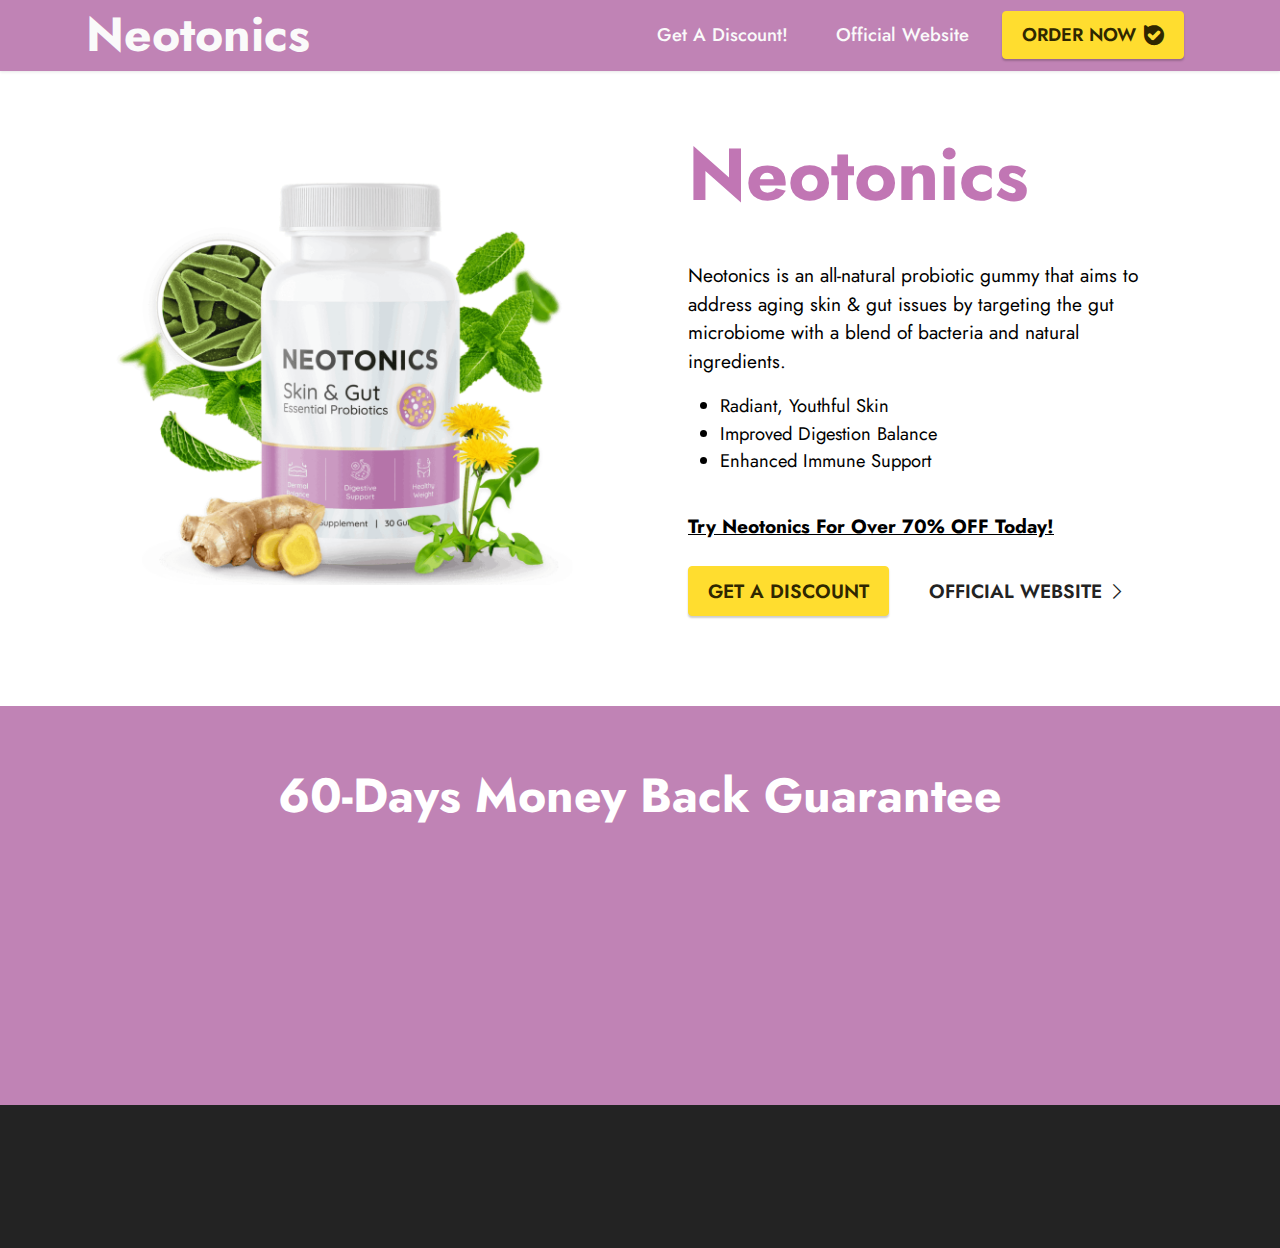
<file: index.html>
<!DOCTYPE html>
<html  >
<head>
  
  <meta charset="UTF-8">
  <meta http-equiv="X-UA-Compatible" content="IE=edge">
  
  <meta name="twitter:card" content="summary_large_image"/>
  <meta name="twitter:image:src" content="">
  <meta property="og:image" content="">
  <meta name="twitter:title" content="Neotonics | USA Official Site">
  <meta name="viewport" content="width=device-width, initial-scale=1, minimum-scale=1">
  <link rel="shortcut icon" href="assets/images/favicon-main-128x128.png" type="image/x-icon">
  <meta name="description" content="Neotonics is the all-natural probiotic formula designed for radiant skin and balanced gut health. Grab the limited-time offer at $49/bottle with a 50% discount on the official USA site.">
  
  
  <title>Neotonics | USA Official Site</title>
  <link rel="stylesheet" href="assets/web/assets/mobirise-icons2/mobirise2.css">
  <link rel="stylesheet" href="assets/bootstrap/css/bootstrap.min.css">
  <link rel="stylesheet" href="assets/bootstrap/css/bootstrap-grid.min.css">
  <link rel="stylesheet" href="assets/bootstrap/css/bootstrap-reboot.min.css">
  <link rel="stylesheet" href="assets/animatecss/animate.css">
  <link rel="stylesheet" href="assets/dropdown/css/style.css">
  <link rel="stylesheet" href="assets/socicon/css/styles.css">
  <link rel="stylesheet" href="assets/theme/css/style.css">
  <link rel="preload" href="https://fonts.googleapis.com/css?family=Jost:100,200,300,400,500,600,700,800,900,100i,200i,300i,400i,500i,600i,700i,800i,900i&display=swap" as="style" onload="this.onload=null;this.rel='stylesheet'">
  <noscript><link rel="stylesheet" href="https://fonts.googleapis.com/css?family=Jost:100,200,300,400,500,600,700,800,900,100i,200i,300i,400i,500i,600i,700i,800i,900i&display=swap"></noscript>
  <link rel="preload" as="style" href="assets/mobirise/css/mbr-additional.css"><link rel="stylesheet" href="assets/mobirise/css/mbr-additional.css" type="text/css">
  
  
  
  <meta http-equiv="content-language" content="en-us">
</head>
<body>
  
  <section data-bs-version="5.1" class="menu menu2 cid-tmAYGHW7QI" once="menu" id="menu2-29">
    
    <nav class="navbar navbar-dropdown navbar-expand-lg">
        <div class="container">
            <div class="navbar-brand">
                
                <span class="navbar-caption-wrap"><a class="navbar-caption text-white text-primary display-2" href="index.html">Neotonics</a></span>
            </div>
            <button class="navbar-toggler" type="button" data-toggle="collapse" data-bs-toggle="collapse" data-target="#navbarSupportedContent" data-bs-target="#navbarSupportedContent" aria-controls="navbarNavAltMarkup" aria-expanded="false" aria-label="Toggle navigation">
                <div class="hamburger">
                    <span></span>
                    <span></span>
                    <span></span>
                    <span></span>
                </div>
            </button>
            <div class="collapse navbar-collapse" id="navbarSupportedContent">
                <ul class="navbar-nav nav-dropdown" data-app-modern-menu="true"><li class="nav-item"><a class="nav-link link text-white text-primary display-4" href="https://hop.clickbank.net/?affiliate=spathads&vendor=neotonics&cbpage=tsl">Get A Discount!</a></li><li class="nav-item"><a class="nav-link link text-white text-primary display-4" href="https://hop.clickbank.net/?affiliate=spathads&vendor=neotonics&cbpage=tsl">Official Website</a></li></ul>
                
                <div class="navbar-buttons mbr-section-btn"><a class="btn btn-primary display-4" href="https://hop.clickbank.net/?affiliate=spathads&vendor=neotonics&cbpage=tsl"><span class="socicon socicon-bale mbr-iconfont mbr-iconfont-btn" style="font-size: 20px;"></span>ORDER NOW</a></div>
            </div>
        </div>
    </nav>
</section>

<section data-bs-version="5.1" class="header14 cid-tmAWnNTbYr" id="header14-28">

    

    
    

    <div class="container">
        <div class="row justify-content-center align-items-center">
            <div class="col-12 col-md-6 image-wrapper">
                <a href="https://hop.clickbank.net/?affiliate=spathads&vendor=neotonics&cbpage=tsl"><img src="assets/images/neotonics-1120x850.png" alt="Liv Pure"></a>
            </div>
            <div class="col-12 col-md">
                <div class="text-wrapper">
                    <h1 class="mbr-section-title mbr-fonts-style mb-3 display-1"><strong>Neotonics</strong></h1>
                    <p class="mbr-text mbr-fonts-style display-7">
                        <br>Neotonics is an all-natural probiotic gummy that aims to address aging skin &amp; gut issues by targeting the gut microbiome with a blend of bacteria and natural ingredients.</p><div class="mbr-text mbr-fonts-style display-4">
                    <ul>
                        <li>Radiant, Youthful Skin
</li><li>Improved Digestion Balance
</li><li>Enhanced Immune Support</li>
                    </ul>
                </div>  
                    <p class="mbr-text mbr-fonts-style display-7">
                    <strong><u>Try Neotonics For Over 70% OFF Today!</u></strong><br></p>
                    <div class="mbr-section-btn mt-3"><a class="btn btn-primary display-7" href="https://hop.clickbank.net/?affiliate=spathads&vendor=neotonics&cbpage=tsl"><font face="Moririse2"><br></font>GET A DISCOUNT</a> <a class="btn btn-black-outline display-7" href="https://hop.clickbank.net/?affiliate=spathads&vendor=neotonics&cbpage=tsl"><span class="mobi-mbri mobi-mbri-arrow-next mbr-iconfont mbr-iconfont-btn" style="font-size: 15px;"></span><font face="Moririse2"><br></font>OFFICIAL WEBSITE</a></div>
                </div>
            </div>
        </div>
    </div>
</section>

<section data-bs-version="5.1" class="content4 cid-tjtKMEmhHh" id="content4-h">
    

    
    
    <div class="container">
        <div class="row justify-content-center">
            <div class="title col-md-12 col-lg-12">
                <h3 class="mbr-section-title mbr-fonts-style align-center mb-4 display-2"><strong>60-Days Money Back Guarantee</strong></h3>
                <h4 class="mbr-section-subtitle align-center mbr-fonts-style mb-4 display-7">Neotonics is backed by a 100% money back guarantee for 60 full days from your original purchase.<br>If you’re not totally and completely satisfied with Neotonics in the first 60 days from your purchase simply let us know.<br>We’ll give you a full refund within 24 hours, no questions asked!</h4>
                <div class="mbr-section-btn align-center"><a class="btn btn-primary display-4" href="https://hop.clickbank.net/?affiliate=spathads&vendor=neotonics&cbpage=tsl"><span class="mobi-mbri mobi-mbri-arrow-next mbr-iconfont mbr-iconfont-btn" style="font-size: 15px;"></span>GET 70% DISCOUNT NOW</a></div>
            </div>
        </div>
    </div>
</section>

<section data-bs-version="5.1" class="footer3 cid-trSSpRsYGT" once="footers" id="footer3-2p">

    

    

    <div class="container-fluid">
        <div class="media-container-row align-center mbr-white">
            <div class="row row-links">
                <ul class="foot-menu">
                    
                    
                    
                    
                    
                    
                    
                    
                    
                     
                     
                <li class="foot-menu-item mbr-fonts-style display-4"><u><a href="page1.html" class="text-white">Terms</a></u></li><li class="foot-menu-item mbr-fonts-style display-4"><u><a href="page2.html" class="text-white">Privacy</a></u></li><li class="foot-menu-item mbr-fonts-style display-4"><u><a href="page3.html" class="text-white">Disclaimer</a></u></li><li class="foot-menu-item mbr-fonts-style display-4"><u><a href="page4.html" class="text-white">Contact Us</a></u></li></ul>
            </div>
            <div class="row social-row">
                <div class="social-list align-left pb-2">
                    
                    
                    
                    
                    
                    
                <div class="soc-item">
                       


                    </div></div>
            </div>
            <div class="row row-copirayt">
                <p class="mbr-text mb-0 mbr-fonts-style align-center display-4">
                    © Copyright 2023 Neotonics. All Rights Reserved.
                </p>
            </div>
        </div>
    </div>
</section>


<script src="assets/bootstrap/js/bootstrap.bundle.min.js"></script>
  <script src="assets/smoothscroll/smooth-scroll.js"></script>
  <script src="assets/ytplayer/index.js"></script>
  <script src="assets/dropdown/js/navbar-dropdown.js"></script>
  <script src="assets/theme/js/script.js"></script>
  
  
  
 <div id="scrollToTop" class="scrollToTop mbr-arrow-up"><a style="text-align: center;"><i class="mbr-arrow-up-icon mbr-arrow-up-icon-cm cm-icon cm-icon-smallarrow-up"></i></a></div>
    <input name="animation" type="hidden">
  </body>
</html>
</file>
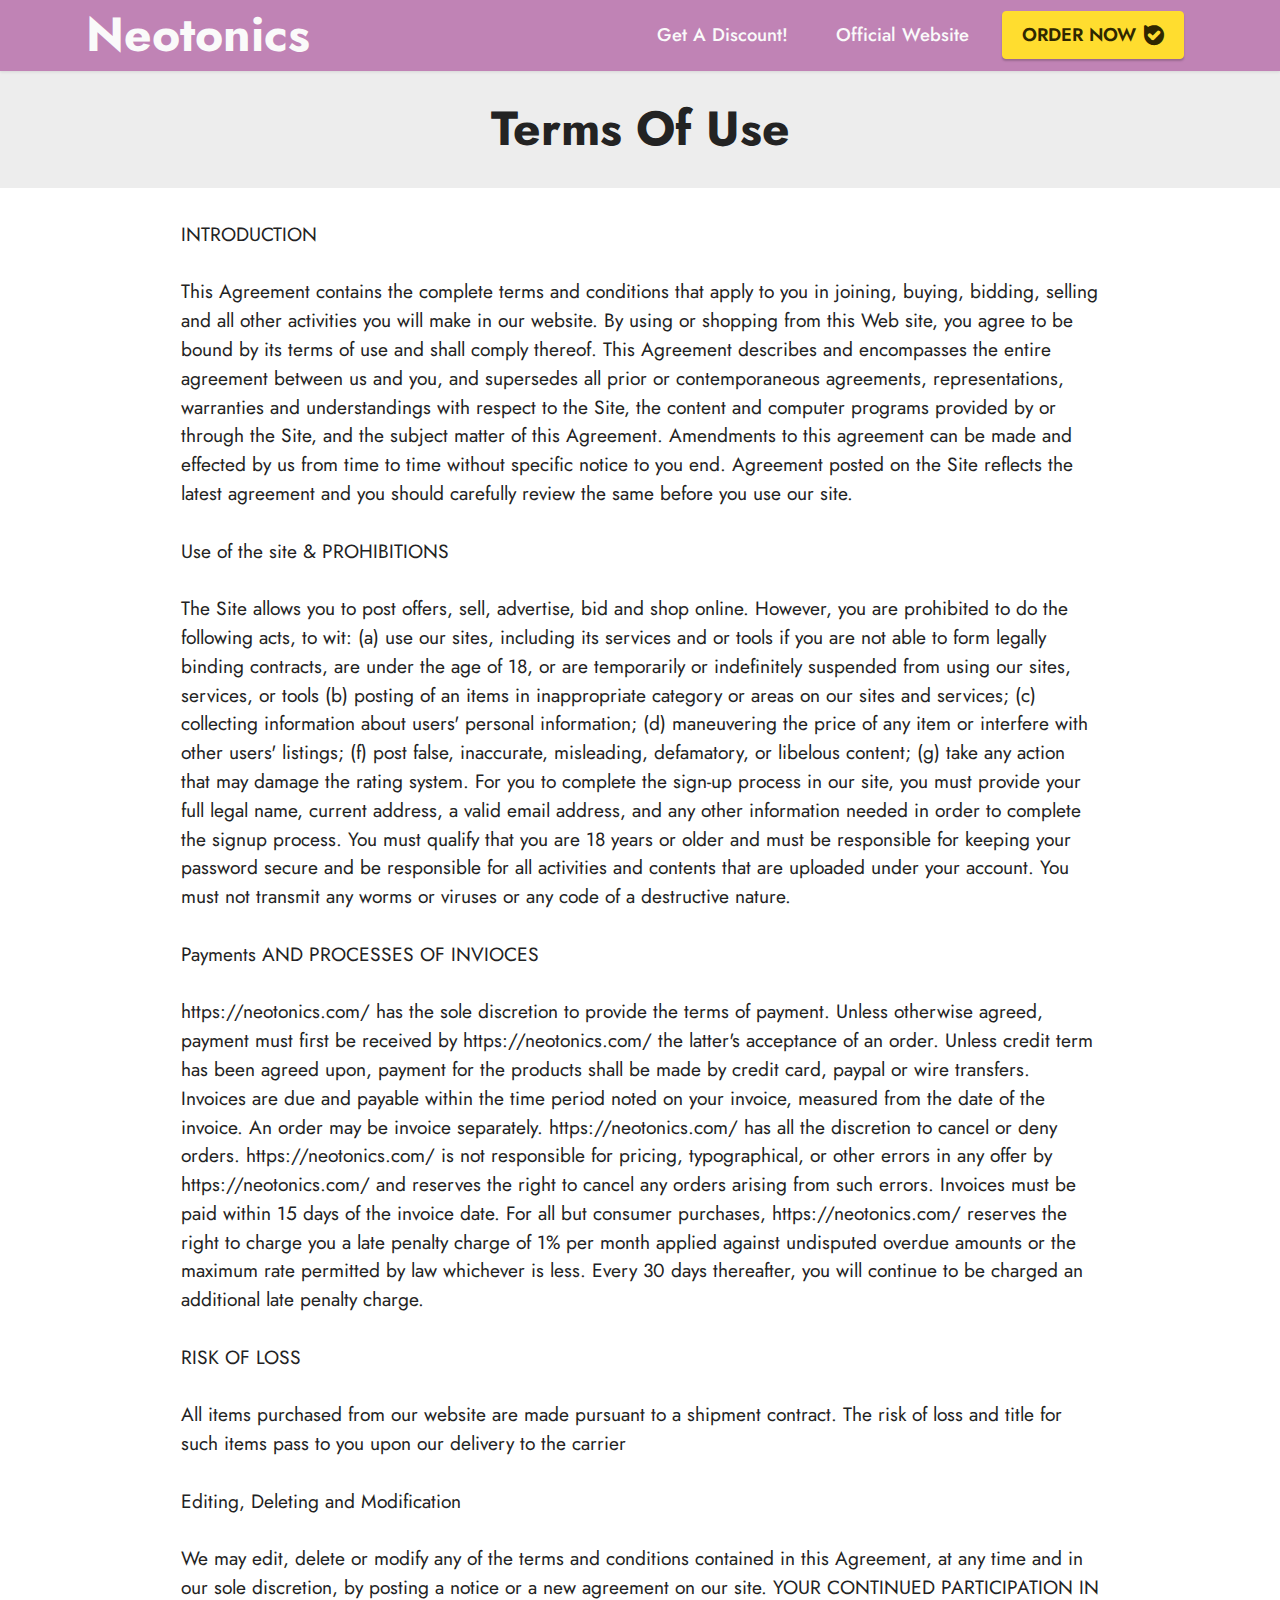
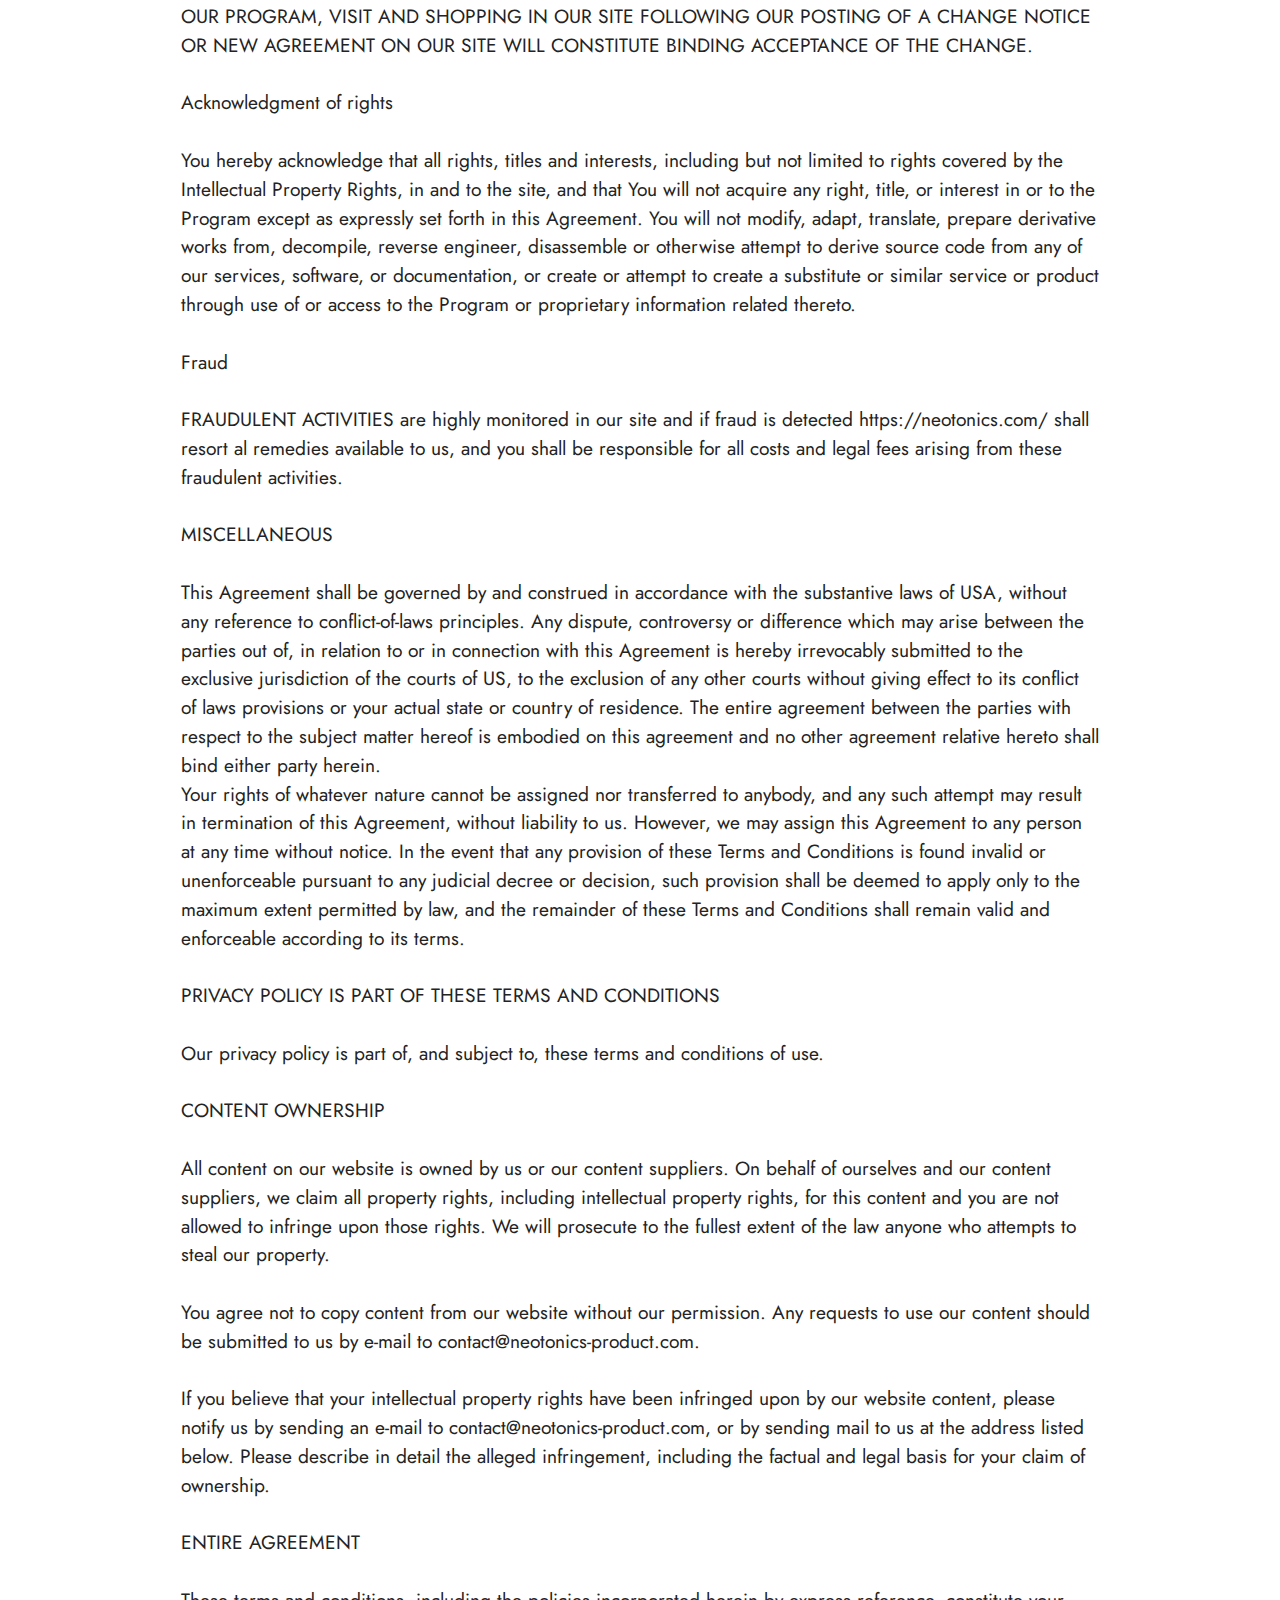
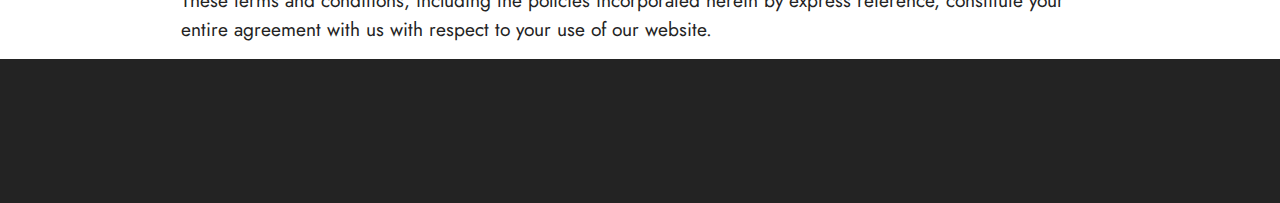
<file: page1.html>
<!DOCTYPE html>
<html  >
<head>
  
  <meta charset="UTF-8">
  <meta http-equiv="X-UA-Compatible" content="IE=edge">
  
  <meta name="twitter:card" content="summary_large_image"/>
  <meta name="twitter:image:src" content="">
  <meta property="og:image" content="">
  <meta name="twitter:title" content="Terms Of Use">
  <meta name="viewport" content="width=device-width, initial-scale=1, minimum-scale=1">
  <link rel="shortcut icon" href="assets/images/favicon-main-128x128.png" type="image/x-icon">
  <meta name="description" content="">
  
  
  <title>Terms Of Use</title>
  <link rel="stylesheet" href="assets/bootstrap/css/bootstrap.min.css">
  <link rel="stylesheet" href="assets/bootstrap/css/bootstrap-grid.min.css">
  <link rel="stylesheet" href="assets/bootstrap/css/bootstrap-reboot.min.css">
  <link rel="stylesheet" href="assets/animatecss/animate.css">
  <link rel="stylesheet" href="assets/dropdown/css/style.css">
  <link rel="stylesheet" href="assets/socicon/css/styles.css">
  <link rel="stylesheet" href="assets/theme/css/style.css">
  <link rel="preload" href="https://fonts.googleapis.com/css?family=Jost:100,200,300,400,500,600,700,800,900,100i,200i,300i,400i,500i,600i,700i,800i,900i&display=swap" as="style" onload="this.onload=null;this.rel='stylesheet'">
  <noscript><link rel="stylesheet" href="https://fonts.googleapis.com/css?family=Jost:100,200,300,400,500,600,700,800,900,100i,200i,300i,400i,500i,600i,700i,800i,900i&display=swap"></noscript>
  <link rel="preload" as="style" href="assets/mobirise/css/mbr-additional.css"><link rel="stylesheet" href="assets/mobirise/css/mbr-additional.css" type="text/css">
  
  
  
  
</head>
<body>
  
  <section data-bs-version="5.1" class="menu menu2 cid-tmAYGHW7QI" once="menu" id="menu2-29">
    
    <nav class="navbar navbar-dropdown navbar-expand-lg">
        <div class="container">
            <div class="navbar-brand">
                
                <span class="navbar-caption-wrap"><a class="navbar-caption text-white text-primary display-2" href="index.html">Neotonics</a></span>
            </div>
            <button class="navbar-toggler" type="button" data-toggle="collapse" data-bs-toggle="collapse" data-target="#navbarSupportedContent" data-bs-target="#navbarSupportedContent" aria-controls="navbarNavAltMarkup" aria-expanded="false" aria-label="Toggle navigation">
                <div class="hamburger">
                    <span></span>
                    <span></span>
                    <span></span>
                    <span></span>
                </div>
            </button>
            <div class="collapse navbar-collapse" id="navbarSupportedContent">
                <ul class="navbar-nav nav-dropdown" data-app-modern-menu="true"><li class="nav-item"><a class="nav-link link text-white text-primary display-4" href="https://hop.clickbank.net/?affiliate=spathads&vendor=neotonics&cbpage=tsl">Get A Discount!</a></li><li class="nav-item"><a class="nav-link link text-white text-primary display-4" href="https://hop.clickbank.net/?affiliate=spathads&vendor=neotonics&cbpage=tsl">Official Website</a></li></ul>
                
                <div class="navbar-buttons mbr-section-btn"><a class="btn btn-primary display-4" href="https://hop.clickbank.net/?affiliate=spathads&vendor=neotonics&cbpage=tsl"><span class="socicon socicon-bale mbr-iconfont mbr-iconfont-btn" style="font-size: 20px;"></span>ORDER NOW</a></div>
            </div>
        </div>
    </nav>
</section>

<section data-bs-version="5.1" class="content4 cid-tjykehVjDn" id="content4-p">
    

    
    
    <div class="container">
        <div class="row justify-content-center">
            <div class="title col-md-12 col-lg-12">
                <h3 class="mbr-section-title mbr-fonts-style align-center mb-4 display-2"><strong>Terms Of Use</strong></h3>
                
                
            </div>
        </div>
    </div>
</section>

<section data-bs-version="5.1" class="content5 cid-sKy7tkCOig cid-tjykeHYRPt" id="content5-q">
    
    <div class="container">
        <div class="row justify-content-center">
            <div class="col-md-12 col-lg-10">
                
                
                <p class="mbr-text mbr-fonts-style display-7">INTRODUCTION
<br>
<br>This Agreement contains the complete terms and conditions that apply to you in joining, buying, bidding, selling and all other activities you will make in our website. By using or shopping from this Web site, you agree to be bound by its terms of use and shall comply thereof. This Agreement describes and encompasses the entire agreement between us and you, and supersedes all prior or contemporaneous agreements, representations, warranties and understandings with respect to the Site, the content and computer programs provided by or through the Site, and the subject matter of this Agreement. Amendments to this agreement can be made and effected by us from time to time without specific notice to you end. Agreement posted on the Site reflects the latest agreement and you should carefully review the same before you use our site.
<br>
<br>Use of the site &amp; PROHIBITIONS
<br>
<br>The Site allows you to post offers, sell, advertise, bid and shop online. However, you are prohibited to do the following acts, to wit: (a) use our sites, including its services and or tools if you are not able to form legally binding contracts, are under the age of 18, or are temporarily or indefinitely suspended from using our sites, services, or tools (b) posting of an items in inappropriate category or areas on our sites and services; (c) collecting information about users' personal information; (d) maneuvering the price of any item or interfere with other users' listings; (f) post false, inaccurate, misleading, defamatory, or libelous content; (g) take any action that may damage the rating system. For you to complete the sign-up process in our site, you must provide your full legal name, current address, a valid email address, and any other information needed in order to complete the signup process. You must qualify that you are 18 years or older and must be responsible for keeping your password secure and be responsible for all activities and contents that are uploaded under your account. You must not transmit any worms or viruses or any code of a destructive nature.
<br>
<br>Payments AND PROCESSES OF INVIOCES
<br>
<br>https://neotonics.com/ has the sole discretion to provide the terms of payment. Unless otherwise agreed, payment must first be received by https://neotonics.com/ the latter's acceptance of an order. Unless credit term has been agreed upon, payment for the products shall be made by credit card, paypal or wire transfers. Invoices are due and payable within the time period noted on your invoice, measured from the date of the invoice. An order may be invoice separately. https://neotonics.com/ has all the discretion to cancel or deny orders. https://neotonics.com/ is not responsible for pricing, typographical, or other errors in any offer by https://neotonics.com/ and reserves the right to cancel any orders arising from such errors. Invoices must be paid within 15 days of the invoice date. For all but consumer purchases, https://neotonics.com/ reserves the right to charge you a late penalty charge of 1% per month applied against undisputed overdue amounts or the maximum rate permitted by law whichever is less. Every 30 days thereafter, you will continue to be charged an additional late penalty charge.
<br>
<br>RISK OF LOSS
<br>
<br>All items purchased from our website are made pursuant to a shipment contract. The risk of loss and title for such items pass to you upon our delivery to the carrier
<br>
<br>Editing, Deleting and Modification
<br>
<br>We may edit, delete or modify any of the terms and conditions contained in this Agreement, at any time and in our sole discretion, by posting a notice or a new agreement on our site. YOUR CONTINUED PARTICIPATION IN OUR PROGRAM, VISIT AND SHOPPING IN OUR SITE FOLLOWING OUR POSTING OF A CHANGE NOTICE OR NEW AGREEMENT ON OUR SITE WILL CONSTITUTE BINDING ACCEPTANCE OF THE CHANGE.
<br>
<br>Acknowledgment of rights
<br>
<br>You hereby acknowledge that all rights, titles and interests, including but not limited to rights covered by the Intellectual Property Rights, in and to the site, and that You will not acquire any right, title, or interest in or to the Program except as expressly set forth in this Agreement. You will not modify, adapt, translate, prepare derivative works from, decompile, reverse engineer, disassemble or otherwise attempt to derive source code from any of our services, software, or documentation, or create or attempt to create a substitute or similar service or product through use of or access to the Program or proprietary information related thereto.
<br>
<br>Fraud
<br>
<br>FRAUDULENT ACTIVITIES are highly monitored in our site and if fraud is detected https://neotonics.com/ shall resort al remedies available to us, and you shall be responsible for all costs and legal fees arising from these fraudulent activities.
<br>
<br>MISCELLANEOUS
<br>
<br>This Agreement shall be governed by and construed in accordance with the substantive laws of USA, without any reference to conflict-of-laws principles. Any dispute, controversy or difference which may arise between the parties out of, in relation to or in connection with this Agreement is hereby irrevocably submitted to the exclusive jurisdiction of the courts of US, to the exclusion of any other courts without giving effect to its conflict of laws provisions or your actual state or country of residence. The entire agreement between the parties with respect to the subject matter hereof is embodied on this agreement and no other agreement relative hereto shall bind either party herein.
<br>Your rights of whatever nature cannot be assigned nor transferred to anybody, and any such attempt may result in termination of this Agreement, without liability to us. However, we may assign this Agreement to any person at any time without notice. In the event that any provision of these Terms and Conditions is found invalid or unenforceable pursuant to any judicial decree or decision, such provision shall be deemed to apply only to the maximum extent permitted by law, and the remainder of these Terms and Conditions shall remain valid and enforceable according to its terms.
<br>
<br>PRIVACY POLICY IS PART OF THESE TERMS AND CONDITIONS
<br>
<br>Our privacy policy is part of, and subject to, these terms and conditions of use.
<br>
<br>CONTENT OWNERSHIP
<br>
<br>All content on our website is owned by us or our content suppliers. On behalf of ourselves and our content suppliers, we claim all property rights, including intellectual property rights, for this content and you are not allowed to infringe upon those rights. We will prosecute to the fullest extent of the law anyone who attempts to steal our property.
<br>
<br>You agree not to copy content from our website without our permission. Any requests to use our content should be submitted to us by e-mail to contact@neotonics-product.com.
<br>
<br>If you believe that your intellectual property rights have been infringed upon by our website content, please notify us by sending an e-mail to contact@neotonics-product.com, or by sending mail to us at the address listed below. Please describe in detail the alleged infringement, including the factual and legal basis for your claim of ownership.
<br>
<br>ENTIRE AGREEMENT
<br>
<br>These terms and conditions, including the policies incorporated herein by express reference, constitute your entire agreement with us with respect to your use of our website.</p>
            </div>
        </div>
    </div>
</section>

<section data-bs-version="5.1" class="footer3 cid-trSSpRsYGT" once="footers" id="footer3-2p">

    

    

    <div class="container-fluid">
        <div class="media-container-row align-center mbr-white">
            <div class="row row-links">
                <ul class="foot-menu">
                    
                    
                    
                    
                    
                    
                    
                    
                    
                     
                     
                <li class="foot-menu-item mbr-fonts-style display-4"><u><a href="page1.html" class="text-white">Terms</a></u></li><li class="foot-menu-item mbr-fonts-style display-4"><u><a href="page2.html" class="text-white">Privacy</a></u></li><li class="foot-menu-item mbr-fonts-style display-4"><u><a href="page3.html" class="text-white">Disclaimer</a></u></li><li class="foot-menu-item mbr-fonts-style display-4"><u><a href="page4.html" class="text-white">Contact Us</a></u></li></ul>
            </div>
            <div class="row social-row">
                <div class="social-list align-left pb-2">
                    
                    
                    
                    
                    
                    
                <div class="soc-item">
                       


                    </div></div>
            </div>
            <div class="row row-copirayt">
                <p class="mbr-text mb-0 mbr-fonts-style align-center display-4">
                    © Copyright 2023 Neotonics. All Rights Reserved.
                </p>
            </div>
        </div>
    </div>
</section>


<script src="assets/bootstrap/js/bootstrap.bundle.min.js"></script>
  <script src="assets/smoothscroll/smooth-scroll.js"></script>
  <script src="assets/ytplayer/index.js"></script>
  <script src="assets/dropdown/js/navbar-dropdown.js"></script>
  <script src="assets/theme/js/script.js"></script>
  
  
  
 <div id="scrollToTop" class="scrollToTop mbr-arrow-up"><a style="text-align: center;"><i class="mbr-arrow-up-icon mbr-arrow-up-icon-cm cm-icon cm-icon-smallarrow-up"></i></a></div>
    <input name="animation" type="hidden">
  </body>
</html>
</file>
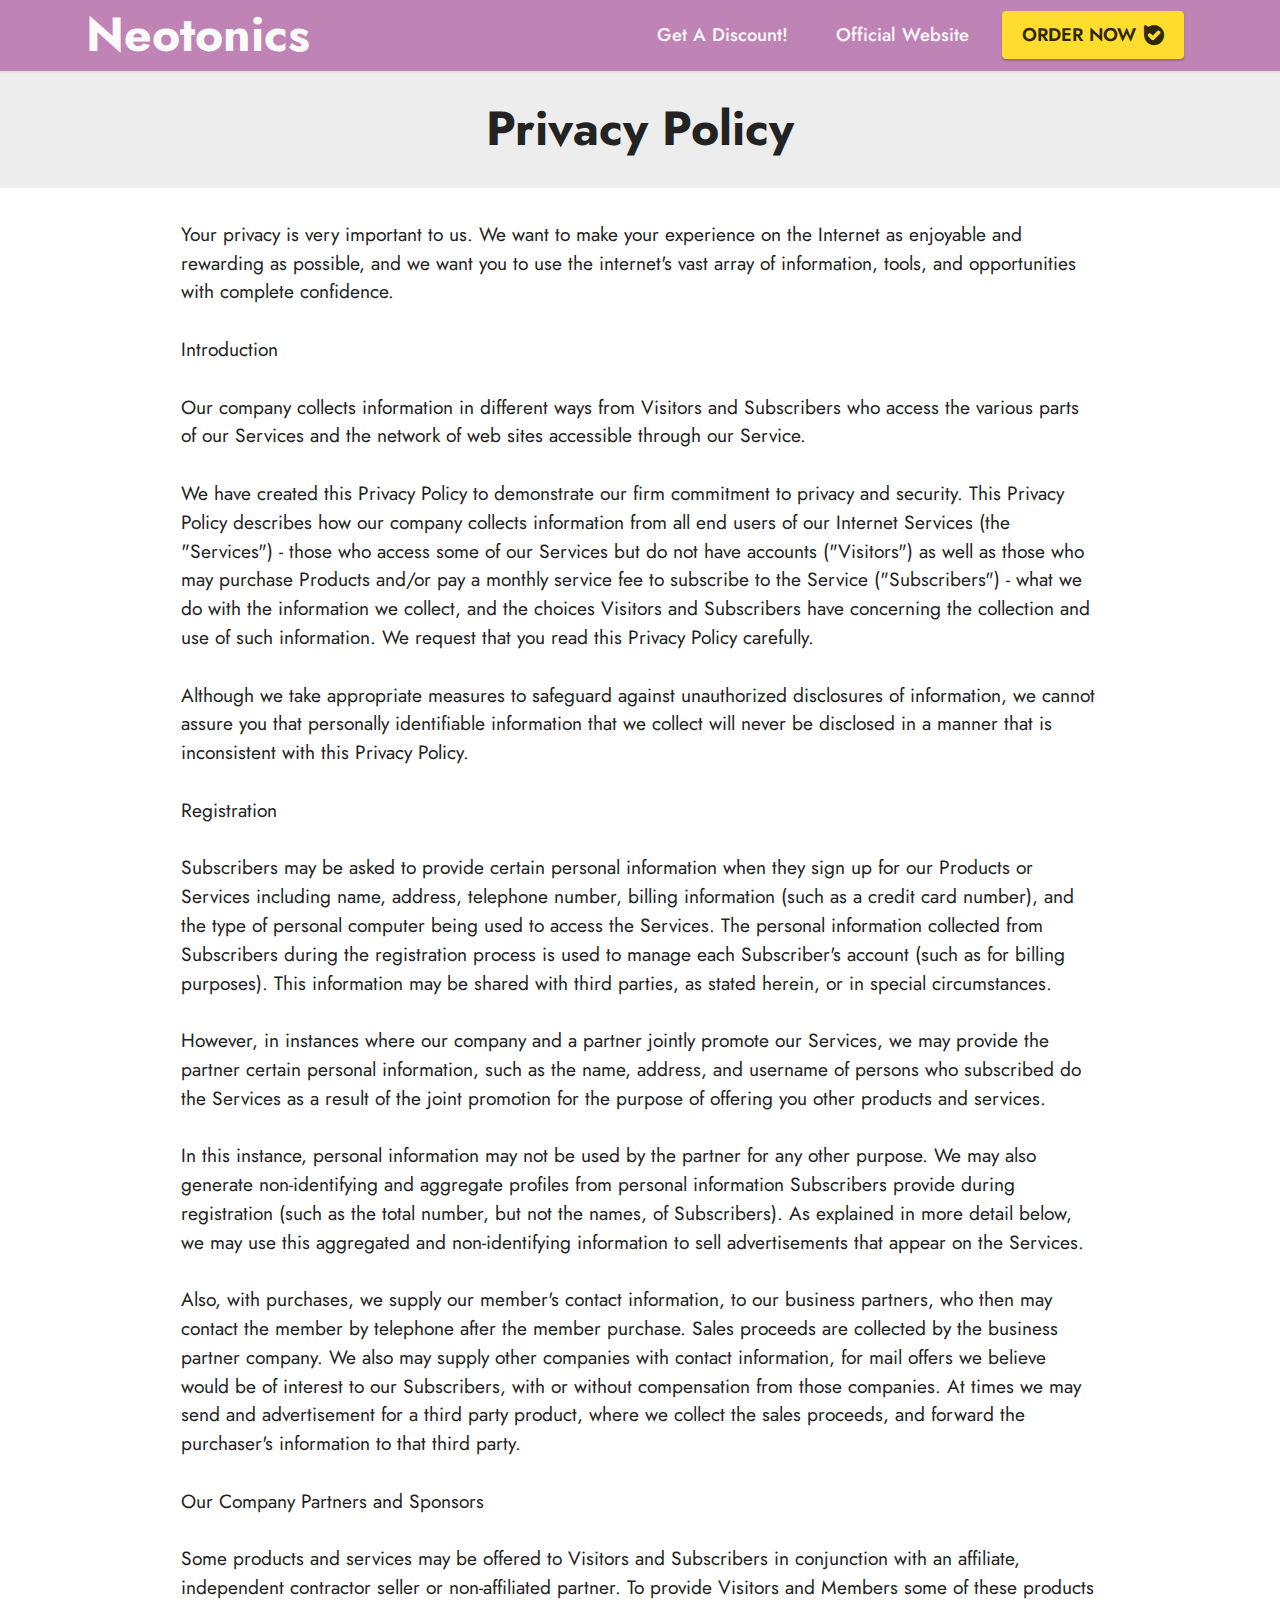
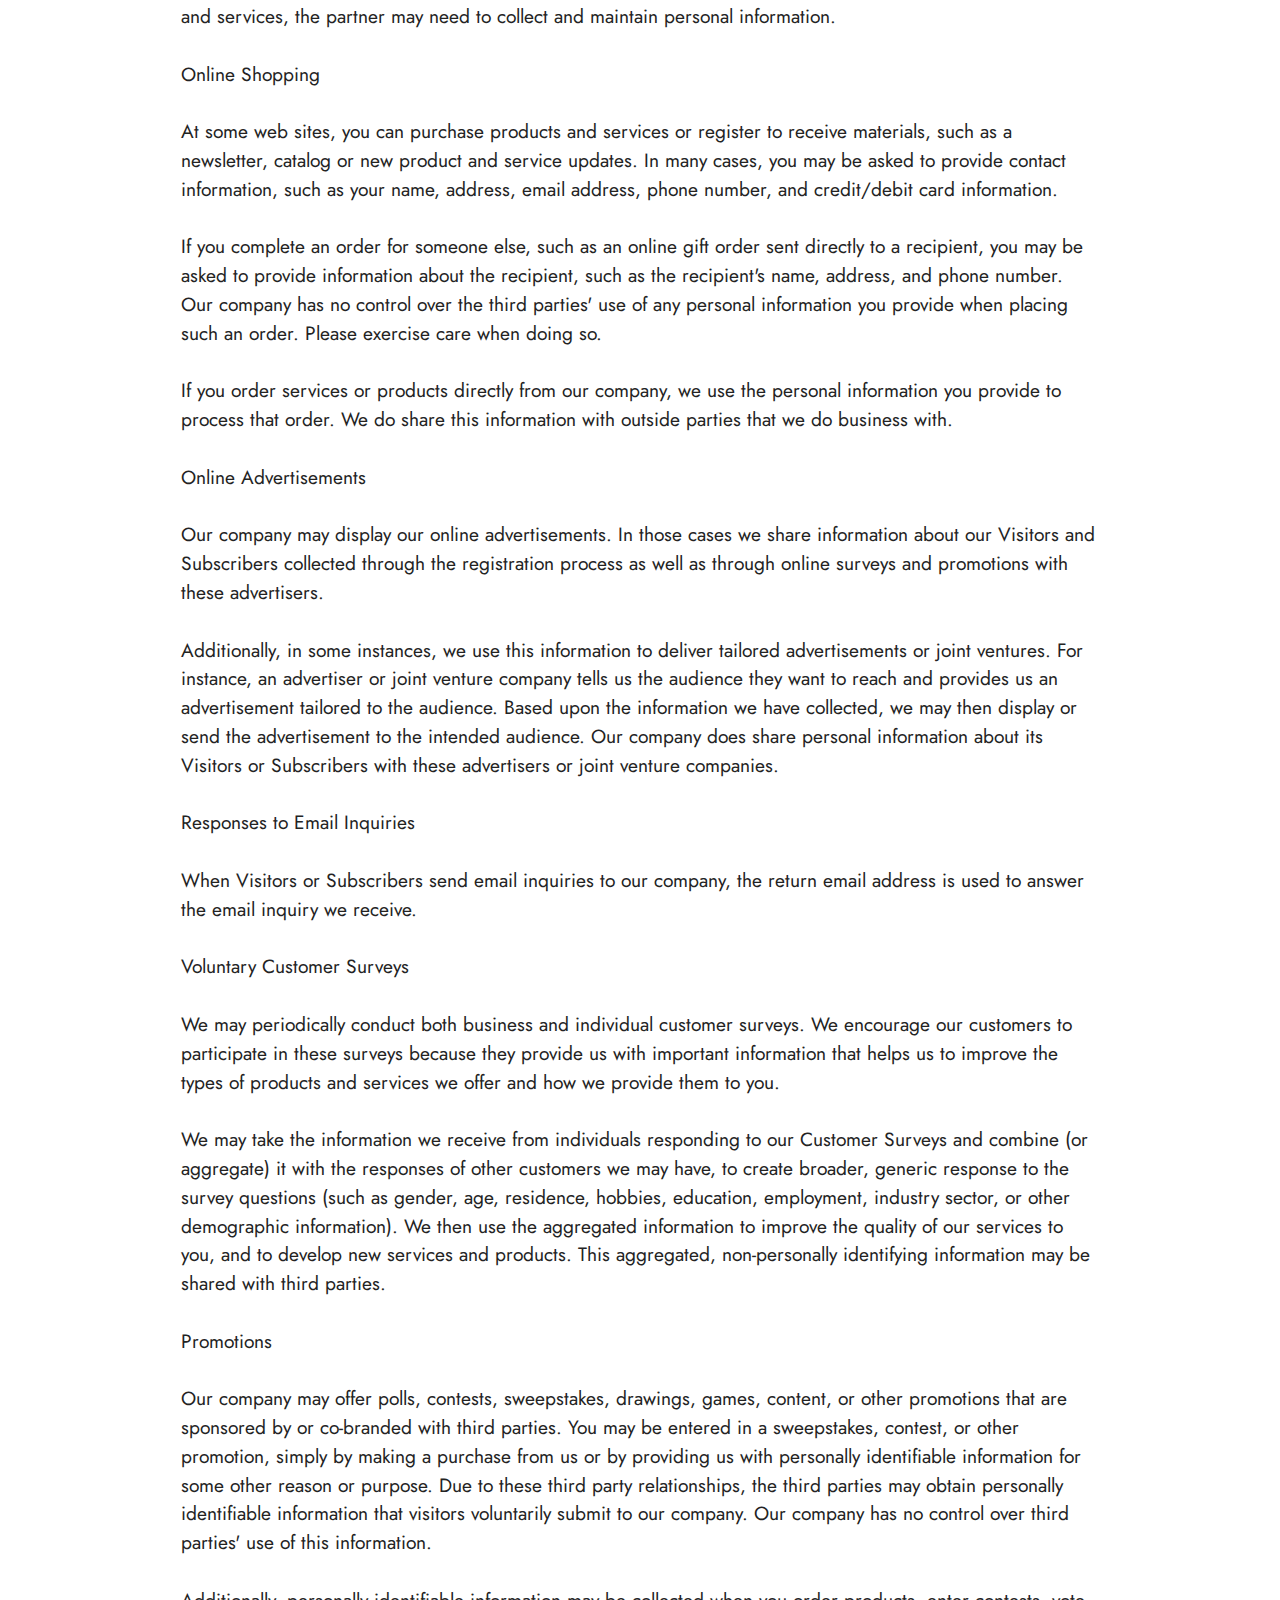
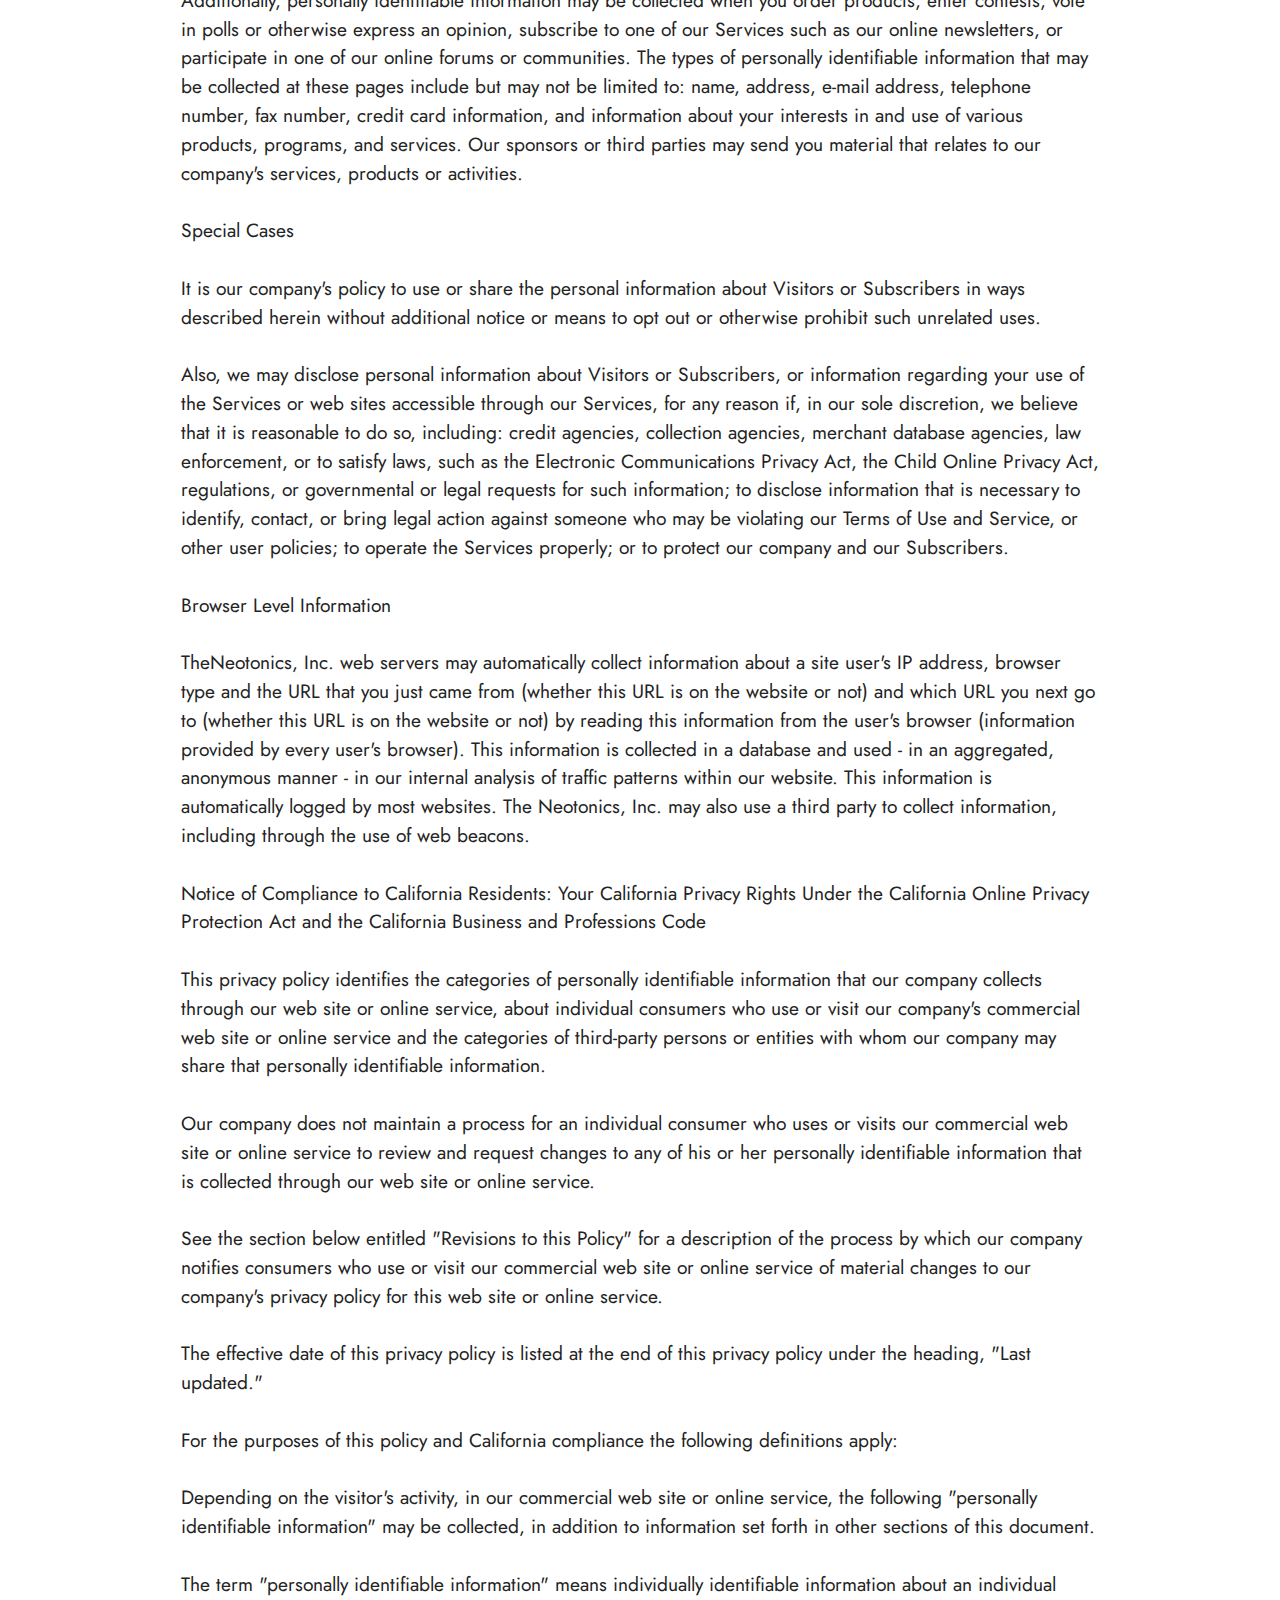
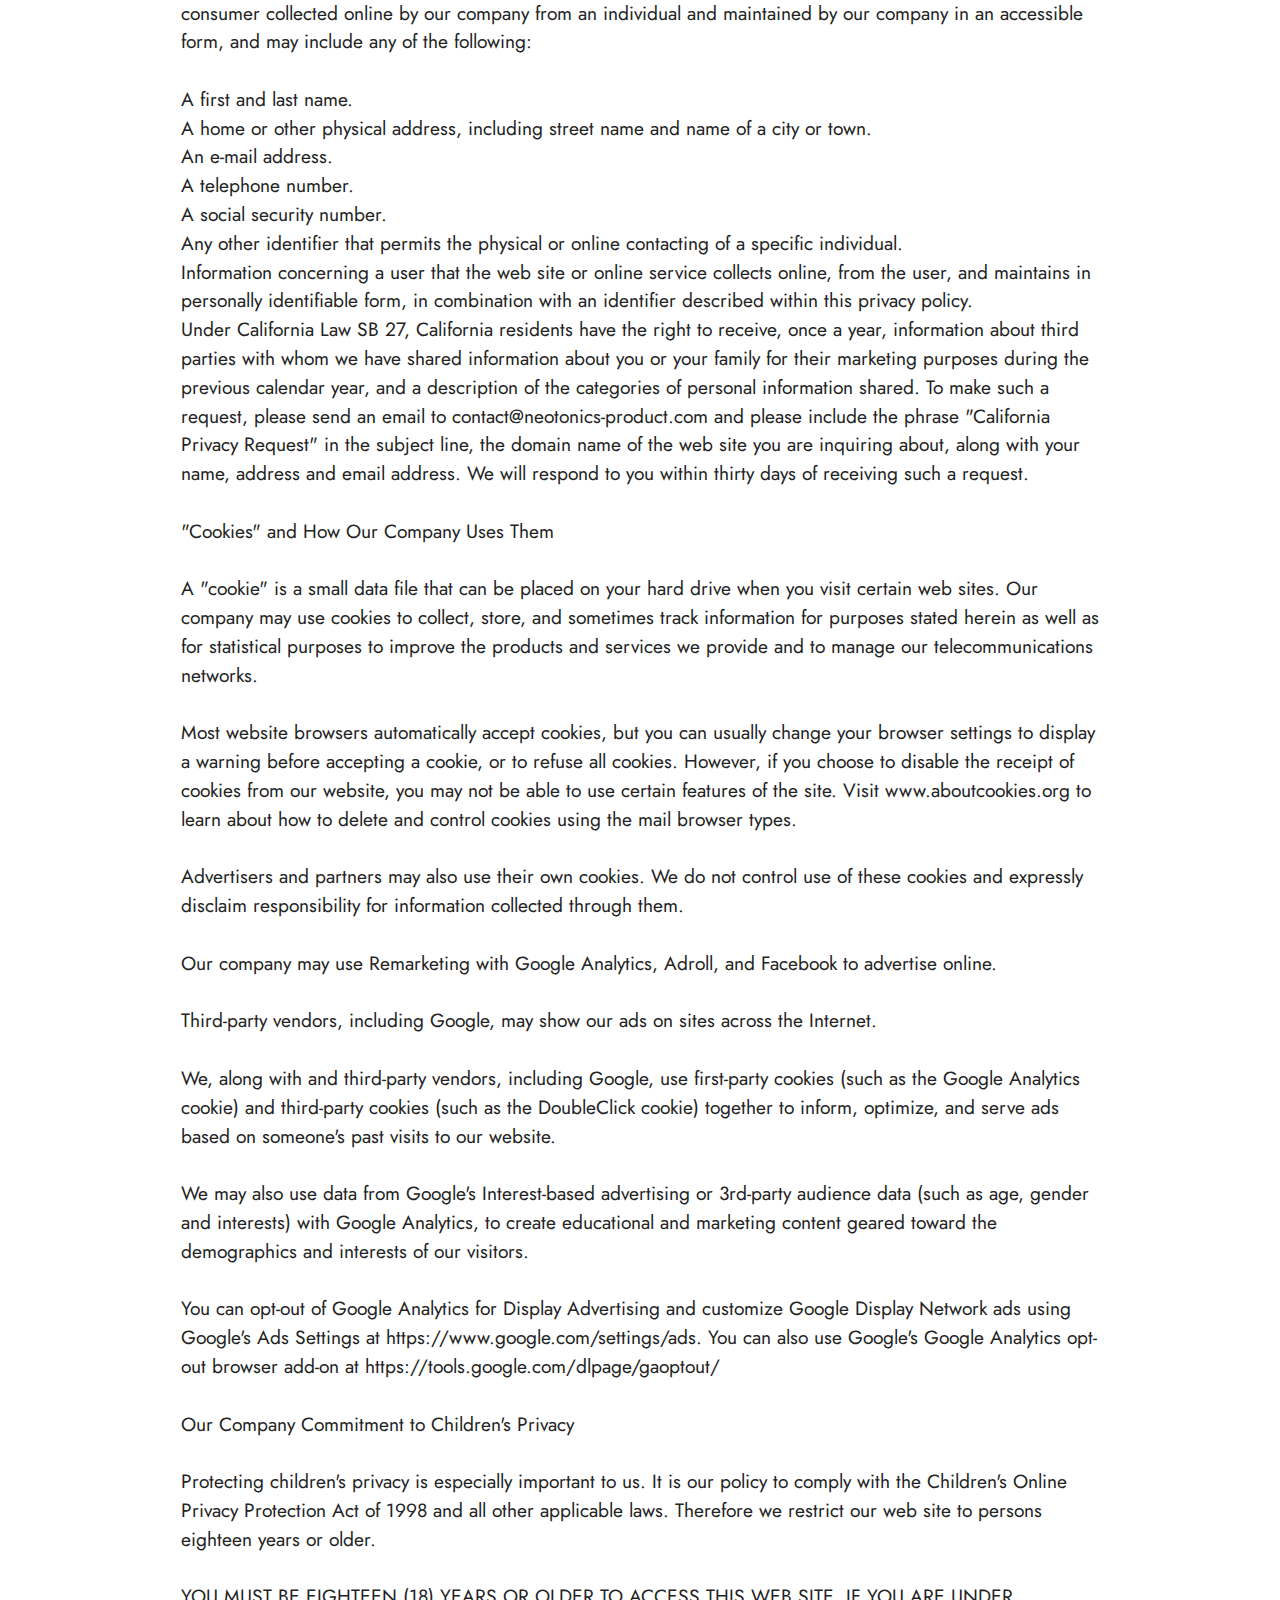
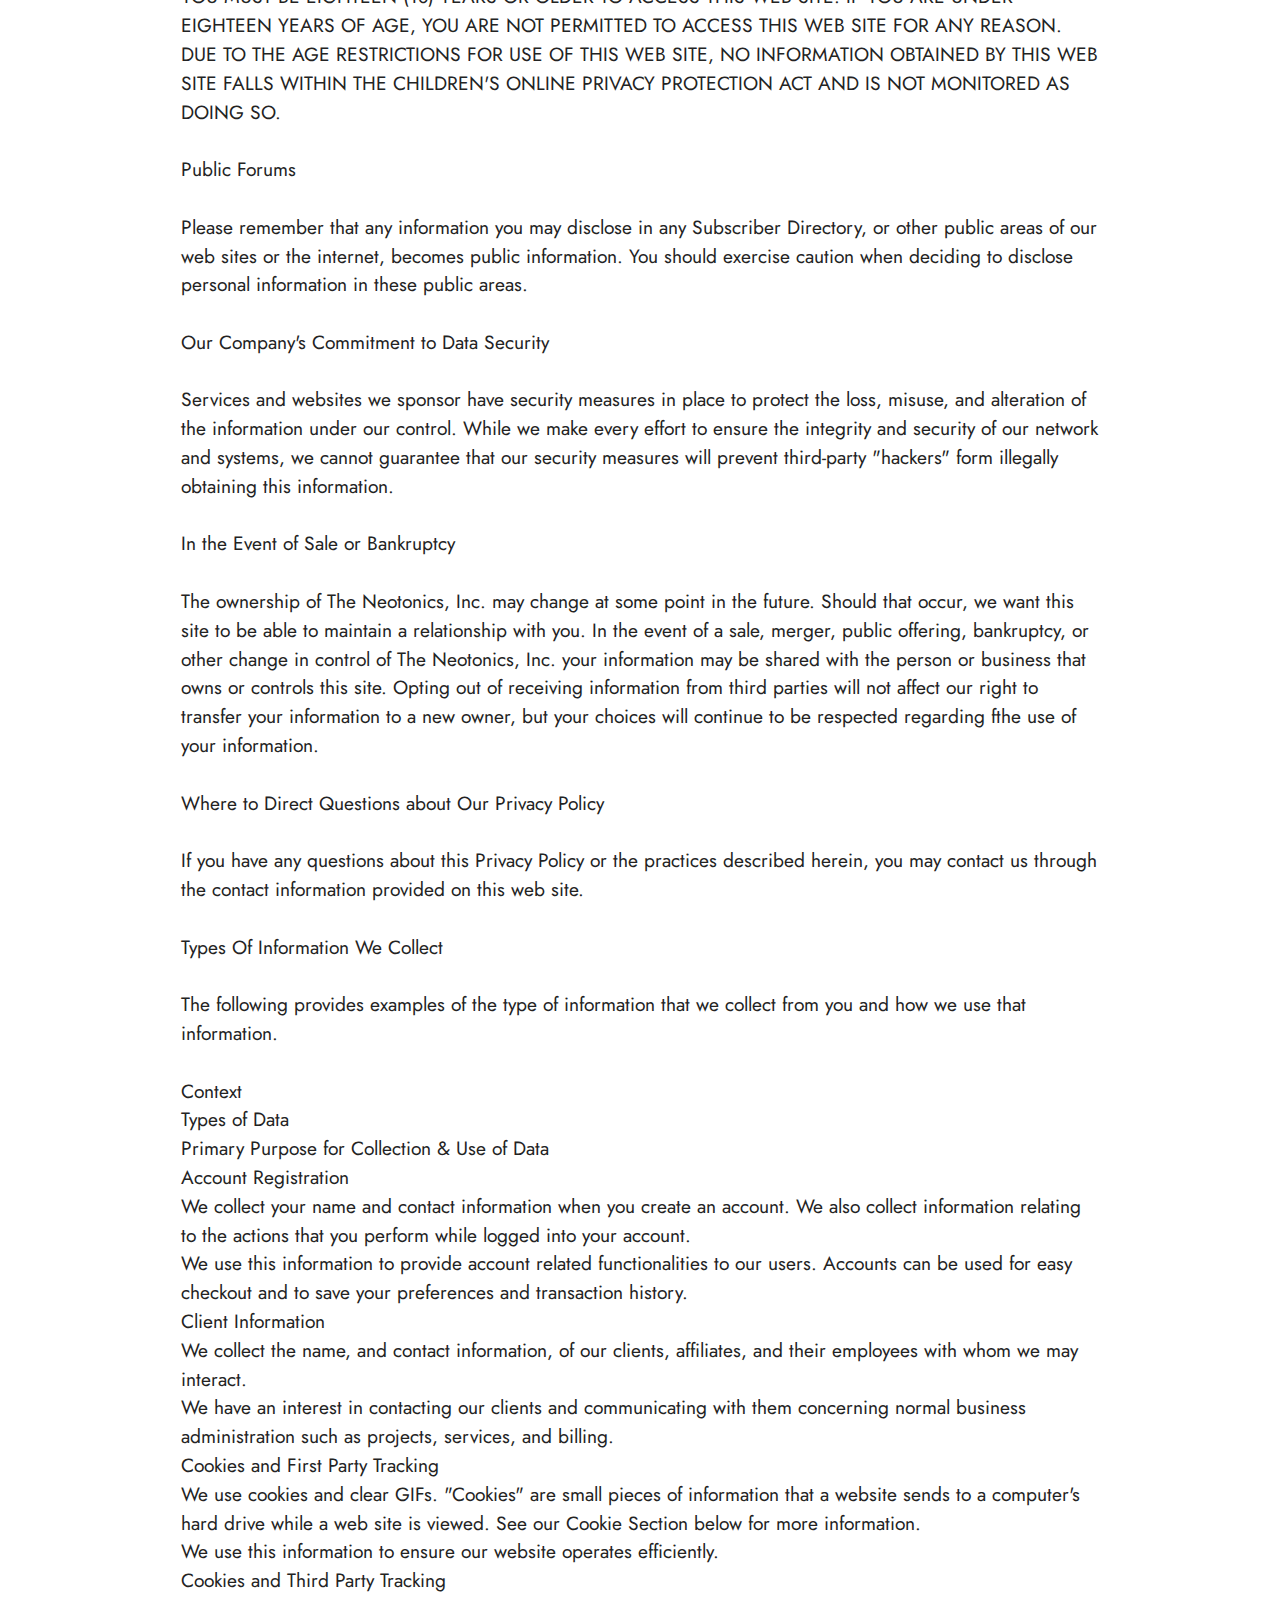
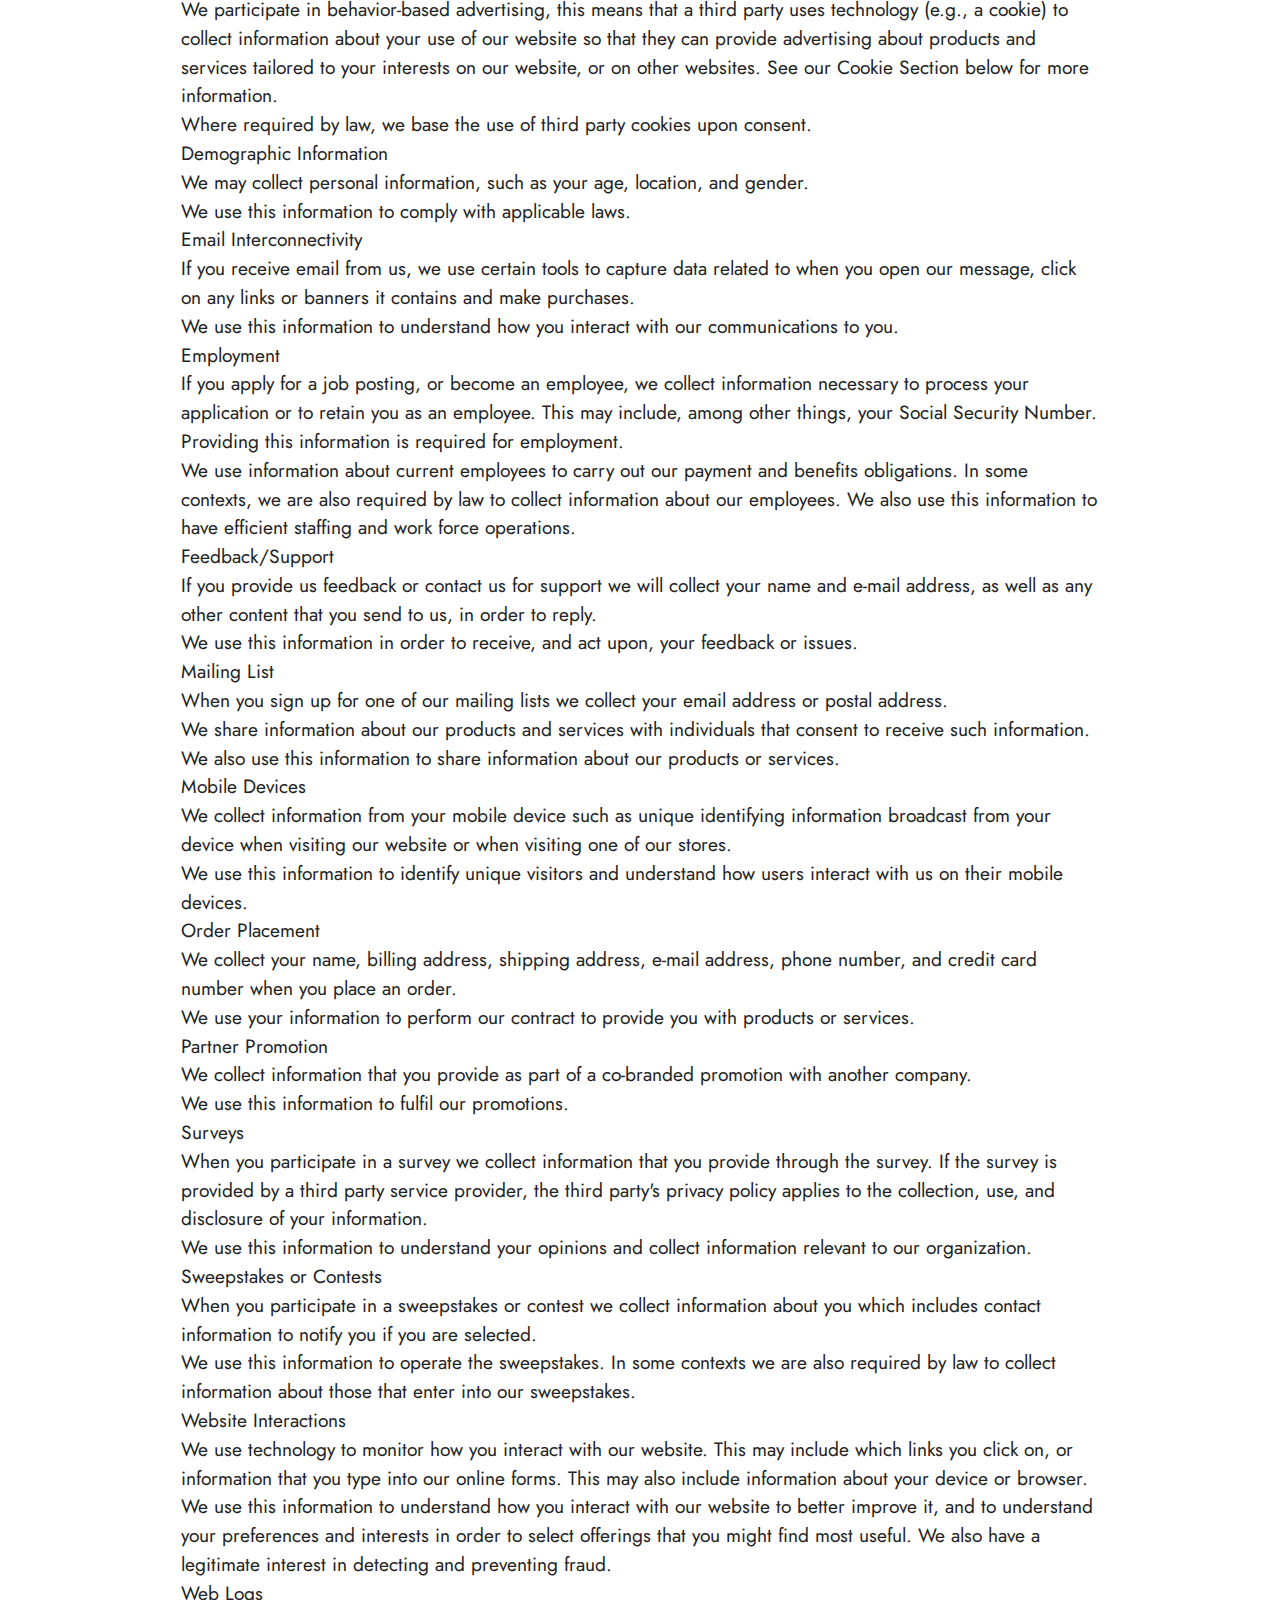
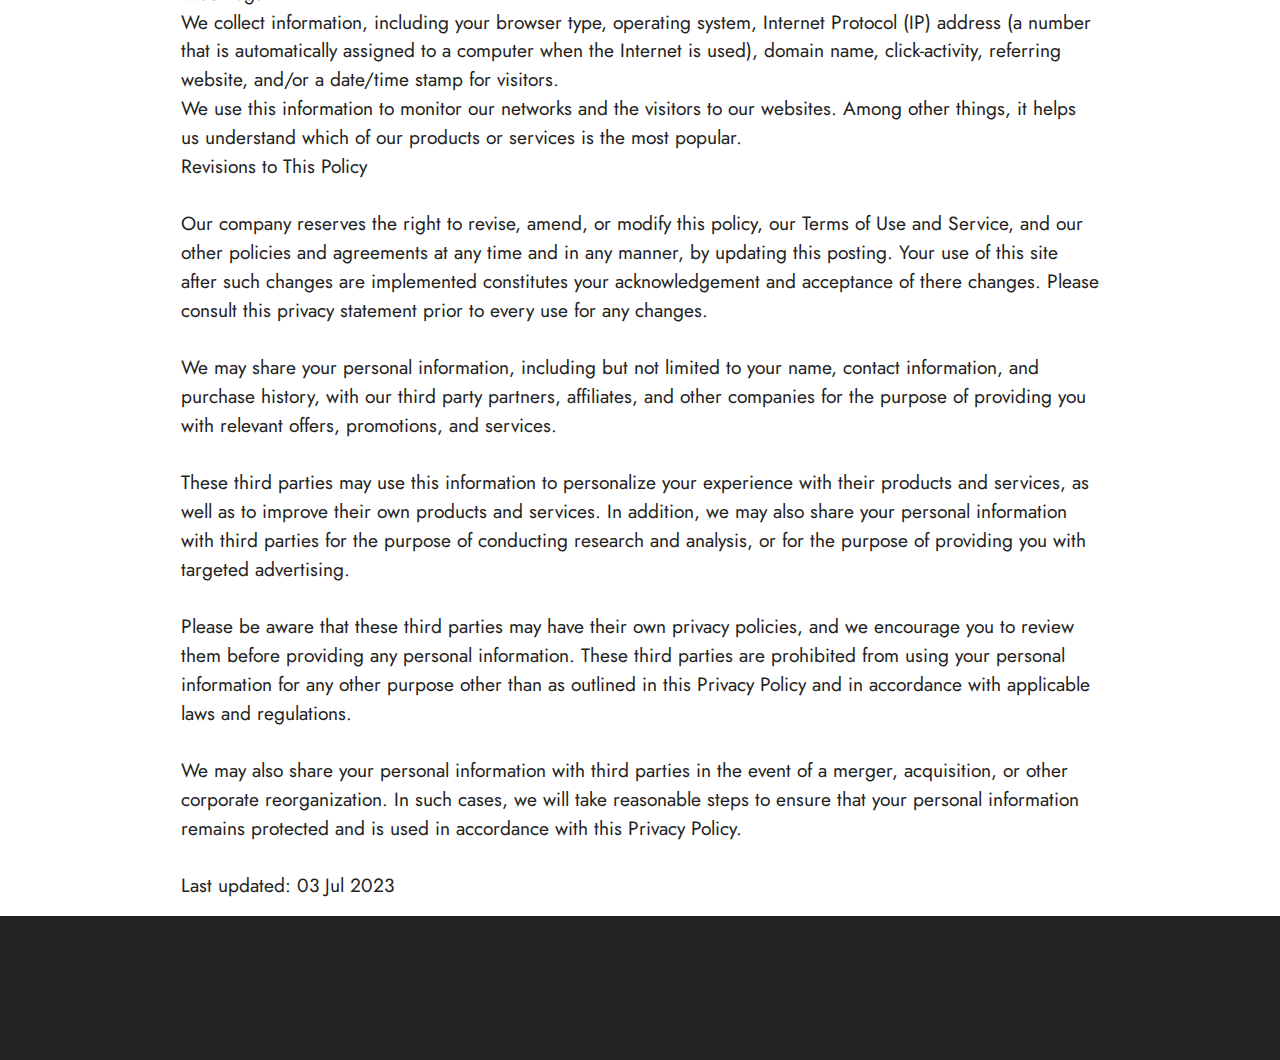
<file: page2.html>
<!DOCTYPE html>
<html  >
<head>
  
  <meta charset="UTF-8">
  <meta http-equiv="X-UA-Compatible" content="IE=edge">
  
  <meta name="twitter:card" content="summary_large_image"/>
  <meta name="twitter:image:src" content="">
  <meta property="og:image" content="">
  <meta name="twitter:title" content="Privacy Policy">
  <meta name="viewport" content="width=device-width, initial-scale=1, minimum-scale=1">
  <link rel="shortcut icon" href="assets/images/favicon-main-128x128.png" type="image/x-icon">
  <meta name="description" content="">
  
  
  <title>Privacy Policy</title>
  <link rel="stylesheet" href="assets/bootstrap/css/bootstrap.min.css">
  <link rel="stylesheet" href="assets/bootstrap/css/bootstrap-grid.min.css">
  <link rel="stylesheet" href="assets/bootstrap/css/bootstrap-reboot.min.css">
  <link rel="stylesheet" href="assets/animatecss/animate.css">
  <link rel="stylesheet" href="assets/dropdown/css/style.css">
  <link rel="stylesheet" href="assets/socicon/css/styles.css">
  <link rel="stylesheet" href="assets/theme/css/style.css">
  <link rel="preload" href="https://fonts.googleapis.com/css?family=Jost:100,200,300,400,500,600,700,800,900,100i,200i,300i,400i,500i,600i,700i,800i,900i&display=swap" as="style" onload="this.onload=null;this.rel='stylesheet'">
  <noscript><link rel="stylesheet" href="https://fonts.googleapis.com/css?family=Jost:100,200,300,400,500,600,700,800,900,100i,200i,300i,400i,500i,600i,700i,800i,900i&display=swap"></noscript>
  <link rel="preload" as="style" href="assets/mobirise/css/mbr-additional.css"><link rel="stylesheet" href="assets/mobirise/css/mbr-additional.css" type="text/css">
  
  
  
  
</head>
<body>
  
  <section data-bs-version="5.1" class="menu menu2 cid-tmAYGHW7QI" once="menu" id="menu2-29">
    
    <nav class="navbar navbar-dropdown navbar-expand-lg">
        <div class="container">
            <div class="navbar-brand">
                
                <span class="navbar-caption-wrap"><a class="navbar-caption text-white text-primary display-2" href="index.html">Neotonics</a></span>
            </div>
            <button class="navbar-toggler" type="button" data-toggle="collapse" data-bs-toggle="collapse" data-target="#navbarSupportedContent" data-bs-target="#navbarSupportedContent" aria-controls="navbarNavAltMarkup" aria-expanded="false" aria-label="Toggle navigation">
                <div class="hamburger">
                    <span></span>
                    <span></span>
                    <span></span>
                    <span></span>
                </div>
            </button>
            <div class="collapse navbar-collapse" id="navbarSupportedContent">
                <ul class="navbar-nav nav-dropdown" data-app-modern-menu="true"><li class="nav-item"><a class="nav-link link text-white text-primary display-4" href="https://hop.clickbank.net/?affiliate=spathads&vendor=neotonics&cbpage=tsl">Get A Discount!</a></li><li class="nav-item"><a class="nav-link link text-white text-primary display-4" href="https://hop.clickbank.net/?affiliate=spathads&vendor=neotonics&cbpage=tsl">Official Website</a></li></ul>
                
                <div class="navbar-buttons mbr-section-btn"><a class="btn btn-primary display-4" href="https://hop.clickbank.net/?affiliate=spathads&vendor=neotonics&cbpage=tsl"><span class="socicon socicon-bale mbr-iconfont mbr-iconfont-btn" style="font-size: 20px;"></span>ORDER NOW</a></div>
            </div>
        </div>
    </nav>
</section>

<section data-bs-version="5.1" class="content4 cid-tjyl2OW9zY" id="content4-w">
    

    
    
    <div class="container">
        <div class="row justify-content-center">
            <div class="title col-md-12 col-lg-12">
                <h3 class="mbr-section-title mbr-fonts-style align-center mb-4 display-2"><strong>Privacy Policy</strong></h3>
                
                
            </div>
        </div>
    </div>
</section>

<section data-bs-version="5.1" class="content5 cid-sKy7tkCOig cid-tjyl36S2Rx" id="content5-x">
    
    <div class="container">
        <div class="row justify-content-center">
            <div class="col-md-12 col-lg-10">
                
                
                <p class="mbr-text mbr-fonts-style display-7">Your privacy is very important to us. We want to make your experience on the Internet as enjoyable and rewarding as possible, and we want you to use the internet's vast array of information, tools, and opportunities with complete confidence.
<br>
<br>Introduction
<br>
<br>Our company collects information in different ways from Visitors and Subscribers who access the various parts of our Services and the network of web sites accessible through our Service.
<br>
<br>We have created this Privacy Policy to demonstrate our firm commitment to privacy and security. This Privacy Policy describes how our company collects information from all end users of our Internet Services (the "Services") - those who access some of our Services but do not have accounts ("Visitors") as well as those who may purchase Products and/or pay a monthly service fee to subscribe to the Service ("Subscribers") - what we do with the information we collect, and the choices Visitors and Subscribers have concerning the collection and use of such information. We request that you read this Privacy Policy carefully.
<br>
<br>Although we take appropriate measures to safeguard against unauthorized disclosures of information, we cannot assure you that personally identifiable information that we collect will never be disclosed in a manner that is inconsistent with this Privacy Policy.
<br>
<br>Registration
<br>
<br>Subscribers may be asked to provide certain personal information when they sign up for our Products or Services including name, address, telephone number, billing information (such as a credit card number), and the type of personal computer being used to access the Services. The personal information collected from Subscribers during the registration process is used to manage each Subscriber's account (such as for billing purposes). This information may be shared with third parties, as stated herein, or in special circumstances.
<br>
<br>However, in instances where our company and a partner jointly promote our Services, we may provide the partner certain personal information, such as the name, address, and username of persons who subscribed do the Services as a result of the joint promotion for the purpose of offering you other products and services.
<br>
<br>In this instance, personal information may not be used by the partner for any other purpose. We may also generate non-identifying and aggregate profiles from personal information Subscribers provide during registration (such as the total number, but not the names, of Subscribers). As explained in more detail below, we may use this aggregated and non-identifying information to sell advertisements that appear on the Services.
<br>
<br>Also, with purchases, we supply our member's contact information, to our business partners, who then may contact the member by telephone after the member purchase. Sales proceeds are collected by the business partner company. We also may supply other companies with contact information, for mail offers we believe would be of interest to our Subscribers, with or without compensation from those companies. At times we may send and advertisement for a third party product, where we collect the sales proceeds, and forward the purchaser's information to that third party.
<br>
<br>Our Company Partners and Sponsors
<br>
<br>Some products and services may be offered to Visitors and Subscribers in conjunction with an affiliate, independent contractor seller or non-affiliated partner. To provide Visitors and Members some of these products and services, the partner may need to collect and maintain personal information.
<br>
<br>Online Shopping
<br>
<br>At some web sites, you can purchase products and services or register to receive materials, such as a newsletter, catalog or new product and service updates. In many cases, you may be asked to provide contact information, such as your name, address, email address, phone number, and credit/debit card information.
<br>
<br>If you complete an order for someone else, such as an online gift order sent directly to a recipient, you may be asked to provide information about the recipient, such as the recipient's name, address, and phone number. Our company has no control over the third parties' use of any personal information you provide when placing such an order. Please exercise care when doing so.
<br>
<br>If you order services or products directly from our company, we use the personal information you provide to process that order. We do share this information with outside parties that we do business with.
<br>
<br>Online Advertisements
<br>
<br>Our company may display our online advertisements. In those cases we share information about our Visitors and Subscribers collected through the registration process as well as through online surveys and promotions with these advertisers.
<br>
<br>Additionally, in some instances, we use this information to deliver tailored advertisements or joint ventures. For instance, an advertiser or joint venture company tells us the audience they want to reach and provides us an advertisement tailored to the audience. Based upon the information we have collected, we may then display or send the advertisement to the intended audience. Our company does share personal information about its Visitors or Subscribers with these advertisers or joint venture companies.
<br>
<br>Responses to Email Inquiries
<br>
<br>When Visitors or Subscribers send email inquiries to our company, the return email address is used to answer the email inquiry we receive.
<br>
<br>Voluntary Customer Surveys
<br>
<br>We may periodically conduct both business and individual customer surveys. We encourage our customers to participate in these surveys because they provide us with important information that helps us to improve the types of products and services we offer and how we provide them to you.
<br>
<br>We may take the information we receive from individuals responding to our Customer Surveys and combine (or aggregate) it with the responses of other customers we may have, to create broader, generic response to the survey questions (such as gender, age, residence, hobbies, education, employment, industry sector, or other demographic information). We then use the aggregated information to improve the quality of our services to you, and to develop new services and products. This aggregated, non-personally identifying information may be shared with third parties.
<br>
<br>Promotions
<br>
<br>Our company may offer polls, contests, sweepstakes, drawings, games, content, or other promotions that are sponsored by or co-branded with third parties. You may be entered in a sweepstakes, contest, or other promotion, simply by making a purchase from us or by providing us with personally identifiable information for some other reason or purpose. Due to these third party relationships, the third parties may obtain personally identifiable information that visitors voluntarily submit to our company. Our company has no control over third parties' use of this information.
<br>
<br>Additionally, personally identifiable information may be collected when you order products, enter contests, vote in polls or otherwise express an opinion, subscribe to one of our Services such as our online newsletters, or participate in one of our online forums or communities. The types of personally identifiable information that may be collected at these pages include but may not be limited to: name, address, e-mail address, telephone number, fax number, credit card information, and information about your interests in and use of various products, programs, and services. Our sponsors or third parties may send you material that relates to our company's services, products or activities.
<br>
<br>Special Cases
<br>
<br>It is our company's policy to use or share the personal information about Visitors or Subscribers in ways described herein without additional notice or means to opt out or otherwise prohibit such unrelated uses.
<br>
<br>Also, we may disclose personal information about Visitors or Subscribers, or information regarding your use of the Services or web sites accessible through our Services, for any reason if, in our sole discretion, we believe that it is reasonable to do so, including: credit agencies, collection agencies, merchant database agencies, law enforcement, or to satisfy laws, such as the Electronic Communications Privacy Act, the Child Online Privacy Act, regulations, or governmental or legal requests for such information; to disclose information that is necessary to identify, contact, or bring legal action against someone who may be violating our Terms of Use and Service, or other user policies; to operate the Services properly; or to protect our company and our Subscribers.
<br>
<br>Browser Level Information
<br>
<br>TheNeotonics, Inc. web servers may automatically collect information about a site user's IP address, browser type and the URL that you just came from (whether this URL is on the website or not) and which URL you next go to (whether this URL is on the website or not) by reading this information from the user's browser (information provided by every user's browser). This information is collected in a database and used - in an aggregated, anonymous manner - in our internal analysis of traffic patterns within our website. This information is automatically logged by most websites. The Neotonics, Inc. may also use a third party to collect information, including through the use of web beacons.
<br>
<br>Notice of Compliance to California Residents: Your California Privacy Rights Under the California Online Privacy Protection Act and the California Business and Professions Code
<br>
<br>This privacy policy identifies the categories of personally identifiable information that our company collects through our web site or online service, about individual consumers who use or visit our company's commercial web site or online service and the categories of third-party persons or entities with whom our company may share that personally identifiable information.
<br>
<br>Our company does not maintain a process for an individual consumer who uses or visits our commercial web site or online service to review and request changes to any of his or her personally identifiable information that is collected through our web site or online service.
<br>
<br>See the section below entitled "Revisions to this Policy" for a description of the process by which our company notifies consumers who use or visit our commercial web site or online service of material changes to our company's privacy policy for this web site or online service.
<br>
<br>The effective date of this privacy policy is listed at the end of this privacy policy under the heading, "Last updated."
<br>
<br>For the purposes of this policy and California compliance the following definitions apply:
<br>
<br>Depending on the visitor's activity, in our commercial web site or online service, the following "personally identifiable information" may be collected, in addition to information set forth in other sections of this document.
<br>
<br>The term "personally identifiable information" means individually identifiable information about an individual consumer collected online by our company from an individual and maintained by our company in an accessible form, and may include any of the following:
<br>
<br>A first and last name.
<br>A home or other physical address, including street name and name of a city or town.
<br>An e-mail address.
<br>A telephone number.
<br>A social security number.
<br>Any other identifier that permits the physical or online contacting of a specific individual.
<br>Information concerning a user that the web site or online service collects online, from the user, and maintains in personally identifiable form, in combination with an identifier described within this privacy policy.
<br>Under California Law SB 27, California residents have the right to receive, once a year, information about third parties with whom we have shared information about you or your family for their marketing purposes during the previous calendar year, and a description of the categories of personal information shared. To make such a request, please send an email to contact@neotonics-product.com and please include the phrase "California Privacy Request" in the subject line, the domain name of the web site you are inquiring about, along with your name, address and email address. We will respond to you within thirty days of receiving such a request.
<br>
<br>"Cookies" and How Our Company Uses Them
<br>
<br>A "cookie" is a small data file that can be placed on your hard drive when you visit certain web sites. Our company may use cookies to collect, store, and sometimes track information for purposes stated herein as well as for statistical purposes to improve the products and services we provide and to manage our telecommunications networks.
<br>
<br>Most website browsers automatically accept cookies, but you can usually change your browser settings to display a warning before accepting a cookie, or to refuse all cookies. However, if you choose to disable the receipt of cookies from our website, you may not be able to use certain features of the site. Visit www.aboutcookies.org to learn about how to delete and control cookies using the mail browser types.
<br>
<br>Advertisers and partners may also use their own cookies. We do not control use of these cookies and expressly disclaim responsibility for information collected through them.
<br>
<br>Our company may use Remarketing with Google Analytics, Adroll, and Facebook to advertise online.
<br>
<br>Third-party vendors, including Google, may show our ads on sites across the Internet.
<br>
<br>We, along with and third-party vendors, including Google, use first-party cookies (such as the Google Analytics cookie) and third-party cookies (such as the DoubleClick cookie) together to inform, optimize, and serve ads based on someone's past visits to our website.
<br>
<br>We may also use data from Google's Interest-based advertising or 3rd-party audience data (such as age, gender and interests) with Google Analytics, to create educational and marketing content geared toward the demographics and interests of our visitors.
<br>
<br>You can opt-out of Google Analytics for Display Advertising and customize Google Display Network ads using Google's Ads Settings at https://www.google.com/settings/ads. You can also use Google's Google Analytics opt-out browser add-on at https://tools.google.com/dlpage/gaoptout/
<br>
<br>Our Company Commitment to Children's Privacy
<br>
<br>Protecting children's privacy is especially important to us. It is our policy to comply with the Children's Online Privacy Protection Act of 1998 and all other applicable laws. Therefore we restrict our web site to persons eighteen years or older.
<br>
<br>YOU MUST BE EIGHTEEN (18) YEARS OR OLDER TO ACCESS THIS WEB SITE. IF YOU ARE UNDER EIGHTEEN YEARS OF AGE, YOU ARE NOT PERMITTED TO ACCESS THIS WEB SITE FOR ANY REASON. DUE TO THE AGE RESTRICTIONS FOR USE OF THIS WEB SITE, NO INFORMATION OBTAINED BY THIS WEB SITE FALLS WITHIN THE CHILDREN'S ONLINE PRIVACY PROTECTION ACT AND IS NOT MONITORED AS DOING SO.
<br>
<br>Public Forums
<br>
<br>Please remember that any information you may disclose in any Subscriber Directory, or other public areas of our web sites or the internet, becomes public information. You should exercise caution when deciding to disclose personal information in these public areas.
<br>
<br>Our Company's Commitment to Data Security
<br>
<br>Services and websites we sponsor have security measures in place to protect the loss, misuse, and alteration of the information under our control. While we make every effort to ensure the integrity and security of our network and systems, we cannot guarantee that our security measures will prevent third-party "hackers" form illegally obtaining this information.
<br>
<br>In the Event of Sale or Bankruptcy
<br>
<br>The ownership of The Neotonics, Inc. may change at some point in the future. Should that occur, we want this site to be able to maintain a relationship with you. In the event of a sale, merger, public offering, bankruptcy, or other change in control of The Neotonics, Inc. your information may be shared with the person or business that owns or controls this site. Opting out of receiving information from third parties will not affect our right to transfer your information to a new owner, but your choices will continue to be respected regarding fthe use of your information.
<br>
<br>Where to Direct Questions about Our Privacy Policy
<br>
<br>If you have any questions about this Privacy Policy or the practices described herein, you may contact us through the contact information provided on this web site.
<br>
<br>Types Of Information We Collect
<br>
<br>The following provides examples of the type of information that we collect from you and how we use that information.
<br>
<br>Context
<br>Types of Data
<br>Primary Purpose for Collection &amp; Use of Data
<br>Account Registration
<br>We collect your name and contact information when you create an account. We also collect information relating to the actions that you perform while logged into your account.
<br>We use this information to provide account related functionalities to our users. Accounts can be used for easy checkout and to save your preferences and transaction history.
<br>Client Information
<br>We collect the name, and contact information, of our clients, affiliates, and their employees with whom we may interact.
<br>We have an interest in contacting our clients and communicating with them concerning normal business administration such as projects, services, and billing.
<br>Cookies and First Party Tracking
<br>We use cookies and clear GIFs. "Cookies" are small pieces of information that a website sends to a computer's hard drive while a web site is viewed. See our Cookie Section below for more information.
<br>We use this information to ensure our website operates efficiently.
<br>Cookies and Third Party Tracking
<br>We participate in behavior-based advertising, this means that a third party uses technology (e.g., a cookie) to collect information about your use of our website so that they can provide advertising about products and services tailored to your interests on our website, or on other websites. See our Cookie Section below for more information.
<br>Where required by law, we base the use of third party cookies upon consent.
<br>Demographic Information
<br>We may collect personal information, such as your age, location, and gender.
<br>We use this information to comply with applicable laws.
<br>Email Interconnectivity
<br>If you receive email from us, we use certain tools to capture data related to when you open our message, click on any links or banners it contains and make purchases.
<br>We use this information to understand how you interact with our communications to you.
<br>Employment
<br>If you apply for a job posting, or become an employee, we collect information necessary to process your application or to retain you as an employee. This may include, among other things, your Social Security Number. Providing this information is required for employment.
<br>We use information about current employees to carry out our payment and benefits obligations. In some contexts, we are also required by law to collect information about our employees. We also use this information to have efficient staffing and work force operations.
<br>Feedback/Support
<br>If you provide us feedback or contact us for support we will collect your name and e-mail address, as well as any other content that you send to us, in order to reply.
<br>We use this information in order to receive, and act upon, your feedback or issues.
<br>Mailing List
<br>When you sign up for one of our mailing lists we collect your email address or postal address.
<br>We share information about our products and services with individuals that consent to receive such information. We also use this information to share information about our products or services.
<br>Mobile Devices
<br>We collect information from your mobile device such as unique identifying information broadcast from your device when visiting our website or when visiting one of our stores.
<br>We use this information to identify unique visitors and understand how users interact with us on their mobile devices.
<br>Order Placement
<br>We collect your name, billing address, shipping address, e-mail address, phone number, and credit card number when you place an order.
<br>We use your information to perform our contract to provide you with products or services.
<br>Partner Promotion
<br>We collect information that you provide as part of a co-branded promotion with another company.
<br>We use this information to fulfil our promotions.
<br>Surveys
<br>When you participate in a survey we collect information that you provide through the survey. If the survey is provided by a third party service provider, the third party's privacy policy applies to the collection, use, and disclosure of your information.
<br>We use this information to understand your opinions and collect information relevant to our organization.
<br>Sweepstakes or Contests
<br>When you participate in a sweepstakes or contest we collect information about you which includes contact information to notify you if you are selected.
<br>We use this information to operate the sweepstakes. In some contexts we are also required by law to collect information about those that enter into our sweepstakes.
<br>Website Interactions
<br>We use technology to monitor how you interact with our website. This may include which links you click on, or information that you type into our online forms. This may also include information about your device or browser.
<br>We use this information to understand how you interact with our website to better improve it, and to understand your preferences and interests in order to select offerings that you might find most useful. We also have a legitimate interest in detecting and preventing fraud.
<br>Web Logs
<br>We collect information, including your browser type, operating system, Internet Protocol (IP) address (a number that is automatically assigned to a computer when the Internet is used), domain name, click-activity, referring website, and/or a date/time stamp for visitors.
<br>We use this information to monitor our networks and the visitors to our websites. Among other things, it helps us understand which of our products or services is the most popular.
<br>Revisions to This Policy
<br>
<br>Our company reserves the right to revise, amend, or modify this policy, our Terms of Use and Service, and our other policies and agreements at any time and in any manner, by updating this posting. Your use of this site after such changes are implemented constitutes your acknowledgement and acceptance of there changes. Please consult this privacy statement prior to every use for any changes.
<br>
<br>We may share your personal information, including but not limited to your name, contact information, and purchase history, with our third party partners, affiliates, and other companies for the purpose of providing you with relevant offers, promotions, and services.
<br>
<br>These third parties may use this information to personalize your experience with their products and services, as well as to improve their own products and services. In addition, we may also share your personal information with third parties for the purpose of conducting research and analysis, or for the purpose of providing you with targeted advertising.
<br>
<br>Please be aware that these third parties may have their own privacy policies, and we encourage you to review them before providing any personal information. These third parties are prohibited from using your personal information for any other purpose other than as outlined in this Privacy Policy and in accordance with applicable laws and regulations.
<br>
<br>We may also share your personal information with third parties in the event of a merger, acquisition, or other corporate reorganization. In such cases, we will take reasonable steps to ensure that your personal information remains protected and is used in accordance with this Privacy Policy.
<br>
<br>Last updated: 03 Jul 2023</p>
            </div>
        </div>
    </div>
</section>

<section data-bs-version="5.1" class="footer3 cid-trSSpRsYGT" once="footers" id="footer3-2p">

    

    

    <div class="container-fluid">
        <div class="media-container-row align-center mbr-white">
            <div class="row row-links">
                <ul class="foot-menu">
                    
                    
                    
                    
                    
                    
                    
                    
                    
                     
                     
                <li class="foot-menu-item mbr-fonts-style display-4"><u><a href="page1.html" class="text-white">Terms</a></u></li><li class="foot-menu-item mbr-fonts-style display-4"><u><a href="page2.html" class="text-white">Privacy</a></u></li><li class="foot-menu-item mbr-fonts-style display-4"><u><a href="page3.html" class="text-white">Disclaimer</a></u></li><li class="foot-menu-item mbr-fonts-style display-4"><u><a href="page4.html" class="text-white">Contact Us</a></u></li></ul>
            </div>
            <div class="row social-row">
                <div class="social-list align-left pb-2">
                    
                    
                    
                    
                    
                    
                <div class="soc-item">
                       


                    </div></div>
            </div>
            <div class="row row-copirayt">
                <p class="mbr-text mb-0 mbr-fonts-style align-center display-4">
                    © Copyright 2023 Neotonics. All Rights Reserved.
                </p>
            </div>
        </div>
    </div>
</section>


<script src="assets/bootstrap/js/bootstrap.bundle.min.js"></script>
  <script src="assets/smoothscroll/smooth-scroll.js"></script>
  <script src="assets/ytplayer/index.js"></script>
  <script src="assets/dropdown/js/navbar-dropdown.js"></script>
  <script src="assets/theme/js/script.js"></script>
  
  
  
 <div id="scrollToTop" class="scrollToTop mbr-arrow-up"><a style="text-align: center;"><i class="mbr-arrow-up-icon mbr-arrow-up-icon-cm cm-icon cm-icon-smallarrow-up"></i></a></div>
    <input name="animation" type="hidden">
  </body>
</html>
</file>
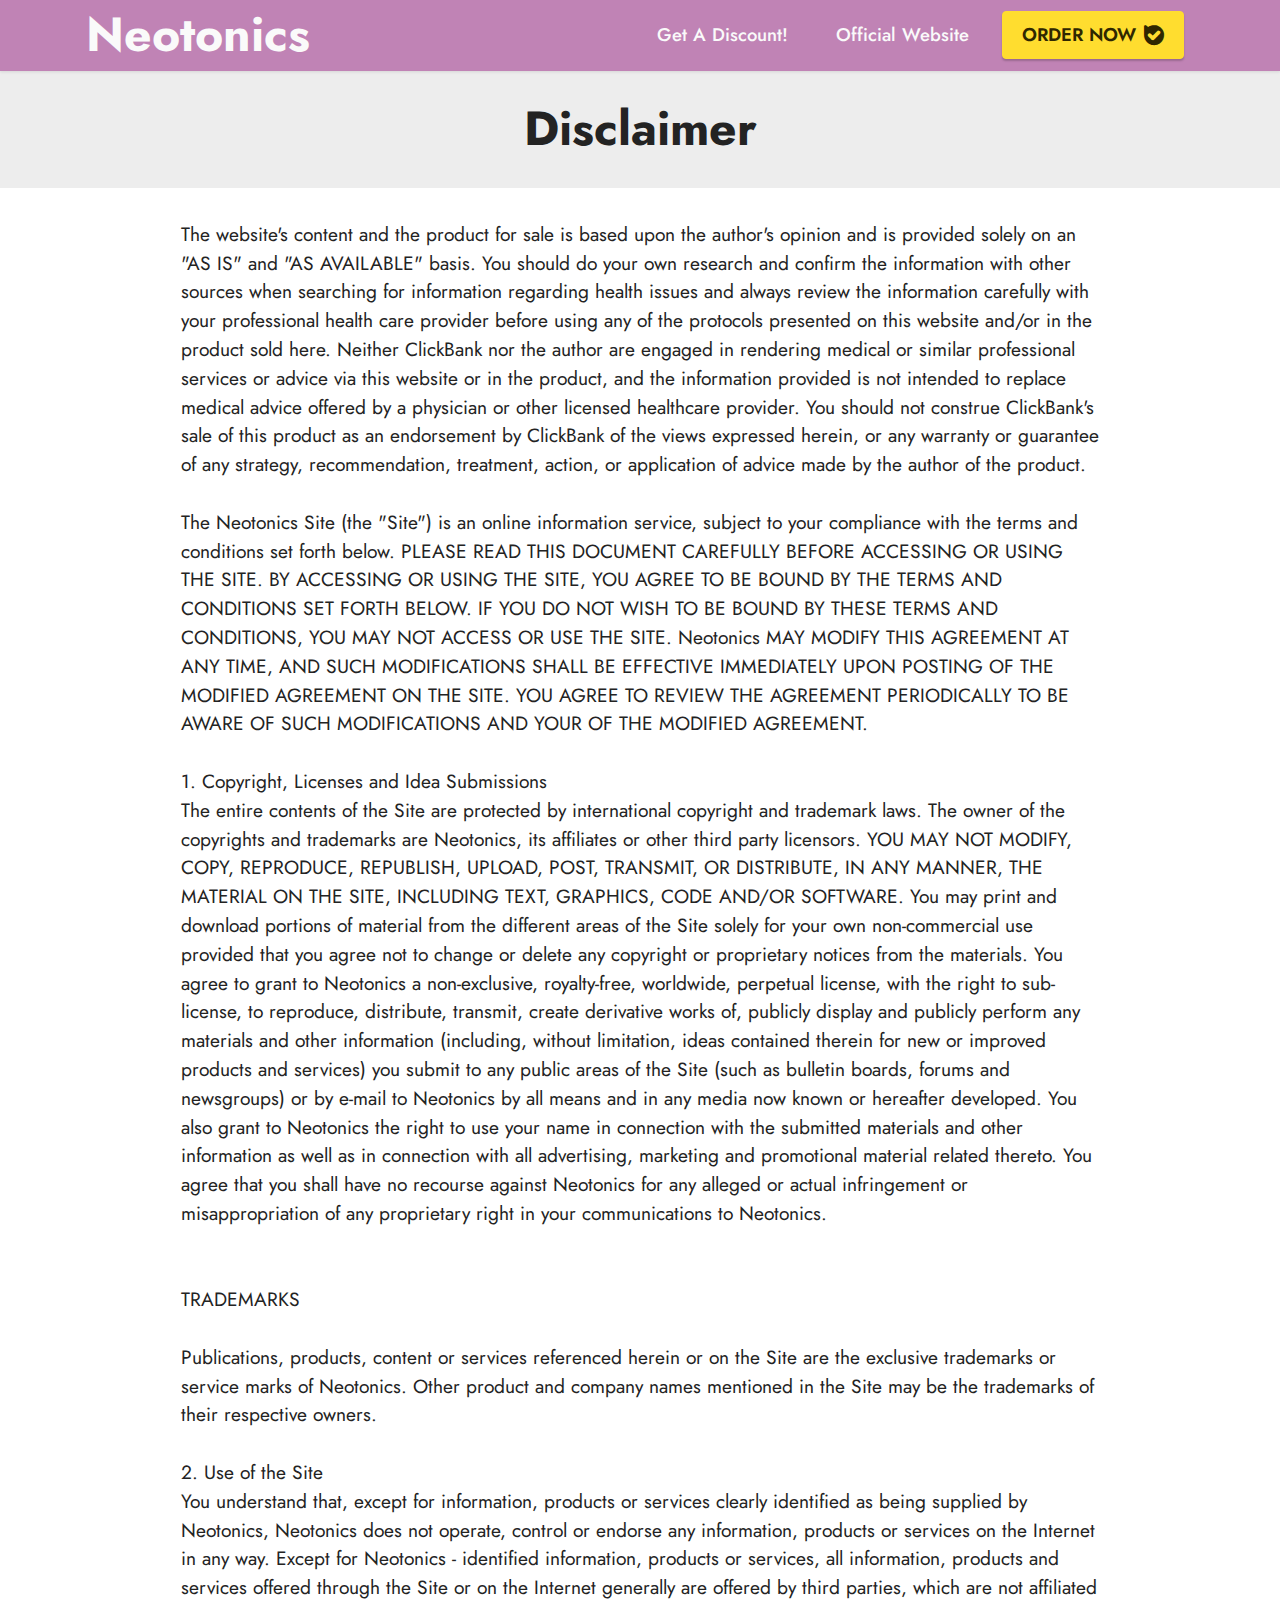
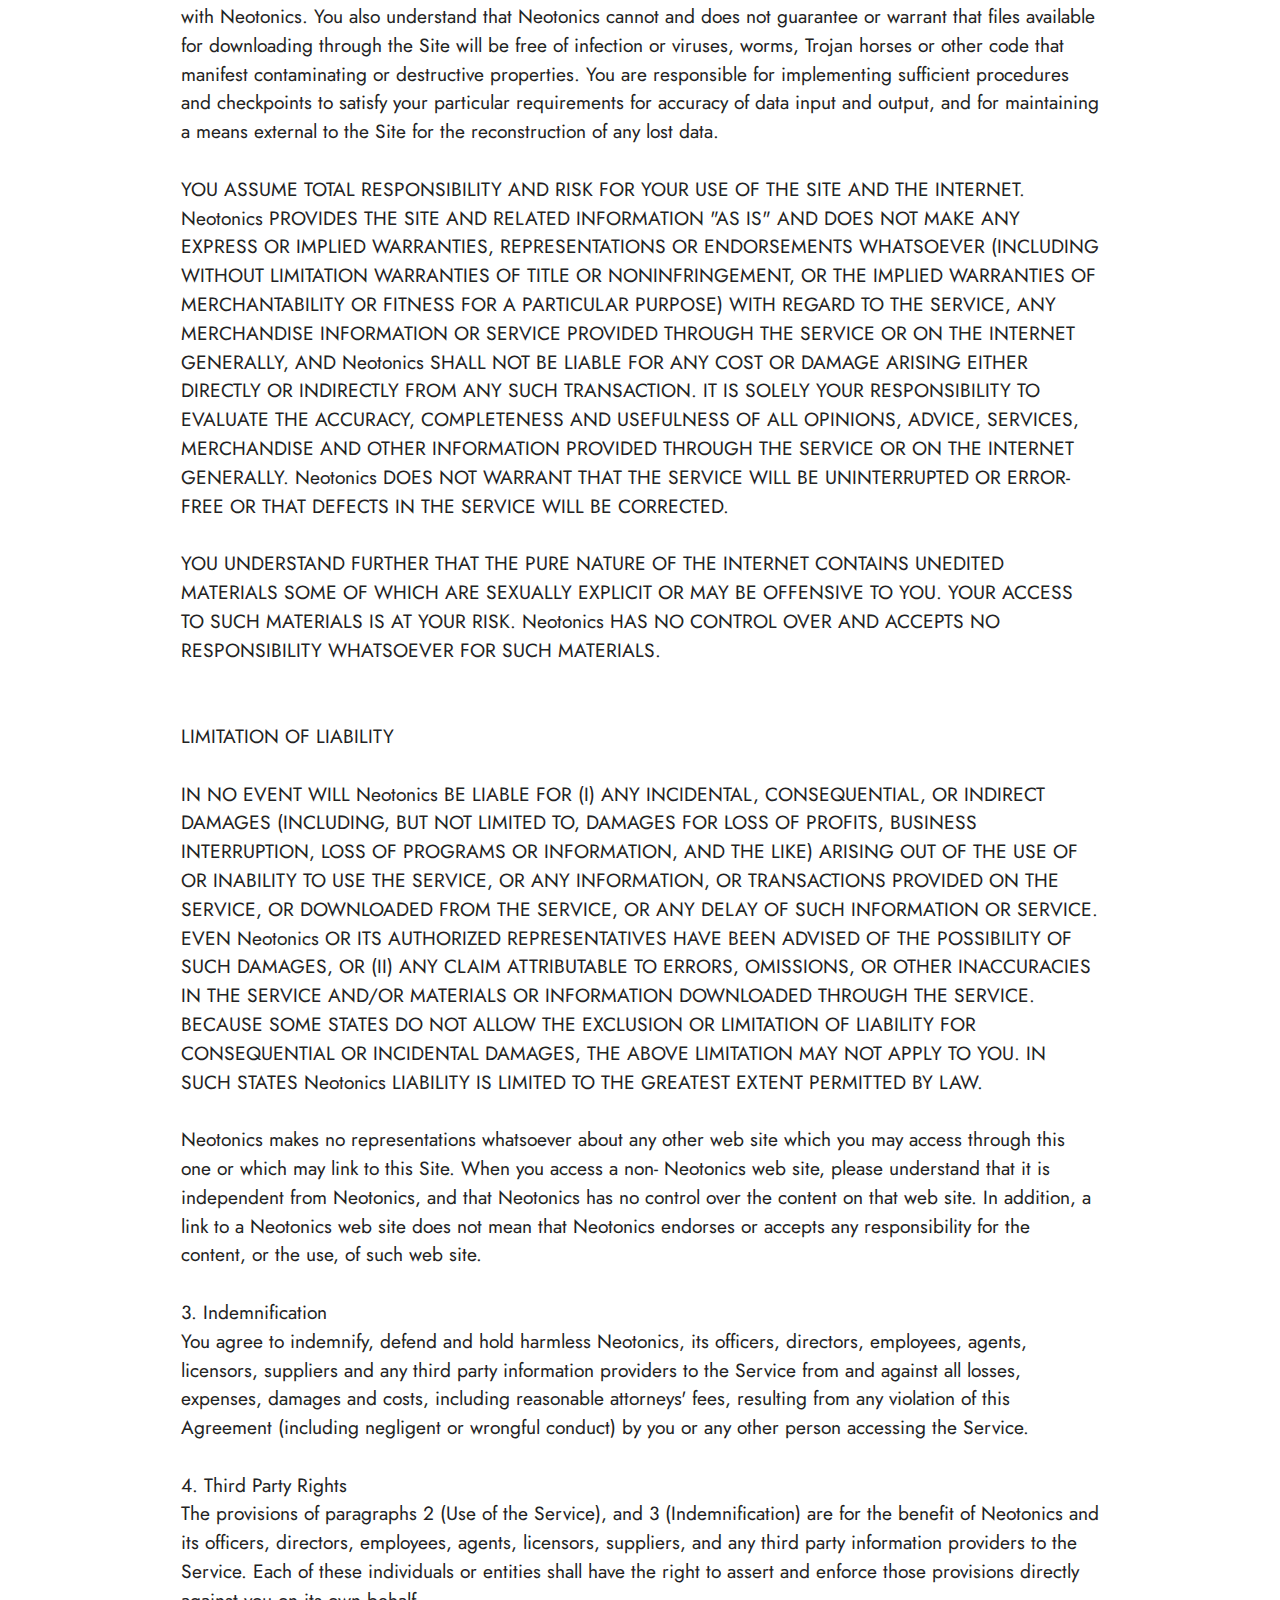
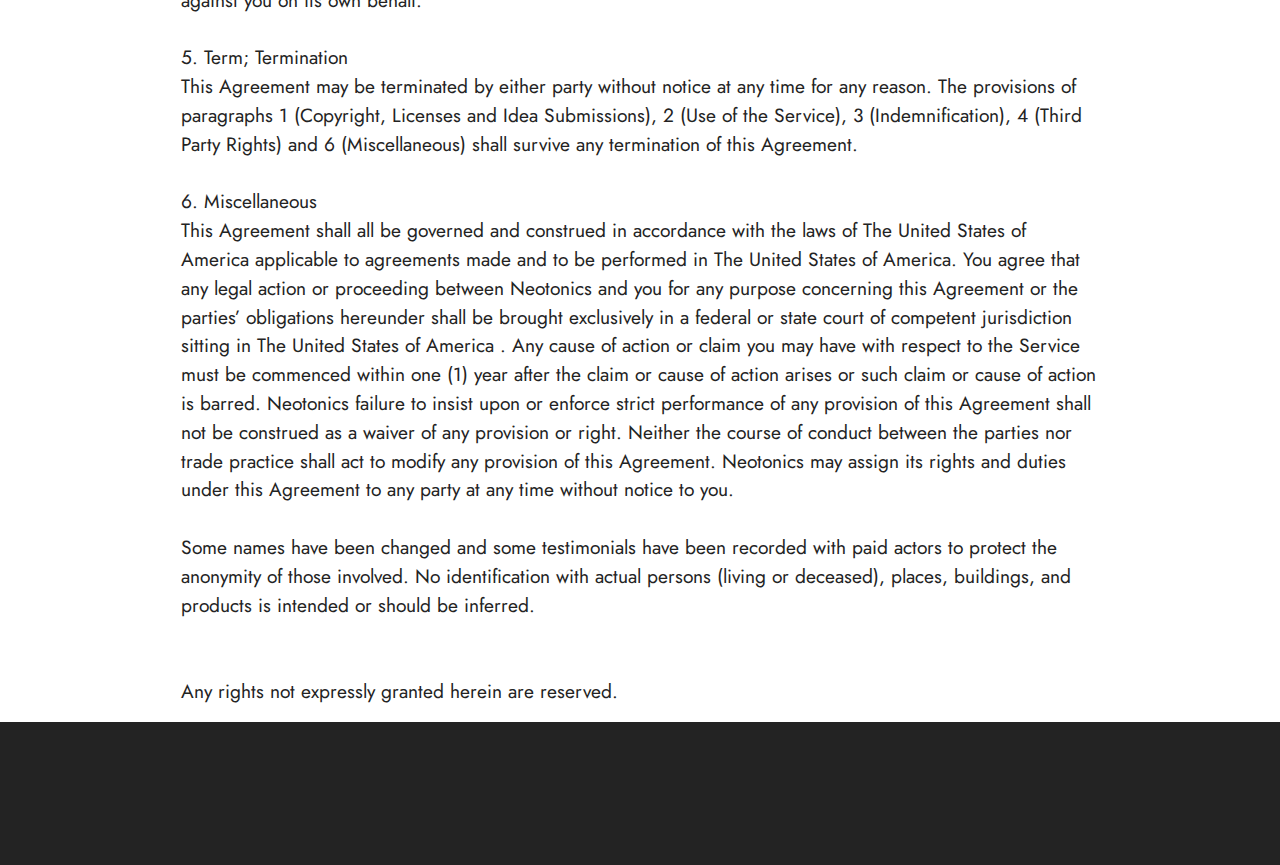
<file: page3.html>
<!DOCTYPE html>
<html  >
<head>
  
  <meta charset="UTF-8">
  <meta http-equiv="X-UA-Compatible" content="IE=edge">
  
  <meta name="twitter:card" content="summary_large_image"/>
  <meta name="twitter:image:src" content="">
  <meta property="og:image" content="">
  <meta name="twitter:title" content="Disclaimer">
  <meta name="viewport" content="width=device-width, initial-scale=1, minimum-scale=1">
  <link rel="shortcut icon" href="assets/images/favicon-main-128x128.png" type="image/x-icon">
  <meta name="description" content="">
  
  
  <title>Disclaimer</title>
  <link rel="stylesheet" href="assets/bootstrap/css/bootstrap.min.css">
  <link rel="stylesheet" href="assets/bootstrap/css/bootstrap-grid.min.css">
  <link rel="stylesheet" href="assets/bootstrap/css/bootstrap-reboot.min.css">
  <link rel="stylesheet" href="assets/animatecss/animate.css">
  <link rel="stylesheet" href="assets/dropdown/css/style.css">
  <link rel="stylesheet" href="assets/socicon/css/styles.css">
  <link rel="stylesheet" href="assets/theme/css/style.css">
  <link rel="preload" href="https://fonts.googleapis.com/css?family=Jost:100,200,300,400,500,600,700,800,900,100i,200i,300i,400i,500i,600i,700i,800i,900i&display=swap" as="style" onload="this.onload=null;this.rel='stylesheet'">
  <noscript><link rel="stylesheet" href="https://fonts.googleapis.com/css?family=Jost:100,200,300,400,500,600,700,800,900,100i,200i,300i,400i,500i,600i,700i,800i,900i&display=swap"></noscript>
  <link rel="preload" as="style" href="assets/mobirise/css/mbr-additional.css"><link rel="stylesheet" href="assets/mobirise/css/mbr-additional.css" type="text/css">
  
  
  
  
</head>
<body>
  
  <section data-bs-version="5.1" class="menu menu2 cid-tmAYGHW7QI" once="menu" id="menu2-29">
    
    <nav class="navbar navbar-dropdown navbar-expand-lg">
        <div class="container">
            <div class="navbar-brand">
                
                <span class="navbar-caption-wrap"><a class="navbar-caption text-white text-primary display-2" href="index.html">Neotonics</a></span>
            </div>
            <button class="navbar-toggler" type="button" data-toggle="collapse" data-bs-toggle="collapse" data-target="#navbarSupportedContent" data-bs-target="#navbarSupportedContent" aria-controls="navbarNavAltMarkup" aria-expanded="false" aria-label="Toggle navigation">
                <div class="hamburger">
                    <span></span>
                    <span></span>
                    <span></span>
                    <span></span>
                </div>
            </button>
            <div class="collapse navbar-collapse" id="navbarSupportedContent">
                <ul class="navbar-nav nav-dropdown" data-app-modern-menu="true"><li class="nav-item"><a class="nav-link link text-white text-primary display-4" href="https://hop.clickbank.net/?affiliate=spathads&vendor=neotonics&cbpage=tsl">Get A Discount!</a></li><li class="nav-item"><a class="nav-link link text-white text-primary display-4" href="https://hop.clickbank.net/?affiliate=spathads&vendor=neotonics&cbpage=tsl">Official Website</a></li></ul>
                
                <div class="navbar-buttons mbr-section-btn"><a class="btn btn-primary display-4" href="https://hop.clickbank.net/?affiliate=spathads&vendor=neotonics&cbpage=tsl"><span class="socicon socicon-bale mbr-iconfont mbr-iconfont-btn" style="font-size: 20px;"></span>ORDER NOW</a></div>
            </div>
        </div>
    </nav>
</section>

<section data-bs-version="5.1" class="content4 cid-tjylNr0vxZ" id="content4-12">
    

    
    
    <div class="container">
        <div class="row justify-content-center">
            <div class="title col-md-12 col-lg-12">
                <h3 class="mbr-section-title mbr-fonts-style align-center mb-4 display-2"><strong>Disclaimer</strong></h3>
                
                
            </div>
        </div>
    </div>
</section>

<section data-bs-version="5.1" class="content5 cid-sKy7tkCOig cid-tjylNzWgdM" id="content5-13">
    
    <div class="container">
        <div class="row justify-content-center">
            <div class="col-md-12 col-lg-10">
                
                
                <p class="mbr-text mbr-fonts-style display-7">The website's content and the product for sale is based upon the author's opinion and is provided solely on an "AS IS" and "AS AVAILABLE" basis. You should do your own research and confirm the information with other sources when searching for information regarding health issues and always review the information carefully with your professional health care provider before using any of the protocols presented on this website and/or in the product sold here. Neither ClickBank nor the author are engaged in rendering medical or similar professional services or advice via this website or in the product, and the information provided is not intended to replace medical advice offered by a physician or other licensed healthcare provider. You should not construe ClickBank's sale of this product as an endorsement by ClickBank of the views expressed herein, or any warranty or guarantee of any strategy, recommendation, treatment, action, or application of advice made by the author of the product.
<br>
<br>The Neotonics Site (the "Site") is an online information service, subject to your compliance with the terms and conditions set forth below. PLEASE READ THIS DOCUMENT CAREFULLY BEFORE ACCESSING OR USING THE SITE. BY ACCESSING OR USING THE SITE, YOU AGREE TO BE BOUND BY THE TERMS AND CONDITIONS SET FORTH BELOW. IF YOU DO NOT WISH TO BE BOUND BY THESE TERMS AND CONDITIONS, YOU MAY NOT ACCESS OR USE THE SITE. Neotonics MAY MODIFY THIS AGREEMENT AT ANY TIME, AND SUCH MODIFICATIONS SHALL BE EFFECTIVE IMMEDIATELY UPON POSTING OF THE MODIFIED AGREEMENT ON THE SITE. YOU AGREE TO REVIEW THE AGREEMENT PERIODICALLY TO BE AWARE OF SUCH MODIFICATIONS AND YOUR OF THE MODIFIED AGREEMENT.
<br>
<br>1. Copyright, Licenses and Idea Submissions
<br>The entire contents of the Site are protected by international copyright and trademark laws. The owner of the copyrights and trademarks are Neotonics, its affiliates or other third party licensors. YOU MAY NOT MODIFY, COPY, REPRODUCE, REPUBLISH, UPLOAD, POST, TRANSMIT, OR DISTRIBUTE, IN ANY MANNER, THE MATERIAL ON THE SITE, INCLUDING TEXT, GRAPHICS, CODE AND/OR SOFTWARE. You may print and download portions of material from the different areas of the Site solely for your own non-commercial use provided that you agree not to change or delete any copyright or proprietary notices from the materials. You agree to grant to Neotonics a non-exclusive, royalty-free, worldwide, perpetual license, with the right to sub-license, to reproduce, distribute, transmit, create derivative works of, publicly display and publicly perform any materials and other information (including, without limitation, ideas contained therein for new or improved products and services) you submit to any public areas of the Site (such as bulletin boards, forums and newsgroups) or by e-mail to Neotonics by all means and in any media now known or hereafter developed. You also grant to Neotonics the right to use your name in connection with the submitted materials and other information as well as in connection with all advertising, marketing and promotional material related thereto. You agree that you shall have no recourse against Neotonics for any alleged or actual infringement or misappropriation of any proprietary right in your communications to Neotonics.
<br>
<br>
<br>TRADEMARKS
<br>
<br>Publications, products, content or services referenced herein or on the Site are the exclusive trademarks or service marks of Neotonics. Other product and company names mentioned in the Site may be the trademarks of their respective owners. 
<br>
<br>2. Use of the Site
<br>You understand that, except for information, products or services clearly identified as being supplied by Neotonics, Neotonics does not operate, control or endorse any information, products or services on the Internet in any way. Except for Neotonics - identified information, products or services, all information, products and services offered through the Site or on the Internet generally are offered by third parties, which are not affiliated with Neotonics. You also understand that Neotonics cannot and does not guarantee or warrant that files available for downloading through the Site will be free of infection or viruses, worms, Trojan horses or other code that manifest contaminating or destructive properties. You are responsible for implementing sufficient procedures and checkpoints to satisfy your particular requirements for accuracy of data input and output, and for maintaining a means external to the Site for the reconstruction of any lost data.
<br>
<br>YOU ASSUME TOTAL RESPONSIBILITY AND RISK FOR YOUR USE OF THE SITE AND THE INTERNET. Neotonics PROVIDES THE SITE AND RELATED INFORMATION "AS IS" AND DOES NOT MAKE ANY EXPRESS OR IMPLIED WARRANTIES, REPRESENTATIONS OR ENDORSEMENTS WHATSOEVER (INCLUDING WITHOUT LIMITATION WARRANTIES OF TITLE OR NONINFRINGEMENT, OR THE IMPLIED WARRANTIES OF MERCHANTABILITY OR FITNESS FOR A PARTICULAR PURPOSE) WITH REGARD TO THE SERVICE, ANY MERCHANDISE INFORMATION OR SERVICE PROVIDED THROUGH THE SERVICE OR ON THE INTERNET GENERALLY, AND Neotonics SHALL NOT BE LIABLE FOR ANY COST OR DAMAGE ARISING EITHER DIRECTLY OR INDIRECTLY FROM ANY SUCH TRANSACTION. IT IS SOLELY YOUR RESPONSIBILITY TO EVALUATE THE ACCURACY, COMPLETENESS AND USEFULNESS OF ALL OPINIONS, ADVICE, SERVICES, MERCHANDISE AND OTHER INFORMATION PROVIDED THROUGH THE SERVICE OR ON THE INTERNET GENERALLY. Neotonics DOES NOT WARRANT THAT THE SERVICE WILL BE UNINTERRUPTED OR ERROR-FREE OR THAT DEFECTS IN THE SERVICE WILL BE CORRECTED. 
<br>
<br>YOU UNDERSTAND FURTHER THAT THE PURE NATURE OF THE INTERNET CONTAINS UNEDITED MATERIALS SOME OF WHICH ARE SEXUALLY EXPLICIT OR MAY BE OFFENSIVE TO YOU. YOUR ACCESS TO SUCH MATERIALS IS AT YOUR RISK. Neotonics HAS NO CONTROL OVER AND ACCEPTS NO RESPONSIBILITY WHATSOEVER FOR SUCH MATERIALS.
<br>
<br>
<br>LIMITATION OF LIABILITY
<br>
<br>IN NO EVENT WILL Neotonics BE LIABLE FOR (I) ANY INCIDENTAL, CONSEQUENTIAL, OR INDIRECT DAMAGES (INCLUDING, BUT NOT LIMITED TO, DAMAGES FOR LOSS OF PROFITS, BUSINESS INTERRUPTION, LOSS OF PROGRAMS OR INFORMATION, AND THE LIKE) ARISING OUT OF THE USE OF OR INABILITY TO USE THE SERVICE, OR ANY INFORMATION, OR TRANSACTIONS PROVIDED ON THE SERVICE, OR DOWNLOADED FROM THE SERVICE, OR ANY DELAY OF SUCH INFORMATION OR SERVICE. EVEN Neotonics OR ITS AUTHORIZED REPRESENTATIVES HAVE BEEN ADVISED OF THE POSSIBILITY OF SUCH DAMAGES, OR (II) ANY CLAIM ATTRIBUTABLE TO ERRORS, OMISSIONS, OR OTHER INACCURACIES IN THE SERVICE AND/OR MATERIALS OR INFORMATION DOWNLOADED THROUGH THE SERVICE. BECAUSE SOME STATES DO NOT ALLOW THE EXCLUSION OR LIMITATION OF LIABILITY FOR CONSEQUENTIAL OR INCIDENTAL DAMAGES, THE ABOVE LIMITATION MAY NOT APPLY TO YOU. IN SUCH STATES Neotonics LIABILITY IS LIMITED TO THE GREATEST EXTENT PERMITTED BY LAW.
<br>
<br>Neotonics makes no representations whatsoever about any other web site which you may access through this one or which may link to this Site. When you access a non- Neotonics web site, please understand that it is independent from Neotonics, and that Neotonics has no control over the content on that web site. In addition, a link to a Neotonics web site does not mean that Neotonics endorses or accepts any responsibility for the content, or the use, of such web site.
<br>
<br>3. Indemnification
<br>You agree to indemnify, defend and hold harmless Neotonics, its officers, directors, employees, agents, licensors, suppliers and any third party information providers to the Service from and against all losses, expenses, damages and costs, including reasonable attorneys' fees, resulting from any violation of this Agreement (including negligent or wrongful conduct) by you or any other person accessing the Service.
<br>
<br>4. Third Party Rights
<br>The provisions of paragraphs 2 (Use of the Service), and 3 (Indemnification) are for the benefit of Neotonics and its officers, directors, employees, agents, licensors, suppliers, and any third party information providers to the Service. Each of these individuals or entities shall have the right to assert and enforce those provisions directly against you on its own behalf.
<br>
<br>5. Term; Termination
<br>This Agreement may be terminated by either party without notice at any time for any reason. The provisions of paragraphs 1 (Copyright, Licenses and Idea Submissions), 2 (Use of the Service), 3 (Indemnification), 4 (Third Party Rights) and 6 (Miscellaneous) shall survive any termination of this Agreement. 
<br>
<br>6. Miscellaneous
<br>This Agreement shall all be governed and construed in accordance with the laws of The United States of America applicable to agreements made and to be performed in The United States of America. You agree that any legal action or proceeding between Neotonics and you for any purpose concerning this Agreement or the parties’ obligations hereunder shall be brought exclusively in a federal or state court of competent jurisdiction sitting in The United States of America . Any cause of action or claim you may have with respect to the Service must be commenced within one (1) year after the claim or cause of action arises or such claim or cause of action is barred. Neotonics failure to insist upon or enforce strict performance of any provision of this Agreement shall not be construed as a waiver of any provision or right. Neither the course of conduct between the parties nor trade practice shall act to modify any provision of this Agreement. Neotonics may assign its rights and duties under this Agreement to any party at any time without notice to you.
<br>
<br>Some names have been changed and some testimonials have been recorded with paid actors to protect the anonymity of those involved. No identification with actual persons (living or deceased), places, buildings, and products is intended or should be inferred.
<br>
<br>
<br>Any rights not expressly granted herein are reserved.<br></p>
            </div>
        </div>
    </div>
</section>

<section data-bs-version="5.1" class="footer3 cid-trSSpRsYGT" once="footers" id="footer3-2p">

    

    

    <div class="container-fluid">
        <div class="media-container-row align-center mbr-white">
            <div class="row row-links">
                <ul class="foot-menu">
                    
                    
                    
                    
                    
                    
                    
                    
                    
                     
                     
                <li class="foot-menu-item mbr-fonts-style display-4"><u><a href="page1.html" class="text-white">Terms</a></u></li><li class="foot-menu-item mbr-fonts-style display-4"><u><a href="page2.html" class="text-white">Privacy</a></u></li><li class="foot-menu-item mbr-fonts-style display-4"><u><a href="page3.html" class="text-white">Disclaimer</a></u></li><li class="foot-menu-item mbr-fonts-style display-4"><u><a href="page4.html" class="text-white">Contact Us</a></u></li></ul>
            </div>
            <div class="row social-row">
                <div class="social-list align-left pb-2">
                    
                    
                    
                    
                    
                    
                <div class="soc-item">
                       


                    </div></div>
            </div>
            <div class="row row-copirayt">
                <p class="mbr-text mb-0 mbr-fonts-style align-center display-4">
                    © Copyright 2023 Neotonics. All Rights Reserved.
                </p>
            </div>
        </div>
    </div>
</section>


<script src="assets/bootstrap/js/bootstrap.bundle.min.js"></script>
  <script src="assets/smoothscroll/smooth-scroll.js"></script>
  <script src="assets/ytplayer/index.js"></script>
  <script src="assets/dropdown/js/navbar-dropdown.js"></script>
  <script src="assets/theme/js/script.js"></script>
  
  
  
 <div id="scrollToTop" class="scrollToTop mbr-arrow-up"><a style="text-align: center;"><i class="mbr-arrow-up-icon mbr-arrow-up-icon-cm cm-icon cm-icon-smallarrow-up"></i></a></div>
    <input name="animation" type="hidden">
  </body>
</html>
</file>
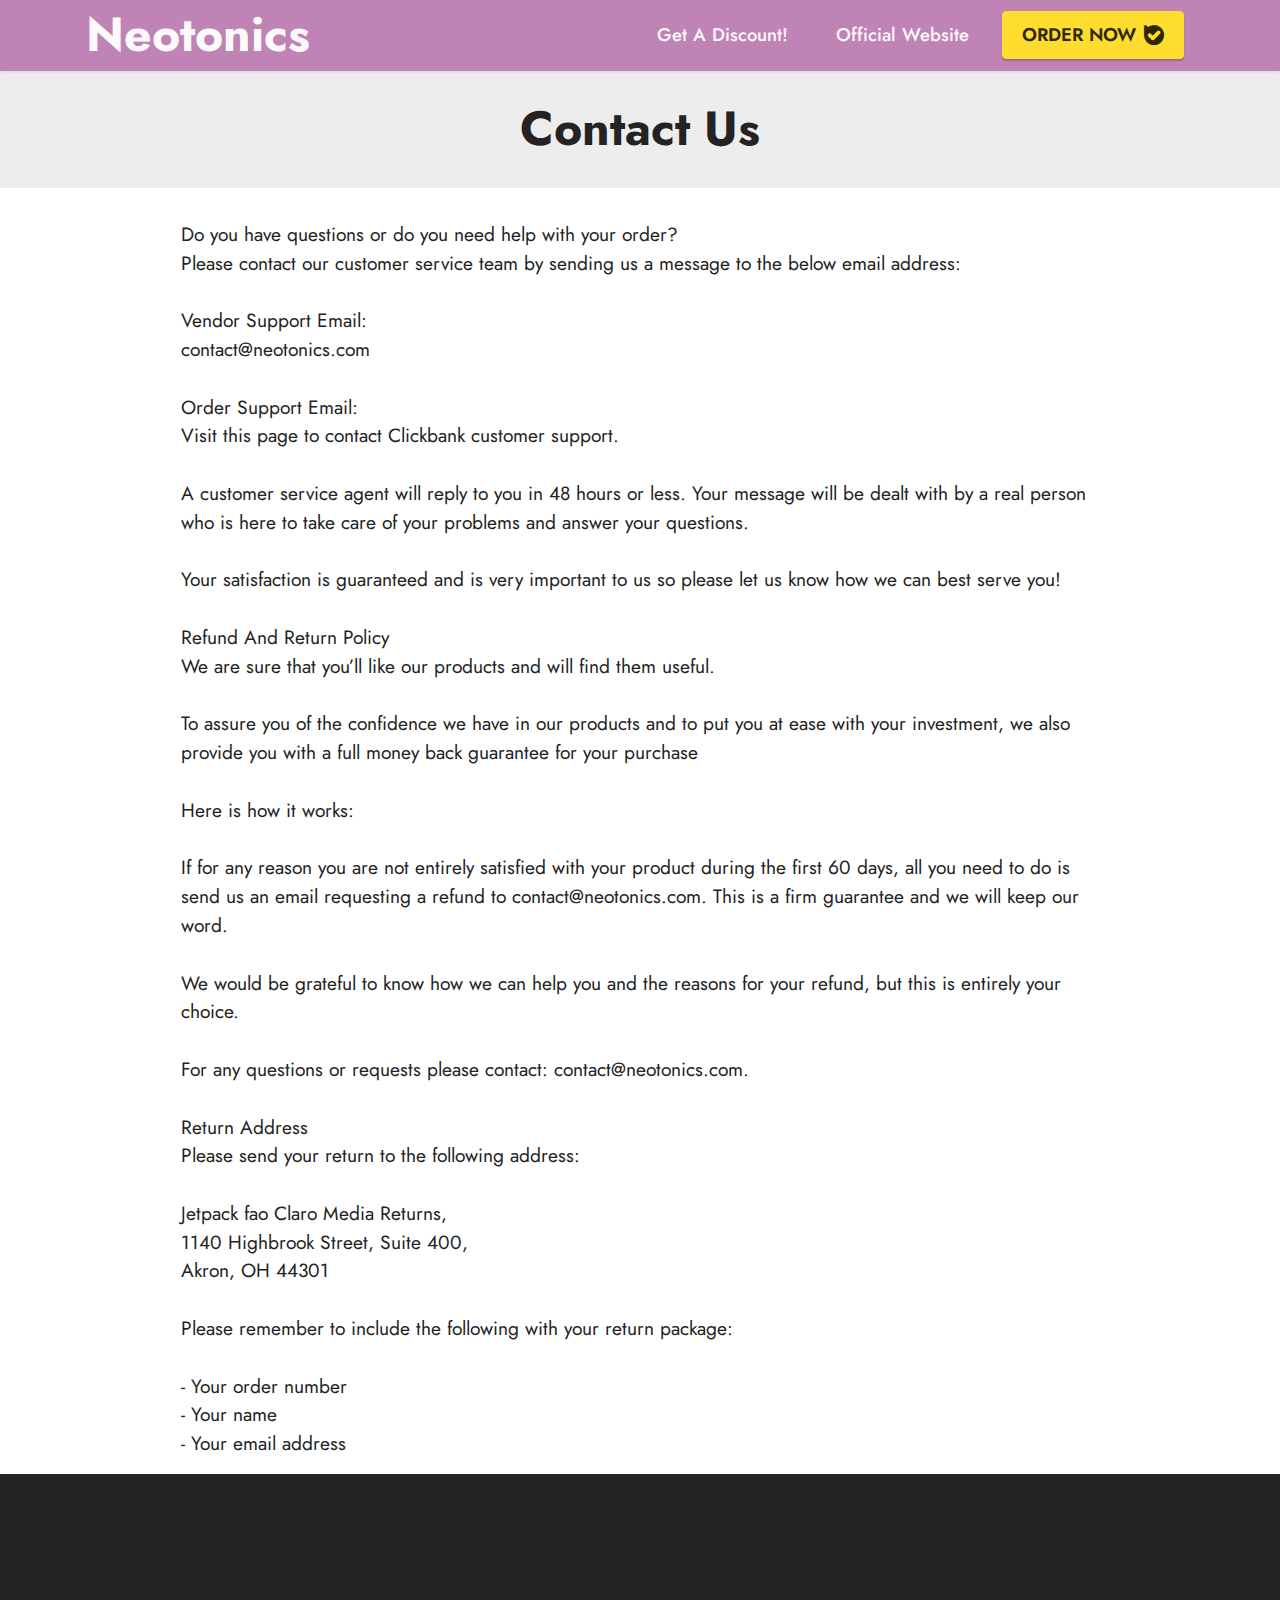
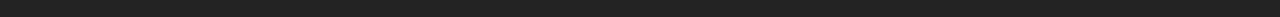
<file: page4.html>
<!DOCTYPE html>
<html  >
<head>
  
  <meta charset="UTF-8">
  <meta http-equiv="X-UA-Compatible" content="IE=edge">
  
  <meta name="twitter:card" content="summary_large_image"/>
  <meta name="twitter:image:src" content="">
  <meta property="og:image" content="">
  <meta name="twitter:title" content="Contact Us">
  <meta name="viewport" content="width=device-width, initial-scale=1, minimum-scale=1">
  <link rel="shortcut icon" href="assets/images/favicon-main-128x128.png" type="image/x-icon">
  <meta name="description" content="">
  
  
  <title>Contact Us</title>
  <link rel="stylesheet" href="assets/bootstrap/css/bootstrap.min.css">
  <link rel="stylesheet" href="assets/bootstrap/css/bootstrap-grid.min.css">
  <link rel="stylesheet" href="assets/bootstrap/css/bootstrap-reboot.min.css">
  <link rel="stylesheet" href="assets/animatecss/animate.css">
  <link rel="stylesheet" href="assets/dropdown/css/style.css">
  <link rel="stylesheet" href="assets/socicon/css/styles.css">
  <link rel="stylesheet" href="assets/theme/css/style.css">
  <link rel="preload" href="https://fonts.googleapis.com/css?family=Jost:100,200,300,400,500,600,700,800,900,100i,200i,300i,400i,500i,600i,700i,800i,900i&display=swap" as="style" onload="this.onload=null;this.rel='stylesheet'">
  <noscript><link rel="stylesheet" href="https://fonts.googleapis.com/css?family=Jost:100,200,300,400,500,600,700,800,900,100i,200i,300i,400i,500i,600i,700i,800i,900i&display=swap"></noscript>
  <link rel="preload" as="style" href="assets/mobirise/css/mbr-additional.css"><link rel="stylesheet" href="assets/mobirise/css/mbr-additional.css" type="text/css">
  
  
  
  
</head>
<body>
  
  <section data-bs-version="5.1" class="menu menu2 cid-trSWRsSxeT" once="menu" id="menu2-2s">
    
    <nav class="navbar navbar-dropdown navbar-expand-lg">
        <div class="container">
            <div class="navbar-brand">
                
                <span class="navbar-caption-wrap"><a class="navbar-caption text-white text-primary display-2" href="index.html">Neotonics</a></span>
            </div>
            <button class="navbar-toggler" type="button" data-toggle="collapse" data-bs-toggle="collapse" data-target="#navbarSupportedContent" data-bs-target="#navbarSupportedContent" aria-controls="navbarNavAltMarkup" aria-expanded="false" aria-label="Toggle navigation">
                <div class="hamburger">
                    <span></span>
                    <span></span>
                    <span></span>
                    <span></span>
                </div>
            </button>
            <div class="collapse navbar-collapse" id="navbarSupportedContent">
                <ul class="navbar-nav nav-dropdown" data-app-modern-menu="true"><li class="nav-item"><a class="nav-link link text-white text-primary display-4" href="https://hop.clickbank.net/?affiliate=spathads&vendor=neotonics&cbpage=tsl">Get A Discount!</a></li><li class="nav-item"><a class="nav-link link text-white text-primary display-4" href="https://hop.clickbank.net/?affiliate=spathads&vendor=neotonics&cbpage=tsl">Official Website</a></li></ul>
                
                <div class="navbar-buttons mbr-section-btn"><a class="btn btn-primary display-4" href="https://hop.clickbank.net/?affiliate=spathads&vendor=neotonics&cbpage=tsl"><span class="socicon socicon-bale mbr-iconfont mbr-iconfont-btn" style="font-size: 20px;"></span>ORDER NOW</a></div>
            </div>
        </div>
    </nav>
</section>

<section data-bs-version="5.1" class="content4 cid-trSWRrcaEB" id="content4-2q">
    

    
    
    <div class="container">
        <div class="row justify-content-center">
            <div class="title col-md-12 col-lg-12">
                <h3 class="mbr-section-title mbr-fonts-style align-center mb-4 display-2"><strong>Contact Us</strong></h3>
                
                
            </div>
        </div>
    </div>
</section>

<section data-bs-version="5.1" class="content5 cid-sKy7tkCOig cid-trSWRrVOOZ" id="content5-2r">
    
    <div class="container">
        <div class="row justify-content-center">
            <div class="col-md-12 col-lg-10">
                
                
                <p class="mbr-text mbr-fonts-style display-7">Do you have questions or do you need help with your order?
<br>Please contact our customer service team by sending us a message to the below email address:
<br>
<br>Vendor Support Email:
<br>contact@neotonics.com
<br>
<br>Order Support Email:
<br>Visit this page to contact Clickbank customer support.
<br>
<br>A customer service agent will reply to you in 48 hours or less. Your message will be dealt with by a real person who is here to take care of your problems and answer your questions.
<br>
<br>Your satisfaction is guaranteed and is very important to us so please let us know how we can best serve you!
<br>
<br>Refund And Return Policy
<br>We are sure that you’ll like our products and will find them useful.
<br>
<br>To assure you of the confidence we have in our products and to put you at ease with your investment, we also provide you with a full money back guarantee for your purchase
<br>
<br>Here is how it works:
<br>
<br>If for any reason you are not entirely satisfied with your product during the first 60 days, all you need to do is send us an email requesting a refund to contact@neotonics.com. This is a firm guarantee and we will keep our word.
<br>
<br>We would be grateful to know how we can help you and the reasons for your refund, but this is entirely your choice.
<br>
<br>For any questions or requests please contact: contact@neotonics.com.
<br>
<br>Return Address
<br>Please send your return to the following address:
<br>
<br>Jetpack fao Claro Media Returns,
<br>1140 Highbrook Street, Suite 400,
<br>Akron, OH 44301
<br>
<br>Please remember to include the following with your return package:
<br>
<br>- Your order number
<br>- Your name
<br>- Your email address<br></p>
            </div>
        </div>
    </div>
</section>

<section data-bs-version="5.1" class="footer3 cid-trSWRteuq1" once="footers" id="footer3-2t">

    

    

    <div class="container-fluid">
        <div class="media-container-row align-center mbr-white">
            <div class="row row-links">
                <ul class="foot-menu">
                    
                    
                    
                    
                    
                    
                    
                    
                    
                     
                     
                <li class="foot-menu-item mbr-fonts-style display-4"><u><a href="page1.html" class="text-white">Terms</a></u></li><li class="foot-menu-item mbr-fonts-style display-4"><u><a href="page2.html" class="text-white">Privacy</a></u></li><li class="foot-menu-item mbr-fonts-style display-4"><u><a href="page3.html" class="text-white">Disclaimer</a></u></li><li class="foot-menu-item mbr-fonts-style display-4"><u><a href="page4.html" class="text-white">Contact Us</a></u></li></ul>
            </div>
            <div class="row social-row">
                <div class="social-list align-left pb-2">
                    
                    
                    
                    
                    
                    
                <div class="soc-item">
                       


                    </div></div>
            </div>
            <div class="row row-copirayt">
                <p class="mbr-text mb-0 mbr-fonts-style align-center display-4">
                    © Copyright 2023 Neotonics. All Rights Reserved.
                </p>
            </div>
        </div>
    </div>
</section>


<script src="assets/bootstrap/js/bootstrap.bundle.min.js"></script>
  <script src="assets/smoothscroll/smooth-scroll.js"></script>
  <script src="assets/ytplayer/index.js"></script>
  <script src="assets/dropdown/js/navbar-dropdown.js"></script>
  <script src="assets/theme/js/script.js"></script>
  
  
  
 <div id="scrollToTop" class="scrollToTop mbr-arrow-up"><a style="text-align: center;"><i class="mbr-arrow-up-icon mbr-arrow-up-icon-cm cm-icon cm-icon-smallarrow-up"></i></a></div>
    <input name="animation" type="hidden">
  </body>
</html>
</file>
<file: assets/web/assets/mobirise-icons2/mobirise2.css>
@font-face {
  font-family: 'Moririse2';
  font-display: swap;
  src:  url('mobirise2.eot?f2bix4');
  src:  url('mobirise2.eot?f2bix4#iefix') format('embedded-opentype'),
    url('mobirise2.ttf?f2bix4') format('truetype'),
    url('mobirise2.woff?f2bix4') format('woff'),
    url('mobirise2.svg?f2bix4#mobirise2') format('svg');
  font-weight: normal;
  font-style: normal;
}

[class^="mobi-"], [class*=" mobi-"] {
  /* use !important to prevent issues with browser extensions that change fonts */
  font-family: 'Moririse2' !important;
  speak: none;
  font-style: normal;
  font-weight: normal;
  font-variant: normal;
  text-transform: none;
  line-height: 1;

  /* Better Font Rendering =========== */
  -webkit-font-smoothing: antialiased;
  -moz-osx-font-smoothing: grayscale;
}

.mobi-mbri-add-submenu:before {
  content: "\e900";
}
.mobi-mbri-alert:before {
  content: "\e901";
}
.mobi-mbri-align-center:before {
  content: "\e902";
}
.mobi-mbri-align-justify:before {
  content: "\e903";
}
.mobi-mbri-align-left:before {
  content: "\e904";
}
.mobi-mbri-align-right:before {
  content: "\e905";
}
.mobi-mbri-android:before {
  content: "\e906";
}
.mobi-mbri-apple:before {
  content: "\e907";
}
.mobi-mbri-arrow-down:before {
  content: "\e908";
}
.mobi-mbri-arrow-next:before {
  content: "\e909";
}
.mobi-mbri-arrow-prev:before {
  content: "\e90a";
}
.mobi-mbri-arrow-up:before {
  content: "\e90b";
}
.mobi-mbri-bold:before {
  content: "\e90c";
}
.mobi-mbri-bookmark:before {
  content: "\e90d";
}
.mobi-mbri-bootstrap:before {
  content: "\e90e";
}
.mobi-mbri-briefcase:before {
  content: "\e90f";
}
.mobi-mbri-browse:before {
  content: "\e910";
}
.mobi-mbri-bulleted-list:before {
  content: "\e911";
}
.mobi-mbri-calendar:before {
  content: "\e912";
}
.mobi-mbri-camera:before {
  content: "\e913";
}
.mobi-mbri-cart-add:before {
  content: "\e914";
}
.mobi-mbri-cart-full:before {
  content: "\e915";
}
.mobi-mbri-cash:before {
  content: "\e916";
}
.mobi-mbri-change-style:before {
  content: "\e917";
}
.mobi-mbri-chat:before {
  content: "\e918";
}
.mobi-mbri-clock:before {
  content: "\e919";
}
.mobi-mbri-close:before {
  content: "\e91a";
}
.mobi-mbri-cloud:before {
  content: "\e91b";
}
.mobi-mbri-code:before {
  content: "\e91c";
}
.mobi-mbri-contact-form:before {
  content: "\e91d";
}
.mobi-mbri-credit-card:before {
  content: "\e91e";
}
.mobi-mbri-cursor-click:before {
  content: "\e91f";
}
.mobi-mbri-cust-feedback:before {
  content: "\e920";
}
.mobi-mbri-database:before {
  content: "\e921";
}
.mobi-mbri-delivery:before {
  content: "\e922";
}
.mobi-mbri-desktop:before {
  content: "\e923";
}
.mobi-mbri-devices:before {
  content: "\e924";
}
.mobi-mbri-down:before {
  content: "\e925";
}
.mobi-mbri-download-2:before {
  content: "\e926";
}
.mobi-mbri-download:before {
  content: "\e927";
}
.mobi-mbri-drag-n-drop-2:before {
  content: "\e928";
}
.mobi-mbri-drag-n-drop:before {
  content: "\e929";
}
.mobi-mbri-edit-2:before {
  content: "\e92a";
}
.mobi-mbri-edit:before {
  content: "\e92b";
}
.mobi-mbri-error:before {
  content: "\e92c";
}
.mobi-mbri-extension:before {
  content: "\e92d";
}
.mobi-mbri-features:before {
  content: "\e92e";
}
.mobi-mbri-file:before {
  content: "\e92f";
}
.mobi-mbri-flag:before {
  content: "\e930";
}
.mobi-mbri-folder:before {
  content: "\e931";
}
.mobi-mbri-gift:before {
  content: "\e932";
}
.mobi-mbri-github:before {
  content: "\e933";
}
.mobi-mbri-globe-2:before {
  content: "\e934";
}
.mobi-mbri-globe:before {
  content: "\e935";
}
.mobi-mbri-growing-chart:before {
  content: "\e936";
}
.mobi-mbri-hearth:before {
  content: "\e937";
}
.mobi-mbri-help:before {
  content: "\e938";
}
.mobi-mbri-home:before {
  content: "\e939";
}
.mobi-mbri-hot-cup:before {
  content: "\e93a";
}
.mobi-mbri-idea:before {
  content: "\e93b";
}
.mobi-mbri-image-gallery:before {
  content: "\e93c";
}
.mobi-mbri-image-slider:before {
  content: "\e93d";
}
.mobi-mbri-info:before {
  content: "\e93e";
}
.mobi-mbri-italic:before {
  content: "\e93f";
}
.mobi-mbri-key:before {
  content: "\e940";
}
.mobi-mbri-laptop:before {
  content: "\e941";
}
.mobi-mbri-layers:before {
  content: "\e942";
}
.mobi-mbri-left-right:before {
  content: "\e943";
}
.mobi-mbri-left:before {
  content: "\e944";
}
.mobi-mbri-letter:before {
  content: "\e945";
}
.mobi-mbri-like:before {
  content: "\e946";
}
.mobi-mbri-link:before {
  content: "\e947";
}
.mobi-mbri-lock:before {
  content: "\e948";
}
.mobi-mbri-login:before {
  content: "\e949";
}
.mobi-mbri-logout:before {
  content: "\e94a";
}
.mobi-mbri-magic-stick:before {
  content: "\e94b";
}
.mobi-mbri-map-pin:before {
  content: "\e94c";
}
.mobi-mbri-menu:before {
  content: "\e94d";
}
.mobi-mbri-mobile-2:before {
  content: "\e94e";
}
.mobi-mbri-mobile-horizontal:before {
  content: "\e94f";
}
.mobi-mbri-mobile:before {
  content: "\e950";
}
.mobi-mbri-mobirise:before {
  content: "\e951";
}
.mobi-mbri-more-horizontal:before {
  content: "\e952";
}
.mobi-mbri-more-vertical:before {
  content: "\e953";
}
.mobi-mbri-music:before {
  content: "\e954";
}
.mobi-mbri-new-file:before {
  content: "\e955";
}
.mobi-mbri-numbered-list:before {
  content: "\e956";
}
.mobi-mbri-opened-folder:before {
  content: "\e957";
}
.mobi-mbri-pages:before {
  content: "\e958";
}
.mobi-mbri-paper-plane:before {
  content: "\e959";
}
.mobi-mbri-paperclip:before {
  content: "\e95a";
}
.mobi-mbri-phone:before {
  content: "\e95b";
}
.mobi-mbri-photo:before {
  content: "\e95c";
}
.mobi-mbri-photos:before {
  content: "\e95d";
}
.mobi-mbri-pin:before {
  content: "\e95e";
}
.mobi-mbri-play:before {
  content: "\e95f";
}
.mobi-mbri-plus:before {
  content: "\e960";
}
.mobi-mbri-preview:before {
  content: "\e961";
}
.mobi-mbri-print:before {
  content: "\e962";
}
.mobi-mbri-protect:before {
  content: "\e963";
}
.mobi-mbri-question:before {
  content: "\e964";
}
.mobi-mbri-quote-left:before {
  content: "\e965";
}
.mobi-mbri-quote-right:before {
  content: "\e966";
}
.mobi-mbri-redo:before {
  content: "\e967";
}
.mobi-mbri-refresh:before {
  content: "\e968";
}
.mobi-mbri-responsive-2:before {
  content: "\e969";
}
.mobi-mbri-responsive:before {
  content: "\e96a";
}
.mobi-mbri-right:before {
  content: "\e96b";
}
.mobi-mbri-rocket:before {
  content: "\e96c";
}
.mobi-mbri-sad-face:before {
  content: "\e96d";
}
.mobi-mbri-sale:before {
  content: "\e96e";
}
.mobi-mbri-save:before {
  content: "\e96f";
}
.mobi-mbri-search:before {
  content: "\e970";
}
.mobi-mbri-setting-2:before {
  content: "\e971";
}
.mobi-mbri-setting-3:before {
  content: "\e972";
}
.mobi-mbri-setting:before {
  content: "\e973";
}
.mobi-mbri-share:before {
  content: "\e974";
}
.mobi-mbri-shopping-bag:before {
  content: "\e975";
}
.mobi-mbri-shopping-basket:before {
  content: "\e976";
}
.mobi-mbri-shopping-cart:before {
  content: "\e977";
}
.mobi-mbri-sites:before {
  content: "\e978";
}
.mobi-mbri-smile-face:before {
  content: "\e979";
}
.mobi-mbri-speed:before {
  content: "\e97a";
}
.mobi-mbri-star:before {
  content: "\e97b";
}
.mobi-mbri-success:before {
  content: "\e97c";
}
.mobi-mbri-sun:before {
  content: "\e97d";
}
.mobi-mbri-sun2:before {
  content: "\e97e";
}
.mobi-mbri-tablet-vertical:before {
  content: "\e97f";
}
.mobi-mbri-tablet:before {
  content: "\e980";
}
.mobi-mbri-target:before {
  content: "\e981";
}
.mobi-mbri-timer:before {
  content: "\e982";
}
.mobi-mbri-to-ftp:before {
  content: "\e983";
}
.mobi-mbri-to-local-drive:before {
  content: "\e984";
}
.mobi-mbri-touch-swipe:before {
  content: "\e985";
}
.mobi-mbri-touch:before {
  content: "\e986";
}
.mobi-mbri-trash:before {
  content: "\e987";
}
.mobi-mbri-underline:before {
  content: "\e988";
}
.mobi-mbri-undo:before {
  content: "\e989";
}
.mobi-mbri-unlink:before {
  content: "\e98a";
}
.mobi-mbri-unlock:before {
  content: "\e98b";
}
.mobi-mbri-up-down:before {
  content: "\e98c";
}
.mobi-mbri-up:before {
  content: "\e98d";
}
.mobi-mbri-update:before {
  content: "\e98e";
}
.mobi-mbri-upload-2:before {
  content: "\e98f";
}
.mobi-mbri-upload:before {
  content: "\e990";
}
.mobi-mbri-user-2:before {
  content: "\e991";
}
.mobi-mbri-user:before {
  content: "\e992";
}
.mobi-mbri-users:before {
  content: "\e993";
}
.mobi-mbri-video-play:before {
  content: "\e994";
}
.mobi-mbri-video:before {
  content: "\e995";
}
.mobi-mbri-watch:before {
  content: "\e996";
}
.mobi-mbri-website-theme-2:before {
  content: "\e997";
}
.mobi-mbri-website-theme:before {
  content: "\e998";
}
.mobi-mbri-wifi:before {
  content: "\e999";
}
.mobi-mbri-windows:before {
  content: "\e99a";
}
.mobi-mbri-zoom-in:before {
  content: "\e99b";
}
.mobi-mbri-zoom-out:before {
  content: "\e99c";
}
</file>
<file: assets/dropdown/css/style.css>
.navbar-dropdown {
  left: 0;
  padding: 0;
  position: absolute;
  right: 0;
  top: 0;
  transition: all 0.45s ease;
  z-index: 1030;
  background: #282828; }
  .navbar-dropdown .navbar-logo {
    margin-right: 0.8rem;
    transition: margin 0.3s ease-in-out;
    vertical-align: middle; }
    .navbar-dropdown .navbar-logo img {
      height: 3.125rem;
      transition: all 0.3s ease-in-out; }
    .navbar-dropdown .navbar-logo.mbr-iconfont {
      font-size: 3.125rem;
      line-height: 3.125rem; }
  .navbar-dropdown .navbar-caption {
    font-weight: 700;
    white-space: normal;
    vertical-align: -4px;
    line-height: 3.125rem !important; }
    .navbar-dropdown .navbar-caption, .navbar-dropdown .navbar-caption:hover {
      color: inherit;
      text-decoration: none; }
  .navbar-dropdown .mbr-iconfont + .navbar-caption {
    vertical-align: -1px; }
  .navbar-dropdown.navbar-fixed-top {
    position: fixed; }
  .navbar-dropdown .navbar-brand span {
    vertical-align: -4px; }
  .navbar-dropdown.bg-color.transparent {
    background: none; }
  .navbar-dropdown.navbar-short .navbar-brand {
    padding: 0.625rem 0; }
    .navbar-dropdown.navbar-short .navbar-brand span {
      vertical-align: -1px; }
  .navbar-dropdown.navbar-short .navbar-caption {
    line-height: 2.375rem !important;
    vertical-align: -2px; }
  .navbar-dropdown.navbar-short .navbar-logo {
    margin-right: 0.5rem; }
    .navbar-dropdown.navbar-short .navbar-logo img {
      height: 2.375rem; }
    .navbar-dropdown.navbar-short .navbar-logo.mbr-iconfont {
      font-size: 2.375rem;
      line-height: 2.375rem; }
  .navbar-dropdown.navbar-short .mbr-table-cell {
    height: 3.625rem; }
  .navbar-dropdown .navbar-close {
    left: 0.6875rem;
    position: fixed;
    top: 0.75rem;
    z-index: 1000; }
  .navbar-dropdown .hamburger-icon {
    content: "";
    display: inline-block;
    vertical-align: middle;
    width: 16px;
    -webkit-box-shadow: 0 -6px 0 1px #282828,0 0 0 1px #282828,0 6px 0 1px #282828;
    -moz-box-shadow: 0 -6px 0 1px #282828,0 0 0 1px #282828,0 6px 0 1px #282828;
    box-shadow: 0 -6px 0 1px #282828,0 0 0 1px #282828,0 6px 0 1px #282828; }

.dropdown-menu .dropdown-toggle[data-toggle="dropdown-submenu"]::after {
  border-bottom: 0.35em solid transparent;
  border-left: 0.35em solid;
  border-right: 0;
  border-top: 0.35em solid transparent;
  margin-left: 0.3rem; }

.dropdown-menu .dropdown-item:focus {
  outline: 0; }

.nav-dropdown {
  font-size: 0.75rem;
  font-weight: 500;
  height: auto !important; }
  .nav-dropdown .nav-btn {
    padding-left: 1rem; }
  .nav-dropdown .link {
    margin: .667em 1.667em;
    font-weight: 500;
    padding: 0;
    transition: color .2s ease-in-out; }
    .nav-dropdown .link.dropdown-toggle {
      margin-right: 2.583em; }
      .nav-dropdown .link.dropdown-toggle::after {
        margin-left: .25rem;
        border-top: 0.35em solid;
        border-right: 0.35em solid transparent;
        border-left: 0.35em solid transparent;
        border-bottom: 0; }
      .nav-dropdown .link.dropdown-toggle[aria-expanded="true"] {
        margin: 0;
        padding: 0.667em 3.263em  0.667em 1.667em; }
  .nav-dropdown .link::after,
  .nav-dropdown .dropdown-item::after {
    color: inherit; }
  .nav-dropdown .btn {
    font-size: 0.75rem;
    font-weight: 700;
    letter-spacing: 0;
    margin-bottom: 0;
    padding-left: 1.25rem;
    padding-right: 1.25rem; }
  .nav-dropdown .dropdown-menu {
    border-radius: 0;
    border: 0;
    left: 0;
    margin: 0;
    padding-bottom: 1.25rem;
    padding-top: 1.25rem;
    position: relative; }
  .nav-dropdown .dropdown-submenu {
    margin-left: 0.125rem;
    top: 0; }
  .nav-dropdown .dropdown-item {
    font-weight: 500;
    line-height: 2;
    padding: 0.3846em 4.615em 0.3846em 1.5385em;
    position: relative;
    transition: color .2s ease-in-out, background-color .2s ease-in-out; }
    .nav-dropdown .dropdown-item::after {
      margin-top: -0.3077em;
      position: absolute;
      right: 1.1538em;
      top: 50%; }
    .nav-dropdown .dropdown-item:focus, .nav-dropdown .dropdown-item:hover {
      background: none; }

@media (max-width: 767px) {
  .nav-dropdown.navbar-toggleable-sm {
    bottom: 0;
    display: none;
    left: 0;
    overflow-x: hidden;
    position: fixed;
    top: 0;
    transform: translateX(-100%);
    -ms-transform: translateX(-100%);
    -webkit-transform: translateX(-100%);
    width: 18.75rem;
    z-index: 999; } }
.nav-dropdown.navbar-toggleable-xl {
  bottom: 0;
  display: none;
  left: 0;
  overflow-x: hidden;
  position: fixed;
  top: 0;
  transform: translateX(-100%);
  -ms-transform: translateX(-100%);
  -webkit-transform: translateX(-100%);
  width: 18.75rem;
  z-index: 999; }

.nav-dropdown-sm {
  display: block !important;
  overflow-x: hidden;
  overflow: auto;
  padding-top: 3.875rem; }
  .nav-dropdown-sm::after {
    content: "";
    display: block;
    height: 3rem;
    width: 100%; }
  .nav-dropdown-sm.collapse.in ~ .navbar-close {
    display: block !important; }
  .nav-dropdown-sm.collapsing, .nav-dropdown-sm.collapse.in {
    transform: translateX(0);
    -ms-transform: translateX(0);
    -webkit-transform: translateX(0);
    transition: all 0.25s ease-out;
    -webkit-transition: all 0.25s ease-out;
    background: #282828; }
  .nav-dropdown-sm.collapsing[aria-expanded="false"] {
    transform: translateX(-100%);
    -ms-transform: translateX(-100%);
    -webkit-transform: translateX(-100%); }
  .nav-dropdown-sm .nav-item {
    display: block;
    margin-left: 0 !important;
    padding-left: 0; }
  .nav-dropdown-sm .link,
  .nav-dropdown-sm .dropdown-item {
    border-top: 1px dotted rgba(255, 255, 255, 0.1);
    font-size: 0.8125rem;
    line-height: 1.6;
    margin: 0 !important;
    padding: 0.875rem 2.4rem 0.875rem 1.5625rem !important;
    position: relative;
    white-space: normal; }
    .nav-dropdown-sm .link:focus, .nav-dropdown-sm .link:hover,
    .nav-dropdown-sm .dropdown-item:focus,
    .nav-dropdown-sm .dropdown-item:hover {
      background: rgba(0, 0, 0, 0.2) !important;
      color: #c0a375; }
  .nav-dropdown-sm .nav-btn {
    position: relative;
    padding: 1.5625rem 1.5625rem 0 1.5625rem; }
    .nav-dropdown-sm .nav-btn::before {
      border-top: 1px dotted rgba(255, 255, 255, 0.1);
      content: "";
      left: 0;
      position: absolute;
      top: 0;
      width: 100%; }
    .nav-dropdown-sm .nav-btn + .nav-btn {
      padding-top: 0.625rem; }
      .nav-dropdown-sm .nav-btn + .nav-btn::before {
        display: none; }
  .nav-dropdown-sm .btn {
    padding: 0.625rem 0; }
  .nav-dropdown-sm .dropdown-toggle[data-toggle="dropdown-submenu"]::after {
    margin-left: .25rem;
    border-top: 0.35em solid;
    border-right: 0.35em solid transparent;
    border-left: 0.35em solid transparent;
    border-bottom: 0; }
  .nav-dropdown-sm .dropdown-toggle[data-toggle="dropdown-submenu"][aria-expanded="true"]::after {
    border-top: 0;
    border-right: 0.35em solid transparent;
    border-left: 0.35em solid transparent;
    border-bottom: 0.35em solid; }
  .nav-dropdown-sm .dropdown-menu {
    margin: 0;
    padding: 0;
    position: relative;
    top: 0;
    left: 0;
    width: 100%;
    border: 0;
    float: none;
    border-radius: 0;
    background: none; }
  .nav-dropdown-sm .dropdown-submenu {
    left: 100%;
    margin-left: 0.125rem;
    margin-top: -1.25rem;
    top: 0; }

.navbar-toggleable-sm .nav-dropdown .dropdown-menu {
  position: absolute; }

.navbar-toggleable-sm .nav-dropdown .dropdown-submenu {
  left: 100%;
  margin-left: 0.125rem;
  margin-top: -1.25rem;
  top: 0; }

.navbar-toggleable-sm.opened .nav-dropdown .dropdown-menu {
  position: relative; }

.navbar-toggleable-sm.opened .nav-dropdown .dropdown-submenu {
  left: 0;
  margin-left: 00rem;
  margin-top: 0rem;
  top: 0; }

.is-builder .nav-dropdown.collapsing {
  transition: none !important; }
</file>
<file: assets/socicon/css/styles.css>
@charset "UTF-8";

@font-face {
  font-family: 'Socicon';
  src:  url('../fonts/socicon.eot');
  src:  url('../fonts/socicon.eot?#iefix') format('embedded-opentype'),
    url('../fonts/socicon.woff2') format('woff2'),
    url('../fonts/socicon.ttf') format('truetype'),
    url('../fonts/socicon.woff') format('woff'),
    url('../fonts/socicon.svg#socicon') format('svg');
  font-weight: normal;
  font-style: normal;
  font-display: swap;
}

[data-icon]:before {
  font-family: "socicon" !important;
  content: attr(data-icon);
  font-style: normal !important;
  font-weight: normal !important;
  font-variant: normal !important;
  text-transform: none !important;
  speak: none;
  line-height: 1;
  -webkit-font-smoothing: antialiased;
  -moz-osx-font-smoothing: grayscale;
}

[class^="socicon-"], [class*=" socicon-"] {
  /* use !important to prevent issues with browser extensions that change fonts */
  font-family: 'Socicon' !important;
  speak: none;
  font-style: normal;
  font-weight: normal;
  font-variant: normal;
  text-transform: none;
  line-height: 1;

  /* Better Font Rendering =========== */
  -webkit-font-smoothing: antialiased;
  -moz-osx-font-smoothing: grayscale;
}

.socicon-eitaa:before {
  content: "\e97c";
}
.socicon-soroush:before {
  content: "\e97d";
}
.socicon-bale:before {
  content: "\e97e";
}
.socicon-zazzle:before {
  content: "\e97b";
}
.socicon-society6:before {
  content: "\e97a";
}
.socicon-redbubble:before {
  content: "\e979";
}
.socicon-avvo:before {
  content: "\e978";
}
.socicon-stitcher:before {
  content: "\e977";
}
.socicon-googlehangouts:before {
  content: "\e974";
}
.socicon-dlive:before {
  content: "\e975";
}
.socicon-vsco:before {
  content: "\e976";
}
.socicon-flipboard:before {
  content: "\e973";
}
.socicon-ubuntu:before {
  content: "\e958";
}
.socicon-artstation:before {
  content: "\e959";
}
.socicon-invision:before {
  content: "\e95a";
}
.socicon-torial:before {
  content: "\e95b";
}
.socicon-collectorz:before {
  content: "\e95c";
}
.socicon-seenthis:before {
  content: "\e95d";
}
.socicon-googleplaymusic:before {
  content: "\e95e";
}
.socicon-debian:before {
  content: "\e95f";
}
.socicon-filmfreeway:before {
  content: "\e960";
}
.socicon-gnome:before {
  content: "\e961";
}
.socicon-itchio:before {
  content: "\e962";
}
.socicon-jamendo:before {
  content: "\e963";
}
.socicon-mix:before {
  content: "\e964";
}
.socicon-sharepoint:before {
  content: "\e965";
}
.socicon-tinder:before {
  content: "\e966";
}
.socicon-windguru:before {
  content: "\e967";
}
.socicon-cdbaby:before {
  content: "\e968";
}
.socicon-elementaryos:before {
  content: "\e969";
}
.socicon-stage32:before {
  content: "\e96a";
}
.socicon-tiktok:before {
  content: "\e96b";
}
.socicon-gitter:before {
  content: "\e96c";
}
.socicon-letterboxd:before {
  content: "\e96d";
}
.socicon-threema:before {
  content: "\e96e";
}
.socicon-splice:before {
  content: "\e96f";
}
.socicon-metapop:before {
  content: "\e970";
}
.socicon-naver:before {
  content: "\e971";
}
.socicon-remote:before {
  content: "\e972";
}
.socicon-internet:before {
  content: "\e957";
}
.socicon-moddb:before {
  content: "\e94b";
}
.socicon-indiedb:before {
  content: "\e94c";
}
.socicon-traxsource:before {
  content: "\e94d";
}
.socicon-gamefor:before {
  content: "\e94e";
}
.socicon-pixiv:before {
  content: "\e94f";
}
.socicon-myanimelist:before {
  content: "\e950";
}
.socicon-blackberry:before {
  content: "\e951";
}
.socicon-wickr:before {
  content: "\e952";
}
.socicon-spip:before {
  content: "\e953";
}
.socicon-napster:before {
  content: "\e954";
}
.socicon-beatport:before {
  content: "\e955";
}
.socicon-hackerone:before {
  content: "\e956";
}
.socicon-hackernews:before {
  content: "\e946";
}
.socicon-smashwords:before {
  content: "\e947";
}
.socicon-kobo:before {
  content: "\e948";
}
.socicon-bookbub:before {
  content: "\e949";
}
.socicon-mailru:before {
  content: "\e94a";
}
.socicon-gitlab:before {
  content: "\e945";
}
.socicon-instructables:before {
  content: "\e944";
}
.socicon-portfolio:before {
  content: "\e943";
}
.socicon-codered:before {
  content: "\e940";
}
.socicon-origin:before {
  content: "\e941";
}
.socicon-nextdoor:before {
  content: "\e942";
}
.socicon-udemy:before {
  content: "\e93f";
}
.socicon-livemaster:before {
  content: "\e93e";
}
.socicon-crunchbase:before {
  content: "\e93b";
}
.socicon-homefy:before {
  content: "\e93c";
}
.socicon-calendly:before {
  content: "\e93d";
}
.socicon-realtor:before {
  content: "\e90f";
}
.socicon-tidal:before {
  content: "\e910";
}
.socicon-qobuz:before {
  content: "\e911";
}
.socicon-natgeo:before {
  content: "\e912";
}
.socicon-mastodon:before {
  content: "\e913";
}
.socicon-unsplash:before {
  content: "\e914";
}
.socicon-homeadvisor:before {
  content: "\e915";
}
.socicon-angieslist:before {
  content: "\e916";
}
.socicon-codepen:before {
  content: "\e917";
}
.socicon-slack:before {
  content: "\e918";
}
.socicon-openaigym:before {
  content: "\e919";
}
.socicon-logmein:before {
  content: "\e91a";
}
.socicon-fiverr:before {
  content: "\e91b";
}
.socicon-gotomeeting:before {
  content: "\e91c";
}
.socicon-aliexpress:before {
  content: "\e91d";
}
.socicon-guru:before {
  content: "\e91e";
}
.socicon-appstore:before {
  content: "\e91f";
}
.socicon-homes:before {
  content: "\e920";
}
.socicon-zoom:before {
  content: "\e921";
}
.socicon-alibaba:before {
  content: "\e922";
}
.socicon-craigslist:before {
  content: "\e923";
}
.socicon-wix:before {
  content: "\e924";
}
.socicon-redfin:before {
  content: "\e925";
}
.socicon-googlecalendar:before {
  content: "\e926";
}
.socicon-shopify:before {
  content: "\e927";
}
.socicon-freelancer:before {
  content: "\e928";
}
.socicon-seedrs:before {
  content: "\e929";
}
.socicon-bing:before {
  content: "\e92a";
}
.socicon-doodle:before {
  content: "\e92b";
}
.socicon-bonanza:before {
  content: "\e92c";
}
.socicon-squarespace:before {
  content: "\e92d";
}
.socicon-toptal:before {
  content: "\e92e";
}
.socicon-gust:before {
  content: "\e92f";
}
.socicon-ask:before {
  content: "\e930";
}
.socicon-trulia:before {
  content: "\e931";
}
.socicon-loomly:before {
  content: "\e932";
}
.socicon-ghost:before {
  content: "\e933";
}
.socicon-upwork:before {
  content: "\e934";
}
.socicon-fundable:before {
  content: "\e935";
}
.socicon-booking:before {
  content: "\e936";
}
.socicon-googlemaps:before {
  content: "\e937";
}
.socicon-zillow:before {
  content: "\e938";
}
.socicon-niconico:before {
  content: "\e939";
}
.socicon-toneden:before {
  content: "\e93a";
}
.socicon-augment:before {
  content: "\e908";
}
.socicon-bitbucket:before {
  content: "\e909";
}
.socicon-fyuse:before {
  content: "\e90a";
}
.socicon-yt-gaming:before {
  content: "\e90b";
}
.socicon-sketchfab:before {
  content: "\e90c";
}
.socicon-mobcrush:before {
  content: "\e90d";
}
.socicon-microsoft:before {
  content: "\e90e";
}
.socicon-pandora:before {
  content: "\e907";
}
.socicon-messenger:before {
  content: "\e906";
}
.socicon-gamewisp:before {
  content: "\e905";
}
.socicon-bloglovin:before {
  content: "\e904";
}
.socicon-tunein:before {
  content: "\e903";
}
.socicon-gamejolt:before {
  content: "\e901";
}
.socicon-trello:before {
  content: "\e902";
}
.socicon-spreadshirt:before {
  content: "\e900";
}
.socicon-500px:before {
  content: "\e000";
}
.socicon-8tracks:before {
  content: "\e001";
}
.socicon-airbnb:before {
  content: "\e002";
}
.socicon-alliance:before {
  content: "\e003";
}
.socicon-amazon:before {
  content: "\e004";
}
.socicon-amplement:before {
  content: "\e005";
}
.socicon-android:before {
  content: "\e006";
}
.socicon-angellist:before {
  content: "\e007";
}
.socicon-apple:before {
  content: "\e008";
}
.socicon-appnet:before {
  content: "\e009";
}
.socicon-baidu:before {
  content: "\e00a";
}
.socicon-bandcamp:before {
  content: "\e00b";
}
.socicon-battlenet:before {
  content: "\e00c";
}
.socicon-mixer:before {
  content: "\e00d";
}
.socicon-bebee:before {
  content: "\e00e";
}
.socicon-bebo:before {
  content: "\e00f";
}
.socicon-behance:before {
  content: "\e010";
}
.socicon-blizzard:before {
  content: "\e011";
}
.socicon-blogger:before {
  content: "\e012";
}
.socicon-buffer:before {
  content: "\e013";
}
.socicon-chrome:before {
  content: "\e014";
}
.socicon-coderwall:before {
  content: "\e015";
}
.socicon-curse:before {
  content: "\e016";
}
.socicon-dailymotion:before {
  content: "\e017";
}
.socicon-deezer:before {
  content: "\e018";
}
.socicon-delicious:before {
  content: "\e019";
}
.socicon-deviantart:before {
  content: "\e01a";
}
.socicon-diablo:before {
  content: "\e01b";
}
.socicon-digg:before {
  content: "\e01c";
}
.socicon-discord:before {
  content: "\e01d";
}
.socicon-disqus:before {
  content: "\e01e";
}
.socicon-douban:before {
  content: "\e01f";
}
.socicon-draugiem:before {
  content: "\e020";
}
.socicon-dribbble:before {
  content: "\e021";
}
.socicon-drupal:before {
  content: "\e022";
}
.socicon-ebay:before {
  content: "\e023";
}
.socicon-ello:before {
  content: "\e024";
}
.socicon-endomodo:before {
  content: "\e025";
}
.socicon-envato:before {
  content: "\e026";
}
.socicon-etsy:before {
  content: "\e027";
}
.socicon-facebook:before {
  content: "\e028";
}
.socicon-feedburner:before {
  content: "\e029";
}
.socicon-filmweb:before {
  content: "\e02a";
}
.socicon-firefox:before {
  content: "\e02b";
}
.socicon-flattr:before {
  content: "\e02c";
}
.socicon-flickr:before {
  content: "\e02d";
}
.socicon-formulr:before {
  content: "\e02e";
}
.socicon-forrst:before {
  content: "\e02f";
}
.socicon-foursquare:before {
  content: "\e030";
}
.socicon-friendfeed:before {
  content: "\e031";
}
.socicon-github:before {
  content: "\e032";
}
.socicon-goodreads:before {
  content: "\e033";
}
.socicon-google:before {
  content: "\e034";
}
.socicon-googlescholar:before {
  content: "\e035";
}
.socicon-googlegroups:before {
  content: "\e036";
}
.socicon-googlephotos:before {
  content: "\e037";
}
.socicon-googleplus:before {
  content: "\e038";
}
.socicon-grooveshark:before {
  content: "\e039";
}
.socicon-hackerrank:before {
  content: "\e03a";
}
.socicon-hearthstone:before {
  content: "\e03b";
}
.socicon-hellocoton:before {
  content: "\e03c";
}
.socicon-heroes:before {
  content: "\e03d";
}
.socicon-smashcast:before {
  content: "\e03e";
}
.socicon-horde:before {
  content: "\e03f";
}
.socicon-houzz:before {
  content: "\e040";
}
.socicon-icq:before {
  content: "\e041";
}
.socicon-identica:before {
  content: "\e042";
}
.socicon-imdb:before {
  content: "\e043";
}
.socicon-instagram:before {
  content: "\e044";
}
.socicon-issuu:before {
  content: "\e045";
}
.socicon-istock:before {
  content: "\e046";
}
.socicon-itunes:before {
  content: "\e047";
}
.socicon-keybase:before {
  content: "\e048";
}
.socicon-lanyrd:before {
  content: "\e049";
}
.socicon-lastfm:before {
  content: "\e04a";
}
.socicon-line:before {
  content: "\e04b";
}
.socicon-linkedin:before {
  content: "\e04c";
}
.socicon-livejournal:before {
  content: "\e04d";
}
.socicon-lyft:before {
  content: "\e04e";
}
.socicon-macos:before {
  content: "\e04f";
}
.socicon-mail:before {
  content: "\e050";
}
.socicon-medium:before {
  content: "\e051";
}
.socicon-meetup:before {
  content: "\e052";
}
.socicon-mixcloud:before {
  content: "\e053";
}
.socicon-modelmayhem:before {
  content: "\e054";
}
.socicon-mumble:before {
  content: "\e055";
}
.socicon-myspace:before {
  content: "\e056";
}
.socicon-newsvine:before {
  content: "\e057";
}
.socicon-nintendo:before {
  content: "\e058";
}
.socicon-npm:before {
  content: "\e059";
}
.socicon-odnoklassniki:before {
  content: "\e05a";
}
.socicon-openid:before {
  content: "\e05b";
}
.socicon-opera:before {
  content: "\e05c";
}
.socicon-outlook:before {
  content: "\e05d";
}
.socicon-overwatch:before {
  content: "\e05e";
}
.socicon-patreon:before {
  content: "\e05f";
}
.socicon-paypal:before {
  content: "\e060";
}
.socicon-periscope:before {
  content: "\e061";
}
.socicon-persona:before {
  content: "\e062";
}
.socicon-pinterest:before {
  content: "\e063";
}
.socicon-play:before {
  content: "\e064";
}
.socicon-player:before {
  content: "\e065";
}
.socicon-playstation:before {
  content: "\e066";
}
.socicon-pocket:before {
  content: "\e067";
}
.socicon-qq:before {
  content: "\e068";
}
.socicon-quora:before {
  content: "\e069";
}
.socicon-raidcall:before {
  content: "\e06a";
}
.socicon-ravelry:before {
  content: "\e06b";
}
.socicon-reddit:before {
  content: "\e06c";
}
.socicon-renren:before {
  content: "\e06d";
}
.socicon-researchgate:before {
  content: "\e06e";
}
.socicon-residentadvisor:before {
  content: "\e06f";
}
.socicon-reverbnation:before {
  content: "\e070";
}
.socicon-rss:before {
  content: "\e071";
}
.socicon-sharethis:before {
  content: "\e072";
}
.socicon-skype:before {
  content: "\e073";
}
.socicon-slideshare:before {
  content: "\e074";
}
.socicon-smugmug:before {
  content: "\e075";
}
.socicon-snapchat:before {
  content: "\e076";
}
.socicon-songkick:before {
  content: "\e077";
}
.socicon-soundcloud:before {
  content: "\e078";
}
.socicon-spotify:before {
  content: "\e079";
}
.socicon-stackexchange:before {
  content: "\e07a";
}
.socicon-stackoverflow:before {
  content: "\e07b";
}
.socicon-starcraft:before {
  content: "\e07c";
}
.socicon-stayfriends:before {
  content: "\e07d";
}
.socicon-steam:before {
  content: "\e07e";
}
.socicon-storehouse:before {
  content: "\e07f";
}
.socicon-strava:before {
  content: "\e080";
}
.socicon-streamjar:before {
  content: "\e081";
}
.socicon-stumbleupon:before {
  content: "\e082";
}
.socicon-swarm:before {
  content: "\e083";
}
.socicon-teamspeak:before {
  content: "\e084";
}
.socicon-teamviewer:before {
  content: "\e085";
}
.socicon-technorati:before {
  content: "\e086";
}
.socicon-telegram:before {
  content: "\e087";
}
.socicon-tripadvisor:before {
  content: "\e088";
}
.socicon-tripit:before {
  content: "\e089";
}
.socicon-triplej:before {
  content: "\e08a";
}
.socicon-tumblr:before {
  content: "\e08b";
}
.socicon-twitch:before {
  content: "\e08c";
}
.socicon-twitter:before {
  content: "\e08d";
}
.socicon-uber:before {
  content: "\e08e";
}
.socicon-ventrilo:before {
  content: "\e08f";
}
.socicon-viadeo:before {
  content: "\e090";
}
.socicon-viber:before {
  content: "\e091";
}
.socicon-viewbug:before {
  content: "\e092";
}
.socicon-vimeo:before {
  content: "\e093";
}
.socicon-vine:before {
  content: "\e094";
}
.socicon-vkontakte:before {
  content: "\e095";
}
.socicon-warcraft:before {
  content: "\e096";
}
.socicon-wechat:before {
  content: "\e097";
}
.socicon-weibo:before {
  content: "\e098";
}
.socicon-whatsapp:before {
  content: "\e099";
}
.socicon-wikipedia:before {
  content: "\e09a";
}
.socicon-windows:before {
  content: "\e09b";
}
.socicon-wordpress:before {
  content: "\e09c";
}
.socicon-wykop:before {
  content: "\e09d";
}
.socicon-xbox:before {
  content: "\e09e";
}
.socicon-xing:before {
  content: "\e09f";
}
.socicon-yahoo:before {
  content: "\e0a0";
}
.socicon-yammer:before {
  content: "\e0a1";
}
.socicon-yandex:before {
  content: "\e0a2";
}
.socicon-yelp:before {
  content: "\e0a3";
}
.socicon-younow:before {
  content: "\e0a4";
}
.socicon-youtube:before {
  content: "\e0a5";
}
.socicon-zapier:before {
  content: "\e0a6";
}
.socicon-zerply:before {
  content: "\e0a7";
}
.socicon-zomato:before {
  content: "\e0a8";
}
.socicon-zynga:before {
  content: "\e0a9";
}
</file>
<file: assets/theme/css/style.css>
@charset "UTF-8";
section {
  background-color: #ffffff;
}

body {
  font-style: normal;
  line-height: 1.5;
  font-weight: 400;
  color: #232323;
  position: relative;
}

button {
  background-color: transparent;
  border-color: transparent;
}

section,
.container,
.container-fluid {
  position: relative;
  word-wrap: break-word;
}

a.mbr-iconfont:hover {
  text-decoration: none;
}

.article .lead p,
.article .lead ul,
.article .lead ol,
.article .lead pre,
.article .lead blockquote {
  margin-bottom: 0;
}

a {
  font-style: normal;
  font-weight: 400;
  cursor: pointer;
}
a, a:hover {
  text-decoration: none;
}

.mbr-section-title {
  font-style: normal;
  line-height: 1.3;
}

.mbr-section-subtitle {
  line-height: 1.3;
}

.mbr-text {
  font-style: normal;
  line-height: 1.7;
}

h1,
h2,
h3,
h4,
h5,
h6,
.display-1,
.display-2,
.display-4,
.display-5,
.display-7,
span,
p,
a {
  line-height: 1;
  word-break: break-word;
  word-wrap: break-word;
  font-weight: 400;
}

b,
strong {
  font-weight: bold;
}

input:-webkit-autofill, input:-webkit-autofill:hover, input:-webkit-autofill:focus, input:-webkit-autofill:active {
  transition-delay: 9999s;
  -webkit-transition-property: background-color, color;
  transition-property: background-color, color;
}

textarea[type=hidden] {
  display: none;
}

section {
  background-position: 50% 50%;
  background-repeat: no-repeat;
  background-size: cover;
}
section .mbr-background-video,
section .mbr-background-video-preview {
  position: absolute;
  bottom: 0;
  left: 0;
  right: 0;
  top: 0;
}

.hidden {
  visibility: hidden;
}

.mbr-z-index20 {
  z-index: 20;
}

/*! Base colors */
.mbr-white {
  color: #ffffff;
}

.mbr-black {
  color: #111111;
}

.mbr-bg-white {
  background-color: #ffffff;
}

.mbr-bg-black {
  background-color: #000000;
}

/*! Text-aligns */
.align-left {
  text-align: left;
}

.align-center {
  text-align: center;
}

.align-right {
  text-align: right;
}

/*! Font-weight  */
.mbr-light {
  font-weight: 300;
}

.mbr-regular {
  font-weight: 400;
}

.mbr-semibold {
  font-weight: 500;
}

.mbr-bold {
  font-weight: 700;
}

/*! Media  */
.media-content {
  flex-basis: 100%;
}

.media-container-row {
  display: flex;
  flex-direction: row;
  flex-wrap: wrap;
  justify-content: center;
  align-content: center;
  align-items: start;
}
.media-container-row .media-size-item {
  width: 400px;
}

.media-container-column {
  display: flex;
  flex-direction: column;
  flex-wrap: wrap;
  justify-content: center;
  align-content: center;
  align-items: stretch;
}
.media-container-column > * {
  width: 100%;
}

@media (min-width: 992px) {
  .media-container-row {
    flex-wrap: nowrap;
  }
}
figure {
  margin-bottom: 0;
  overflow: hidden;
}

figure[mbr-media-size] {
  transition: width 0.1s;
}

img,
iframe {
  display: block;
  width: 100%;
}

.card {
  background-color: transparent;
  border: none;
}

.card-box {
  width: 100%;
}

.card-img {
  text-align: center;
  flex-shrink: 0;
  -webkit-flex-shrink: 0;
}

.media {
  max-width: 100%;
  margin: 0 auto;
}

.mbr-figure {
  align-self: center;
}

.media-container > div {
  max-width: 100%;
}

.mbr-figure img,
.card-img img {
  width: 100%;
}

@media (max-width: 991px) {
  .media-size-item {
    width: auto !important;
  }

  .media {
    width: auto;
  }

  .mbr-figure {
    width: 100% !important;
  }
}
/*! Buttons */
.mbr-section-btn {
  margin-left: -0.6rem;
  margin-right: -0.6rem;
  font-size: 0;
}

.btn {
  font-weight: 600;
  border-width: 1px;
  font-style: normal;
  margin: 0.6rem 0.6rem;
  white-space: normal;
  transition: all 0.2s ease-in-out;
  display: inline-flex;
  align-items: center;
  justify-content: center;
  word-break: break-word;
}

.btn-sm {
  font-weight: 600;
  letter-spacing: 0px;
  transition: all 0.3s ease-in-out;
}

.btn-md {
  font-weight: 600;
  letter-spacing: 0px;
  transition: all 0.3s ease-in-out;
}

.btn-lg {
  font-weight: 600;
  letter-spacing: 0px;
  transition: all 0.3s ease-in-out;
}

.btn-form {
  margin: 0;
}
.btn-form:hover {
  cursor: pointer;
}

nav .mbr-section-btn {
  margin-left: 0rem;
  margin-right: 0rem;
}

/*! Btn icon margin */
.btn .mbr-iconfont,
.btn.btn-sm .mbr-iconfont {
  order: 1;
  cursor: pointer;
  margin-left: 0.5rem;
  vertical-align: sub;
}

.btn.btn-md .mbr-iconfont,
.btn.btn-md .mbr-iconfont {
  margin-left: 0.8rem;
}

.mbr-regular {
  font-weight: 400;
}

.mbr-semibold {
  font-weight: 500;
}

.mbr-bold {
  font-weight: 700;
}

[type=submit] {
  -webkit-appearance: none;
}

/*! Full-screen */
.mbr-fullscreen .mbr-overlay {
  min-height: 100vh;
}

.mbr-fullscreen {
  display: flex;
  display: -moz-flex;
  display: -ms-flex;
  display: -o-flex;
  align-items: center;
  min-height: 100vh;
  padding-top: 3rem;
  padding-bottom: 3rem;
}

/*! Map */
.map {
  height: 25rem;
  position: relative;
}
.map iframe {
  width: 100%;
  height: 100%;
}

/*! Scroll to top arrow */
.mbr-arrow-up {
  bottom: 25px;
  right: 90px;
  position: fixed;
  text-align: right;
  z-index: 5000;
  color: #ffffff;
  font-size: 22px;
}

.mbr-arrow-up a {
  background: rgba(0, 0, 0, 0.2);
  border-radius: 50%;
  color: #fff;
  display: inline-block;
  height: 60px;
  width: 60px;
  border: 2px solid #fff;
  outline-style: none !important;
  position: relative;
  text-decoration: none;
  transition: all 0.3s ease-in-out;
  cursor: pointer;
  text-align: center;
}
.mbr-arrow-up a:hover {
  background-color: rgba(0, 0, 0, 0.4);
}
.mbr-arrow-up a i {
  line-height: 60px;
}

.mbr-arrow-up-icon {
  display: block;
  color: #fff;
}

.mbr-arrow-up-icon::before {
  content: "›";
  display: inline-block;
  font-family: serif;
  font-size: 22px;
  line-height: 1;
  font-style: normal;
  position: relative;
  top: 6px;
  left: -4px;
  transform: rotate(-90deg);
}

/*! Arrow Down */
.mbr-arrow {
  position: absolute;
  bottom: 45px;
  left: 50%;
  width: 60px;
  height: 60px;
  cursor: pointer;
  background-color: rgba(80, 80, 80, 0.5);
  border-radius: 50%;
  transform: translateX(-50%);
}
@media (max-width: 767px) {
  .mbr-arrow {
    display: none;
  }
}
.mbr-arrow > a {
  display: inline-block;
  text-decoration: none;
  outline-style: none;
  -webkit-animation: arrowdown 1.7s ease-in-out infinite;
          animation: arrowdown 1.7s ease-in-out infinite;
  color: #ffffff;
}
.mbr-arrow > a > i {
  position: absolute;
  top: -2px;
  left: 15px;
  font-size: 2rem;
}

#scrollToTop a i::before {
  content: "";
  position: absolute;
  display: block;
  border-bottom: 2.5px solid #fff;
  border-left: 2.5px solid #fff;
  width: 27.8%;
  height: 27.8%;
  left: 50%;
  top: 51%;
  transform: translateY(-30%) translateX(-50%) rotate(135deg);
}

@keyframes arrowdown {
  0% {
    transform: translateY(0px);
  }
  50% {
    transform: translateY(-5px);
  }
  100% {
    transform: translateY(0px);
  }
}
@-webkit-keyframes arrowdown {
  0% {
    transform: translateY(0px);
  }
  50% {
    transform: translateY(-5px);
  }
  100% {
    transform: translateY(0px);
  }
}
@media (max-width: 500px) {
  .mbr-arrow-up {
    left: 0;
    right: 0;
    text-align: center;
  }
}
/*Gradients animation*/
@keyframes gradient-animation {
  from {
    background-position: 0% 100%;
    -webkit-animation-timing-function: ease-in-out;
            animation-timing-function: ease-in-out;
  }
  to {
    background-position: 100% 0%;
    -webkit-animation-timing-function: ease-in-out;
            animation-timing-function: ease-in-out;
  }
}
@-webkit-keyframes gradient-animation {
  from {
    background-position: 0% 100%;
    -webkit-animation-timing-function: ease-in-out;
            animation-timing-function: ease-in-out;
  }
  to {
    background-position: 100% 0%;
    -webkit-animation-timing-function: ease-in-out;
            animation-timing-function: ease-in-out;
  }
}
.bg-gradient {
  background-size: 200% 200%;
  animation: gradient-animation 5s infinite alternate;
  -webkit-animation: gradient-animation 5s infinite alternate;
}

.menu .navbar-brand {
  display: -webkit-flex;
}
.menu .navbar-brand span {
  display: flex;
  display: -webkit-flex;
}
.menu .navbar-brand .navbar-caption-wrap {
  display: -webkit-flex;
}
.menu .navbar-brand .navbar-logo img {
  display: -webkit-flex;
  width: auto;
}
@media (min-width: 768px) and (max-width: 991px) {
  .menu .navbar-toggleable-sm .navbar-nav {
    display: -ms-flexbox;
  }
}
@media (max-width: 991px) {
  .menu .navbar-collapse {
    max-height: 93.5vh;
  }
  .menu .navbar-collapse.show {
    overflow: auto;
  }
}
@media (min-width: 992px) {
  .menu .navbar-nav.nav-dropdown {
    display: -webkit-flex;
  }
  .menu .navbar-toggleable-sm .navbar-collapse {
    display: -webkit-flex !important;
  }
  .menu .collapsed .navbar-collapse {
    max-height: 93.5vh;
  }
  .menu .collapsed .navbar-collapse.show {
    overflow: auto;
  }
}
@media (max-width: 767px) {
  .menu .navbar-collapse {
    max-height: 80vh;
  }
}

.nav-link .mbr-iconfont {
  margin-right: 0.5rem;
}

.navbar {
  display: -webkit-flex;
  -webkit-flex-wrap: wrap;
  -webkit-align-items: center;
  -webkit-justify-content: space-between;
}

.navbar-collapse {
  -webkit-flex-basis: 100%;
  -webkit-flex-grow: 1;
  -webkit-align-items: center;
}

.nav-dropdown .link {
  padding: 0.667em 1.667em !important;
  margin: 0 !important;
}

.nav {
  display: -webkit-flex;
  -webkit-flex-wrap: wrap;
}

.row {
  display: -webkit-flex;
  -webkit-flex-wrap: wrap;
}

.justify-content-center {
  -webkit-justify-content: center;
}

.form-inline {
  display: -webkit-flex;
}

.card-wrapper {
  -webkit-flex: 1;
}

.carousel-control {
  z-index: 10;
  display: -webkit-flex;
}

.carousel-controls {
  display: -webkit-flex;
}

.media {
  display: -webkit-flex;
}

.form-group:focus {
  outline: none;
}

.jq-selectbox__select {
  padding: 7px 0;
  position: relative;
}

.jq-selectbox__dropdown {
  overflow: hidden;
  border-radius: 10px;
  position: absolute;
  top: 100%;
  left: 0 !important;
  width: 100% !important;
}

.jq-selectbox__trigger-arrow {
  right: 0;
  transform: translateY(-50%);
}

.jq-selectbox li {
  padding: 1.07em 0.5em;
}

input[type=range] {
  padding-left: 0 !important;
  padding-right: 0 !important;
}

.modal-dialog,
.modal-content {
  height: 100%;
}

.modal-dialog .carousel-inner {
  height: calc(100vh - 1.75rem);
}
@media (max-width: 575px) {
  .modal-dialog .carousel-inner {
    height: calc(100vh - 1rem);
  }
}

.carousel-item {
  text-align: center;
}

.carousel-item img {
  margin: auto;
}

.navbar-toggler {
  align-self: flex-start;
  padding: 0.25rem 0.75rem;
  font-size: 1.25rem;
  line-height: 1;
  background: transparent;
  border: 1px solid transparent;
  border-radius: 0.25rem;
}

.navbar-toggler:focus,
.navbar-toggler:hover {
  text-decoration: none;
  box-shadow: none;
}

.navbar-toggler-icon {
  display: inline-block;
  width: 1.5em;
  height: 1.5em;
  vertical-align: middle;
  content: "";
  background: no-repeat center center;
  background-size: 100% 100%;
}

.navbar-toggler-left {
  position: absolute;
  left: 1rem;
}

.navbar-toggler-right {
  position: absolute;
  right: 1rem;
}

.card-img {
  width: auto;
}

.menu .navbar.collapsed:not(.beta-menu) {
  flex-direction: column;
}

.carousel-item.active,
.carousel-item-next,
.carousel-item-prev {
  display: flex;
}

.note-air-layout .dropup .dropdown-menu,
.note-air-layout .navbar-fixed-bottom .dropdown .dropdown-menu {
  bottom: initial !important;
}

html,
body {
  height: auto;
  min-height: 100vh;
}

.dropup .dropdown-toggle::after {
  display: none;
}

.form-asterisk {
  font-family: initial;
  position: absolute;
  top: -2px;
  font-weight: normal;
}

.form-control-label {
  position: relative;
  cursor: pointer;
  margin-bottom: 0.357em;
  padding: 0;
}

.alert {
  color: #ffffff;
  border-radius: 0;
  border: 0;
  font-size: 1.1rem;
  line-height: 1.5;
  margin-bottom: 1.875rem;
  padding: 1.25rem;
  position: relative;
  text-align: center;
}
.alert.alert-form::after {
  background-color: inherit;
  bottom: -7px;
  content: "";
  display: block;
  height: 14px;
  left: 50%;
  margin-left: -7px;
  position: absolute;
  transform: rotate(45deg);
  width: 14px;
}

.form-control {
  background-color: #ffffff;
  background-clip: border-box;
  color: #232323;
  line-height: 1rem !important;
  height: auto;
  padding: 0.6rem 1.2rem;
  transition: border-color 0.25s ease 0s;
  border: 1px solid transparent !important;
  border-radius: 4px;
  box-shadow: rgba(0, 0, 0, 0.07) 0px 1px 1px 0px, rgba(0, 0, 0, 0.07) 0px 1px 3px 0px, rgba(0, 0, 0, 0.03) 0px 0px 0px 1px;
}
.form-active .form-control:invalid {
  border-color: red;
}

form .row {
  margin-left: -0.6rem;
  margin-right: -0.6rem;
}
form .row [class*=col] {
  padding-left: 0.6rem;
  padding-right: 0.6rem;
}

form .mbr-section-btn {
  margin: 0;
  padding-left: 0.6rem;
  padding-right: 0.6rem;
}

form .btn {
  display: flex;
  padding: 0.6rem 1.2rem;
  margin: 0;
}

form .form-check-input {
  margin-top: 0.5;
}

textarea.form-control {
  line-height: 1.5rem !important;
}

.form-group {
  margin-bottom: 1.2rem;
}

.form-control,
form .btn {
  min-height: 48px;
}

.gdpr-block label span.textGDPR input[name=gdpr] {
  top: 7px;
}

.form-control:focus {
  box-shadow: none;
}

:focus {
  outline: none;
}

.mbr-overlay {
  background-color: #000;
  bottom: 0;
  left: 0;
  opacity: 0.5;
  position: absolute;
  right: 0;
  top: 0;
  z-index: 0;
  pointer-events: none;
}

blockquote {
  font-style: italic;
  padding: 3rem;
  font-size: 1.09rem;
  position: relative;
  border-left: 3px solid;
}

ul,
ol,
pre,
blockquote {
  margin-bottom: 2.3125rem;
}

.mt-4 {
  margin-top: 2rem !important;
}

.mb-4 {
  margin-bottom: 2rem !important;
}

@media (min-width: 992px) {
  .container {
    padding-left: 16px;
    padding-right: 16px;
  }

  .row {
    margin-left: -16px;
    margin-right: -16px;
  }
  .row > [class*=col] {
    padding-left: 16px;
    padding-right: 16px;
  }
}
@media (min-width: 768px) {
  .container-fluid {
    padding-left: 32px;
    padding-right: 32px;
  }
}
@media (min-width: 768px) and (max-width: 991px) {
  .mbr-container {
    padding-left: 32px;
    padding-right: 32px;
  }
}
@media (max-width: 767px) {
  .mbr-container {
    padding-left: 16px;
    padding-right: 16px;
  }
}
.card-wrapper,
.item-wrapper {
  overflow: hidden;
}

.app-video-wrapper > img {
  opacity: 1;
}

.item {
  position: relative;
}

.dropdown-menu .dropdown-menu {
  left: 100%;
}

.dropdown-item + .dropdown-menu {
  display: none;
}

.dropdown-item:hover + .dropdown-menu,
.dropdown-menu:hover {
  display: block;
}

@media (min-aspect-ratio: 16/9) {
  .mbr-video-foreground {
    height: 300% !important;
    top: -100% !important;
  }
}
@media (max-aspect-ratio: 16/9) {
  .mbr-video-foreground {
    width: 300% !important;
    left: -100% !important;
  }
}
</file>
<file: assets/mobirise/css/mbr-additional.css>
body {
  font-family: Jost;
}
.display-1 {
  font-family: 'Jost', sans-serif;
  font-size: 4.6rem;
  line-height: 1.1;
}
.display-1 > .mbr-iconfont {
  font-size: 5.75rem;
}
.display-2 {
  font-family: 'Jost', sans-serif;
  font-size: 3rem;
  line-height: 1.1;
}
.display-2 > .mbr-iconfont {
  font-size: 3.75rem;
}
.display-4 {
  font-family: 'Jost', sans-serif;
  font-size: 1.15rem;
  line-height: 1.5;
}
.display-4 > .mbr-iconfont {
  font-size: 1.4375rem;
}
.display-5 {
  font-family: 'Jost', sans-serif;
  font-size: 2rem;
  line-height: 1.5;
}
.display-5 > .mbr-iconfont {
  font-size: 2.5rem;
}
.display-7 {
  font-family: 'Jost', sans-serif;
  font-size: 1.2rem;
  line-height: 1.5;
}
.display-7 > .mbr-iconfont {
  font-size: 1.5rem;
}
/* ---- Fluid typography for mobile devices ---- */
/* 1.4 - font scale ratio ( bootstrap == 1.42857 ) */
/* 100vw - current viewport width */
/* (48 - 20)  48 == 48rem == 768px, 20 == 20rem == 320px(minimal supported viewport) */
/* 0.65 - min scale variable, may vary */
@media (max-width: 992px) {
  .display-1 {
    font-size: 3.68rem;
  }
}
@media (max-width: 768px) {
  .display-1 {
    font-size: 3.22rem;
    font-size: calc( 2.26rem + (4.6 - 2.26) * ((100vw - 20rem) / (48 - 20)));
    line-height: calc( 1.1 * (2.26rem + (4.6 - 2.26) * ((100vw - 20rem) / (48 - 20))));
  }
  .display-2 {
    font-size: 2.4rem;
    font-size: calc( 1.7rem + (3 - 1.7) * ((100vw - 20rem) / (48 - 20)));
    line-height: calc( 1.3 * (1.7rem + (3 - 1.7) * ((100vw - 20rem) / (48 - 20))));
  }
  .display-4 {
    font-size: 0.92rem;
    font-size: calc( 1.0525rem + (1.15 - 1.0525) * ((100vw - 20rem) / (48 - 20)));
    line-height: calc( 1.4 * (1.0525rem + (1.15 - 1.0525) * ((100vw - 20rem) / (48 - 20))));
  }
  .display-5 {
    font-size: 1.6rem;
    font-size: calc( 1.35rem + (2 - 1.35) * ((100vw - 20rem) / (48 - 20)));
    line-height: calc( 1.4 * (1.35rem + (2 - 1.35) * ((100vw - 20rem) / (48 - 20))));
  }
  .display-7 {
    font-size: 0.96rem;
    font-size: calc( 1.07rem + (1.2 - 1.07) * ((100vw - 20rem) / (48 - 20)));
    line-height: calc( 1.4 * (1.07rem + (1.2 - 1.07) * ((100vw - 20rem) / (48 - 20))));
  }
}
/* Buttons */
.btn {
  padding: 0.6rem 1.2rem;
  border-radius: 4px;
}
.btn-sm {
  padding: 0.6rem 1.2rem;
  border-radius: 4px;
}
.btn-md {
  padding: 0.6rem 1.2rem;
  border-radius: 4px;
}
.btn-lg {
  padding: 1rem 2.6rem;
  border-radius: 4px;
}
.bg-primary {
  background-color: #ffdd2f !important;
}
.bg-success {
  background-color: #6592e6 !important;
}
.bg-info {
  background-color: #6592e6 !important;
}
.bg-warning {
  background-color: #ffe145 !important;
}
.bg-danger {
  background-color: #ff9966 !important;
}
.btn-primary,
.btn-primary:active {
  background-color: #ffdd2f !important;
  border-color: #ffdd2f !important;
  color: #2f2700 !important;
  box-shadow: 0 2px 2px 0 rgba(0, 0, 0, 0.2);
}
.btn-primary:hover,
.btn-primary:focus,
.btn-primary.focus,
.btn-primary.active {
  color: #ffffff !important;
  background-color: #d7b400 !important;
  border-color: #d7b400 !important;
  box-shadow: 0 2px 5px 0 rgba(0, 0, 0, 0.2);
}
.btn-primary.disabled,
.btn-primary:disabled {
  color: #2f2700 !important;
  background-color: #d7b400 !important;
  border-color: #d7b400 !important;
}
.btn-secondary,
.btn-secondary:active {
  background-color: #e58c6c !important;
  border-color: #e58c6c !important;
  color: #ffffff !important;
  box-shadow: 0 2px 2px 0 rgba(0, 0, 0, 0.2);
}
.btn-secondary:hover,
.btn-secondary:focus,
.btn-secondary.focus,
.btn-secondary.active {
  color: #ffffff !important;
  background-color: #d55426 !important;
  border-color: #d55426 !important;
  box-shadow: 0 2px 5px 0 rgba(0, 0, 0, 0.2);
}
.btn-secondary.disabled,
.btn-secondary:disabled {
  color: #ffffff !important;
  background-color: #d55426 !important;
  border-color: #d55426 !important;
}
.btn-info,
.btn-info:active {
  background-color: #6592e6 !important;
  border-color: #6592e6 !important;
  color: #ffffff !important;
  box-shadow: 0 2px 2px 0 rgba(0, 0, 0, 0.2);
}
.btn-info:hover,
.btn-info:focus,
.btn-info.focus,
.btn-info.active {
  color: #ffffff !important;
  background-color: #2260d2 !important;
  border-color: #2260d2 !important;
  box-shadow: 0 2px 5px 0 rgba(0, 0, 0, 0.2);
}
.btn-info.disabled,
.btn-info:disabled {
  color: #ffffff !important;
  background-color: #2260d2 !important;
  border-color: #2260d2 !important;
}
.btn-success,
.btn-success:active {
  background-color: #6592e6 !important;
  border-color: #6592e6 !important;
  color: #ffffff !important;
  box-shadow: 0 2px 2px 0 rgba(0, 0, 0, 0.2);
}
.btn-success:hover,
.btn-success:focus,
.btn-success.focus,
.btn-success.active {
  color: #ffffff !important;
  background-color: #2260d2 !important;
  border-color: #2260d2 !important;
  box-shadow: 0 2px 5px 0 rgba(0, 0, 0, 0.2);
}
.btn-success.disabled,
.btn-success:disabled {
  color: #ffffff !important;
  background-color: #2260d2 !important;
  border-color: #2260d2 !important;
}
.btn-warning,
.btn-warning:active {
  background-color: #ffe145 !important;
  border-color: #ffe145 !important;
  color: #453a00 !important;
  box-shadow: 0 2px 2px 0 rgba(0, 0, 0, 0.2);
}
.btn-warning:hover,
.btn-warning:focus,
.btn-warning.focus,
.btn-warning.active {
  color: #ffffff !important;
  background-color: #edc700 !important;
  border-color: #edc700 !important;
  box-shadow: 0 2px 5px 0 rgba(0, 0, 0, 0.2);
}
.btn-warning.disabled,
.btn-warning:disabled {
  color: #453a00 !important;
  background-color: #edc700 !important;
  border-color: #edc700 !important;
}
.btn-danger,
.btn-danger:active {
  background-color: #ff9966 !important;
  border-color: #ff9966 !important;
  color: #ffffff !important;
  box-shadow: 0 2px 2px 0 rgba(0, 0, 0, 0.2);
}
.btn-danger:hover,
.btn-danger:focus,
.btn-danger.focus,
.btn-danger.active {
  color: #ffffff !important;
  background-color: #ff5f0f !important;
  border-color: #ff5f0f !important;
  box-shadow: 0 2px 5px 0 rgba(0, 0, 0, 0.2);
}
.btn-danger.disabled,
.btn-danger:disabled {
  color: #ffffff !important;
  background-color: #ff5f0f !important;
  border-color: #ff5f0f !important;
}
.btn-white,
.btn-white:active {
  background-color: #fafafa !important;
  border-color: #fafafa !important;
  color: #7a7a7a !important;
  box-shadow: 0 2px 2px 0 rgba(0, 0, 0, 0.2);
}
.btn-white:hover,
.btn-white:focus,
.btn-white.focus,
.btn-white.active {
  color: #4f4f4f !important;
  background-color: #cfcfcf !important;
  border-color: #cfcfcf !important;
  box-shadow: 0 2px 5px 0 rgba(0, 0, 0, 0.2);
}
.btn-white.disabled,
.btn-white:disabled {
  color: #7a7a7a !important;
  background-color: #cfcfcf !important;
  border-color: #cfcfcf !important;
}
.btn-black,
.btn-black:active {
  background-color: #232323 !important;
  border-color: #232323 !important;
  color: #ffffff !important;
  box-shadow: 0 2px 2px 0 rgba(0, 0, 0, 0.2);
}
.btn-black:hover,
.btn-black:focus,
.btn-black.focus,
.btn-black.active {
  color: #ffffff !important;
  background-color: #000000 !important;
  border-color: #000000 !important;
  box-shadow: 0 2px 5px 0 rgba(0, 0, 0, 0.2);
}
.btn-black.disabled,
.btn-black:disabled {
  color: #ffffff !important;
  background-color: #000000 !important;
  border-color: #000000 !important;
}
.btn-primary-outline,
.btn-primary-outline:active {
  background-color: transparent !important;
  border-color: transparent;
  color: #ffdd2f;
}
.btn-primary-outline:hover,
.btn-primary-outline:focus,
.btn-primary-outline.focus,
.btn-primary-outline.active {
  color: #d7b400 !important;
  background-color: transparent!important;
  border-color: transparent!important;
  box-shadow: none!important;
}
.btn-primary-outline.disabled,
.btn-primary-outline:disabled {
  color: #2f2700 !important;
  background-color: #ffdd2f !important;
  border-color: #ffdd2f !important;
}
.btn-secondary-outline,
.btn-secondary-outline:active {
  background-color: transparent !important;
  border-color: transparent;
  color: #e58c6c;
}
.btn-secondary-outline:hover,
.btn-secondary-outline:focus,
.btn-secondary-outline.focus,
.btn-secondary-outline.active {
  color: #d55426 !important;
  background-color: transparent!important;
  border-color: transparent!important;
  box-shadow: none!important;
}
.btn-secondary-outline.disabled,
.btn-secondary-outline:disabled {
  color: #ffffff !important;
  background-color: #e58c6c !important;
  border-color: #e58c6c !important;
}
.btn-info-outline,
.btn-info-outline:active {
  background-color: transparent !important;
  border-color: transparent;
  color: #6592e6;
}
.btn-info-outline:hover,
.btn-info-outline:focus,
.btn-info-outline.focus,
.btn-info-outline.active {
  color: #2260d2 !important;
  background-color: transparent!important;
  border-color: transparent!important;
  box-shadow: none!important;
}
.btn-info-outline.disabled,
.btn-info-outline:disabled {
  color: #ffffff !important;
  background-color: #6592e6 !important;
  border-color: #6592e6 !important;
}
.btn-success-outline,
.btn-success-outline:active {
  background-color: transparent !important;
  border-color: transparent;
  color: #6592e6;
}
.btn-success-outline:hover,
.btn-success-outline:focus,
.btn-success-outline.focus,
.btn-success-outline.active {
  color: #2260d2 !important;
  background-color: transparent!important;
  border-color: transparent!important;
  box-shadow: none!important;
}
.btn-success-outline.disabled,
.btn-success-outline:disabled {
  color: #ffffff !important;
  background-color: #6592e6 !important;
  border-color: #6592e6 !important;
}
.btn-warning-outline,
.btn-warning-outline:active {
  background-color: transparent !important;
  border-color: transparent;
  color: #ffe145;
}
.btn-warning-outline:hover,
.btn-warning-outline:focus,
.btn-warning-outline.focus,
.btn-warning-outline.active {
  color: #edc700 !important;
  background-color: transparent!important;
  border-color: transparent!important;
  box-shadow: none!important;
}
.btn-warning-outline.disabled,
.btn-warning-outline:disabled {
  color: #453a00 !important;
  background-color: #ffe145 !important;
  border-color: #ffe145 !important;
}
.btn-danger-outline,
.btn-danger-outline:active {
  background-color: transparent !important;
  border-color: transparent;
  color: #ff9966;
}
.btn-danger-outline:hover,
.btn-danger-outline:focus,
.btn-danger-outline.focus,
.btn-danger-outline.active {
  color: #ff5f0f !important;
  background-color: transparent!important;
  border-color: transparent!important;
  box-shadow: none!important;
}
.btn-danger-outline.disabled,
.btn-danger-outline:disabled {
  color: #ffffff !important;
  background-color: #ff9966 !important;
  border-color: #ff9966 !important;
}
.btn-black-outline,
.btn-black-outline:active {
  background-color: transparent !important;
  border-color: transparent;
  color: #232323;
}
.btn-black-outline:hover,
.btn-black-outline:focus,
.btn-black-outline.focus,
.btn-black-outline.active {
  color: #000000 !important;
  background-color: transparent!important;
  border-color: transparent!important;
  box-shadow: none!important;
}
.btn-black-outline.disabled,
.btn-black-outline:disabled {
  color: #ffffff !important;
  background-color: #232323 !important;
  border-color: #232323 !important;
}
.btn-white-outline,
.btn-white-outline:active {
  background-color: transparent !important;
  border-color: transparent;
  color: #fafafa;
}
.btn-white-outline:hover,
.btn-white-outline:focus,
.btn-white-outline.focus,
.btn-white-outline.active {
  color: #cfcfcf !important;
  background-color: transparent!important;
  border-color: transparent!important;
  box-shadow: none!important;
}
.btn-white-outline.disabled,
.btn-white-outline:disabled {
  color: #7a7a7a !important;
  background-color: #fafafa !important;
  border-color: #fafafa !important;
}
.text-primary {
  color: #ffdd2f !important;
}
.text-secondary {
  color: #e58c6c !important;
}
.text-success {
  color: #6592e6 !important;
}
.text-info {
  color: #6592e6 !important;
}
.text-warning {
  color: #ffe145 !important;
}
.text-danger {
  color: #ff9966 !important;
}
.text-white {
  color: #fafafa !important;
}
.text-black {
  color: #232323 !important;
}
a.text-primary:hover,
a.text-primary:focus,
a.text-primary.active {
  color: #c8a700 !important;
}
a.text-secondary:hover,
a.text-secondary:focus,
a.text-secondary.active {
  color: #c84f23 !important;
}
a.text-success:hover,
a.text-success:focus,
a.text-success.active {
  color: #205ac5 !important;
}
a.text-info:hover,
a.text-info:focus,
a.text-info.active {
  color: #205ac5 !important;
}
a.text-warning:hover,
a.text-warning:focus,
a.text-warning.active {
  color: #deba00 !important;
}
a.text-danger:hover,
a.text-danger:focus,
a.text-danger.active {
  color: #ff5500 !important;
}
a.text-white:hover,
a.text-white:focus,
a.text-white.active {
  color: #c7c7c7 !important;
}
a.text-black:hover,
a.text-black:focus,
a.text-black.active {
  color: #000000 !important;
}
a[class*="text-"]:not(.nav-link):not(.dropdown-item):not([role]):not(.navbar-caption) {
  position: relative;
  background-image: transparent;
  background-size: 10000px 2px;
  background-repeat: no-repeat;
  background-position: 0px 1.2em;
  background-position: -10000px 1.2em;
}
a[class*="text-"]:not(.nav-link):not(.dropdown-item):not([role]):not(.navbar-caption):hover {
  transition: background-position 2s ease-in-out;
  background-image: linear-gradient(currentColor 50%, currentColor 50%);
  background-position: 0px 1.2em;
}
.nav-tabs .nav-link.active {
  color: #ffdd2f;
}
.nav-tabs .nav-link:not(.active) {
  color: #232323;
}
.alert-success {
  background-color: #70c770;
}
.alert-info {
  background-color: #6592e6;
}
.alert-warning {
  background-color: #ffe145;
}
.alert-danger {
  background-color: #ff9966;
}
.mbr-gallery-filter li.active .btn {
  background-color: #ffdd2f;
  border-color: #ffdd2f;
  color: #493d00;
}
.mbr-gallery-filter li.active .btn:focus {
  box-shadow: none;
}
a,
a:hover {
  color: #ffdd2f;
}
.mbr-plan-header.bg-primary .mbr-plan-subtitle,
.mbr-plan-header.bg-primary .mbr-plan-price-desc {
  color: #fffefb;
}
.mbr-plan-header.bg-success .mbr-plan-subtitle,
.mbr-plan-header.bg-success .mbr-plan-price-desc {
  color: #ffffff;
}
.mbr-plan-header.bg-info .mbr-plan-subtitle,
.mbr-plan-header.bg-info .mbr-plan-price-desc {
  color: #ffffff;
}
.mbr-plan-header.bg-warning .mbr-plan-subtitle,
.mbr-plan-header.bg-warning .mbr-plan-price-desc {
  color: #ffffff;
}
.mbr-plan-header.bg-danger .mbr-plan-subtitle,
.mbr-plan-header.bg-danger .mbr-plan-price-desc {
  color: #ffffff;
}
/* Scroll to top button*/
.form-control {
  font-family: 'Jost', sans-serif;
  font-size: 1.15rem;
  line-height: 1.5;
  font-weight: 400;
}
.form-control > .mbr-iconfont {
  font-size: 1.4375rem;
}
.form-control:hover,
.form-control:focus {
  box-shadow: rgba(0, 0, 0, 0.07) 0px 1px 1px 0px, rgba(0, 0, 0, 0.07) 0px 1px 3px 0px, rgba(0, 0, 0, 0.03) 0px 0px 0px 1px;
  border-color: #ffdd2f !important;
}
.form-control:-webkit-input-placeholder {
  font-family: 'Jost', sans-serif;
  font-size: 1.15rem;
  line-height: 1.5;
  font-weight: 400;
}
.form-control:-webkit-input-placeholder > .mbr-iconfont {
  font-size: 1.4375rem;
}
blockquote {
  border-color: #ffdd2f;
}
/* Forms */
.jq-selectbox li:hover,
.jq-selectbox li.selected {
  background-color: #ffdd2f;
  color: #000000;
}
.jq-number__spin {
  transition: 0.25s ease;
}
.jq-number__spin:hover {
  border-color: #ffdd2f;
}
.jq-selectbox .jq-selectbox__trigger-arrow,
.jq-number__spin.minus:after,
.jq-number__spin.plus:after {
  transition: 0.4s;
  border-top-color: #353535;
  border-bottom-color: #353535;
}
.jq-selectbox:hover .jq-selectbox__trigger-arrow,
.jq-number__spin.minus:hover:after,
.jq-number__spin.plus:hover:after {
  border-top-color: #ffdd2f;
  border-bottom-color: #ffdd2f;
}
.xdsoft_datetimepicker .xdsoft_calendar td.xdsoft_default,
.xdsoft_datetimepicker .xdsoft_calendar td.xdsoft_current,
.xdsoft_datetimepicker .xdsoft_timepicker .xdsoft_time_box > div > div.xdsoft_current {
  color: #000000 !important;
  background-color: #ffdd2f !important;
  box-shadow: none !important;
}
.xdsoft_datetimepicker .xdsoft_calendar td:hover,
.xdsoft_datetimepicker .xdsoft_timepicker .xdsoft_time_box > div > div:hover {
  color: #000000 !important;
  background: #e58c6c !important;
  box-shadow: none !important;
}
.lazy-bg {
  background-image: none !important;
}
.lazy-placeholder:not(section),
.lazy-none {
  display: block;
  position: relative;
  padding-bottom: 56.25%;
  width: 100%;
  height: auto;
}
iframe.lazy-placeholder,
.lazy-placeholder:after {
  content: '';
  position: absolute;
  width: 200px;
  height: 200px;
  background: transparent no-repeat center;
  background-size: contain;
  top: 50%;
  left: 50%;
  transform: translateX(-50%) translateY(-50%);
  background-image: url("data:image/svg+xml;charset=UTF-8,%3csvg width='32' height='32' viewBox='0 0 64 64' xmlns='http://www.w3.org/2000/svg' stroke='%23ffdd2f' %3e%3cg fill='none' fill-rule='evenodd'%3e%3cg transform='translate(16 16)' stroke-width='2'%3e%3ccircle stroke-opacity='.5' cx='16' cy='16' r='16'/%3e%3cpath d='M32 16c0-9.94-8.06-16-16-16'%3e%3canimateTransform attributeName='transform' type='rotate' from='0 16 16' to='360 16 16' dur='1s' repeatCount='indefinite'/%3e%3c/path%3e%3c/g%3e%3c/g%3e%3c/svg%3e");
}
section.lazy-placeholder:after {
  opacity: 0.5;
}
body {
  overflow-x: hidden;
}
a {
  transition: color 0.6s;
}
.cid-tmAYGHW7QI .navbar-dropdown {
  position: relative !important;
}
.cid-tmAYGHW7QI .dropdown-item:before {
  font-family: Moririse2 !important;
  content: "\e966";
  display: inline-block;
  width: 0;
  position: absolute;
  left: 1rem;
  top: 0.5rem;
  margin-right: 0.5rem;
  line-height: 1;
  font-size: inherit;
  vertical-align: middle;
  text-align: center;
  overflow: hidden;
  transform: scale(0, 1);
  transition: all 0.25s ease-in-out;
}
.cid-tmAYGHW7QI .dropdown-menu {
  padding: 0;
  border-radius: 4px;
  box-shadow: 0 1px 3px 0 rgba(0, 0, 0, 0.1);
}
.cid-tmAYGHW7QI .dropdown-item {
  border-bottom: 1px solid #e6e6e6;
}
.cid-tmAYGHW7QI .dropdown-item:hover,
.cid-tmAYGHW7QI .dropdown-item:focus {
  background: #ffdd2f !important;
  color: white !important;
}
.cid-tmAYGHW7QI .dropdown-item:hover span {
  color: white;
}
.cid-tmAYGHW7QI .dropdown-item:first-child {
  border-top-left-radius: 4px;
  border-top-right-radius: 4px;
}
.cid-tmAYGHW7QI .dropdown-item:last-child {
  border-bottom: none;
  border-bottom-left-radius: 4px;
  border-bottom-right-radius: 4px;
}
.cid-tmAYGHW7QI .nav-dropdown .link {
  padding: 0 0.3em !important;
  margin: 0.667em 1em !important;
}
.cid-tmAYGHW7QI .nav-dropdown .link.dropdown-toggle::after {
  margin-left: 0.5rem;
  margin-top: 0.2rem;
}
.cid-tmAYGHW7QI .nav-link {
  position: relative;
}
.cid-tmAYGHW7QI .container {
  display: flex;
  margin: auto;
}
@media (min-width: 992px) {
  .cid-tmAYGHW7QI .container {
    flex-wrap: nowrap;
  }
}
.cid-tmAYGHW7QI .iconfont-wrapper {
  color: #000000 !important;
  font-size: 1.5rem;
  padding-right: 0.5rem;
}
.cid-tmAYGHW7QI .dropdown-menu,
.cid-tmAYGHW7QI .navbar.opened {
  background: #c083b5 !important;
}
.cid-tmAYGHW7QI .nav-item:focus,
.cid-tmAYGHW7QI .nav-link:focus {
  outline: none;
}
.cid-tmAYGHW7QI .dropdown .dropdown-menu .dropdown-item {
  width: auto;
  transition: all 0.25s ease-in-out;
}
.cid-tmAYGHW7QI .dropdown .dropdown-menu .dropdown-item::after {
  right: 0.5rem;
}
.cid-tmAYGHW7QI .dropdown .dropdown-menu .dropdown-item .mbr-iconfont {
  margin-right: 0.5rem;
  vertical-align: sub;
}
.cid-tmAYGHW7QI .dropdown .dropdown-menu .dropdown-item .mbr-iconfont:before {
  display: inline-block;
  transform: scale(1, 1);
  transition: all 0.25s ease-in-out;
}
.cid-tmAYGHW7QI .collapsed .dropdown-menu .dropdown-item:before {
  display: none;
}
.cid-tmAYGHW7QI .collapsed .dropdown .dropdown-menu .dropdown-item {
  padding: 0.235em 1.5em 0.235em 1.5em !important;
  transition: none;
  margin: 0 !important;
}
.cid-tmAYGHW7QI .navbar {
  min-height: 70px;
  transition: all 0.3s;
  border-bottom: 1px solid transparent;
  box-shadow: 0 1px 3px 0 rgba(0, 0, 0, 0.1);
  background: #c083b5;
}
.cid-tmAYGHW7QI .navbar.opened {
  transition: all 0.3s;
}
.cid-tmAYGHW7QI .navbar .dropdown-item {
  padding: 0.5rem 1.8rem;
}
.cid-tmAYGHW7QI .navbar .navbar-logo img {
  width: auto;
}
.cid-tmAYGHW7QI .navbar .navbar-collapse {
  justify-content: flex-end;
  z-index: 1;
}
.cid-tmAYGHW7QI .navbar.collapsed {
  justify-content: center;
}
.cid-tmAYGHW7QI .navbar.collapsed .nav-item .nav-link::before {
  display: none;
}
.cid-tmAYGHW7QI .navbar.collapsed.opened .dropdown-menu {
  top: 0;
}
.cid-tmAYGHW7QI .navbar.collapsed .dropdown-menu .dropdown-submenu {
  left: 0 !important;
}
.cid-tmAYGHW7QI .navbar.collapsed .dropdown-menu .dropdown-item:after {
  right: auto;
}
.cid-tmAYGHW7QI .navbar.collapsed .dropdown-menu .dropdown-toggle[data-toggle="dropdown-submenu"]:after {
  margin-left: 0.5rem;
  margin-top: 0.2rem;
  border-top: 0.35em solid;
  border-right: 0.35em solid transparent;
  border-left: 0.35em solid transparent;
  border-bottom: 0;
  top: 41%;
}
.cid-tmAYGHW7QI .navbar.collapsed ul.navbar-nav li {
  margin: auto;
}
.cid-tmAYGHW7QI .navbar.collapsed .dropdown-menu .dropdown-item {
  padding: 0.25rem 1.5rem;
  text-align: center;
}
.cid-tmAYGHW7QI .navbar.collapsed .icons-menu {
  padding-left: 0;
  padding-right: 0;
  padding-top: 0.5rem;
  padding-bottom: 0.5rem;
}
@media (max-width: 991px) {
  .cid-tmAYGHW7QI .navbar .nav-item .nav-link::before {
    display: none;
  }
  .cid-tmAYGHW7QI .navbar.opened .dropdown-menu {
    top: 0;
  }
  .cid-tmAYGHW7QI .navbar .dropdown-menu .dropdown-submenu {
    left: 0 !important;
  }
  .cid-tmAYGHW7QI .navbar .dropdown-menu .dropdown-item:after {
    right: auto;
  }
  .cid-tmAYGHW7QI .navbar .dropdown-menu .dropdown-toggle[data-toggle="dropdown-submenu"]:after {
    margin-left: 0.5rem;
    margin-top: 0.2rem;
    border-top: 0.35em solid;
    border-right: 0.35em solid transparent;
    border-left: 0.35em solid transparent;
    border-bottom: 0;
    top: 40%;
  }
  .cid-tmAYGHW7QI .navbar .navbar-logo img {
    height: 3rem !important;
  }
  .cid-tmAYGHW7QI .navbar ul.navbar-nav li {
    margin: auto;
  }
  .cid-tmAYGHW7QI .navbar .dropdown-menu .dropdown-item {
    padding: 0.25rem 1.5rem !important;
    text-align: center;
  }
  .cid-tmAYGHW7QI .navbar .navbar-brand {
    flex-shrink: initial;
    flex-basis: auto;
    word-break: break-word;
    padding-right: 2rem;
  }
  .cid-tmAYGHW7QI .navbar .navbar-toggler {
    flex-basis: auto;
  }
  .cid-tmAYGHW7QI .navbar .icons-menu {
    padding-left: 0;
    padding-top: 0.5rem;
    padding-bottom: 0.5rem;
  }
}
@media (max-width: 991px) and (max-width: 767px) {
  .cid-tmAYGHW7QI .navbar .navbar-brand {
    width: calc(100% - 31px);
  }
}
.cid-tmAYGHW7QI .navbar.navbar-short {
  min-height: 60px;
}
.cid-tmAYGHW7QI .navbar.navbar-short .navbar-logo img {
  height: 2.5rem !important;
}
.cid-tmAYGHW7QI .navbar.navbar-short .navbar-brand {
  min-height: 60px;
  padding: 0;
}
.cid-tmAYGHW7QI .navbar-brand {
  min-height: 70px;
  flex-shrink: 0;
  align-items: center;
  margin-right: 0;
  padding: 10px 0;
  transition: all 0.3s;
  word-break: break-word;
  z-index: 1;
}
.cid-tmAYGHW7QI .navbar-brand .navbar-caption {
  line-height: inherit !important;
}
.cid-tmAYGHW7QI .navbar-brand .navbar-logo a {
  outline: none;
}
.cid-tmAYGHW7QI .dropdown-item.active,
.cid-tmAYGHW7QI .dropdown-item:active {
  background-color: transparent;
}
.cid-tmAYGHW7QI .navbar-expand-lg .navbar-nav .nav-link {
  padding: 0;
}
.cid-tmAYGHW7QI .nav-dropdown .link.dropdown-toggle {
  margin-right: 1.667em;
}
.cid-tmAYGHW7QI .nav-dropdown .link.dropdown-toggle[aria-expanded="true"] {
  margin-right: 0;
  padding: 0.667em 1.667em;
}
.cid-tmAYGHW7QI .navbar.navbar-expand-lg .dropdown .dropdown-menu {
  background: #c083b5;
}
.cid-tmAYGHW7QI .navbar.navbar-expand-lg .dropdown .dropdown-menu .dropdown-submenu {
  margin: 0;
  left: 100%;
}
.cid-tmAYGHW7QI .navbar .dropdown.open > .dropdown-menu {
  display: block;
}
.cid-tmAYGHW7QI ul.navbar-nav {
  flex-wrap: wrap;
}
.cid-tmAYGHW7QI .navbar-buttons {
  text-align: center;
  min-width: 170px;
}
.cid-tmAYGHW7QI button.navbar-toggler {
  outline: none;
  width: 31px;
  height: 20px;
  cursor: pointer;
  transition: all 0.2s;
  position: relative;
  align-self: center;
}
.cid-tmAYGHW7QI button.navbar-toggler .hamburger span {
  position: absolute;
  right: 0;
  width: 30px;
  height: 2px;
  border-right: 5px;
  background-color: #000000;
}
.cid-tmAYGHW7QI button.navbar-toggler .hamburger span:nth-child(1) {
  top: 0;
  transition: all 0.2s;
}
.cid-tmAYGHW7QI button.navbar-toggler .hamburger span:nth-child(2) {
  top: 8px;
  transition: all 0.15s;
}
.cid-tmAYGHW7QI button.navbar-toggler .hamburger span:nth-child(3) {
  top: 8px;
  transition: all 0.15s;
}
.cid-tmAYGHW7QI button.navbar-toggler .hamburger span:nth-child(4) {
  top: 16px;
  transition: all 0.2s;
}
.cid-tmAYGHW7QI nav.opened .hamburger span:nth-child(1) {
  top: 8px;
  width: 0;
  opacity: 0;
  right: 50%;
  transition: all 0.2s;
}
.cid-tmAYGHW7QI nav.opened .hamburger span:nth-child(2) {
  transform: rotate(45deg);
  transition: all 0.25s;
}
.cid-tmAYGHW7QI nav.opened .hamburger span:nth-child(3) {
  transform: rotate(-45deg);
  transition: all 0.25s;
}
.cid-tmAYGHW7QI nav.opened .hamburger span:nth-child(4) {
  top: 8px;
  width: 0;
  opacity: 0;
  right: 50%;
  transition: all 0.2s;
}
.cid-tmAYGHW7QI .navbar-dropdown {
  padding: 0 1rem;
}
.cid-tmAYGHW7QI a.nav-link {
  display: flex;
  align-items: center;
  justify-content: center;
}
.cid-tmAYGHW7QI .icons-menu {
  flex-wrap: nowrap;
  display: flex;
  justify-content: center;
  padding-left: 1rem;
  padding-right: 1rem;
  padding-top: 0.3rem;
  text-align: center;
}
@media screen and (-ms-high-contrast: active), (-ms-high-contrast: none) {
  .cid-tmAYGHW7QI .navbar {
    height: 70px;
  }
  .cid-tmAYGHW7QI .navbar.opened {
    height: auto;
  }
  .cid-tmAYGHW7QI .nav-item .nav-link:hover::before {
    width: 175%;
    max-width: calc(100% + 2rem);
    left: -1rem;
  }
}
.cid-tmAWnNTbYr {
  padding-top: 4rem;
  padding-bottom: 5rem;
  background-color: #ffffff;
}
.cid-tmAWnNTbYr .mbr-fallback-image.disabled {
  display: none;
}
.cid-tmAWnNTbYr .mbr-fallback-image {
  display: block;
  background-size: cover;
  background-position: center center;
  width: 100%;
  height: 100%;
  position: absolute;
  top: 0;
}
@media (max-width: 991px) {
  .cid-tmAWnNTbYr .image-wrapper {
    margin-bottom: 2rem;
  }
}
.cid-tmAWnNTbYr .image-wrapper img {
  width: 100%;
  object-fit: cover;
}
@media (min-width: 992px) {
  .cid-tmAWnNTbYr .text-wrapper {
    padding: 0 2rem;
  }
}
@media (max-width: 768px) {
  .cid-tmAWnNTbYr .text-wrapper {
    margin-bottom: 2rem;
  }
}
.cid-tmAWnNTbYr .mbr-section-title {
  color: #c176b4;
}
.cid-tmAWnNTbYr .mbr-text,
.cid-tmAWnNTbYr .mbr-section-btn {
  color: #000000;
}
.cid-tjtKMEmhHh {
  padding-top: 4rem;
  padding-bottom: 4rem;
  background-color: #c083b5;
}
.cid-tjtKMEmhHh .mbr-fallback-image.disabled {
  display: none;
}
.cid-tjtKMEmhHh .mbr-fallback-image {
  display: block;
  background-size: cover;
  background-position: center center;
  width: 100%;
  height: 100%;
  position: absolute;
  top: 0;
}
.cid-tjtKMEmhHh .mbr-section-title {
  color: #ffffff;
}
.cid-tjtKMEmhHh .mbr-section-subtitle {
  color: #ffffff;
}
.cid-trSSpRsYGT {
  padding-top: 2rem;
  padding-bottom: 2rem;
  background-color: #232323;
}
.cid-trSSpRsYGT .row-links {
  width: 100%;
  justify-content: center;
}
.cid-trSSpRsYGT .social-row {
  width: 100%;
  justify-content: center;
}
.cid-trSSpRsYGT .media-container-row {
  flex-direction: column;
  justify-content: center;
  align-items: center;
}
.cid-trSSpRsYGT .media-container-row .foot-menu {
  list-style: none;
  display: flex;
  justify-content: center;
  flex-wrap: wrap;
  padding: 0;
  margin-bottom: 0;
}
.cid-trSSpRsYGT .media-container-row .foot-menu li {
  padding: 0 1rem 1rem 1rem;
}
.cid-trSSpRsYGT .media-container-row .foot-menu li p {
  margin: 0;
}
.cid-trSSpRsYGT .media-container-row .social-list {
  width: auto;
  padding-left: 0;
  margin-bottom: 0;
  list-style: none;
  display: flex;
  flex-wrap: wrap;
  justify-content: flex-end;
}
.cid-trSSpRsYGT .media-container-row .social-list .mbr-iconfont-social {
  font-size: 1.5rem;
  color: #ffffff;
}
.cid-trSSpRsYGT .media-container-row .social-list .soc-item {
  margin: 0 .5rem;
}
.cid-trSSpRsYGT .media-container-row .social-list a {
  margin: 0;
  opacity: .5;
  transition: .2s linear;
}
.cid-trSSpRsYGT .media-container-row .social-list a:hover {
  opacity: 1;
}
@media (max-width: 767px) {
  .cid-trSSpRsYGT .media-container-row .social-list {
    -webkit-justify-content: center;
    justify-content: center;
  }
}
.cid-trSSpRsYGT .media-container-row .row-copirayt {
  word-break: break-word;
  width: 100%;
}
.cid-trSSpRsYGT .media-container-row .row-copirayt p {
  width: 100%;
}
.cid-trSSpRsYGT .media-container-row .mbr-text {
  color: #f2f2f2;
  text-align: center;
}
.cid-tjykehVjDn {
  padding-top: 2rem;
  padding-bottom: 0rem;
  background-color: #ededed;
}
.cid-tjykehVjDn .mbr-fallback-image.disabled {
  display: none;
}
.cid-tjykehVjDn .mbr-fallback-image {
  display: block;
  background-size: cover;
  background-position: center center;
  width: 100%;
  height: 100%;
  position: absolute;
  top: 0;
}
.cid-tjykeHYRPt {
  padding-top: 2rem;
  padding-bottom: 0rem;
  background-color: #ffffff;
}
.cid-tmAYGHW7QI .navbar-dropdown {
  position: relative !important;
}
.cid-tmAYGHW7QI .dropdown-item:before {
  font-family: Moririse2 !important;
  content: "\e966";
  display: inline-block;
  width: 0;
  position: absolute;
  left: 1rem;
  top: 0.5rem;
  margin-right: 0.5rem;
  line-height: 1;
  font-size: inherit;
  vertical-align: middle;
  text-align: center;
  overflow: hidden;
  transform: scale(0, 1);
  transition: all 0.25s ease-in-out;
}
.cid-tmAYGHW7QI .dropdown-menu {
  padding: 0;
  border-radius: 4px;
  box-shadow: 0 1px 3px 0 rgba(0, 0, 0, 0.1);
}
.cid-tmAYGHW7QI .dropdown-item {
  border-bottom: 1px solid #e6e6e6;
}
.cid-tmAYGHW7QI .dropdown-item:hover,
.cid-tmAYGHW7QI .dropdown-item:focus {
  background: #ffdd2f !important;
  color: white !important;
}
.cid-tmAYGHW7QI .dropdown-item:hover span {
  color: white;
}
.cid-tmAYGHW7QI .dropdown-item:first-child {
  border-top-left-radius: 4px;
  border-top-right-radius: 4px;
}
.cid-tmAYGHW7QI .dropdown-item:last-child {
  border-bottom: none;
  border-bottom-left-radius: 4px;
  border-bottom-right-radius: 4px;
}
.cid-tmAYGHW7QI .nav-dropdown .link {
  padding: 0 0.3em !important;
  margin: 0.667em 1em !important;
}
.cid-tmAYGHW7QI .nav-dropdown .link.dropdown-toggle::after {
  margin-left: 0.5rem;
  margin-top: 0.2rem;
}
.cid-tmAYGHW7QI .nav-link {
  position: relative;
}
.cid-tmAYGHW7QI .container {
  display: flex;
  margin: auto;
}
@media (min-width: 992px) {
  .cid-tmAYGHW7QI .container {
    flex-wrap: nowrap;
  }
}
.cid-tmAYGHW7QI .iconfont-wrapper {
  color: #000000 !important;
  font-size: 1.5rem;
  padding-right: 0.5rem;
}
.cid-tmAYGHW7QI .dropdown-menu,
.cid-tmAYGHW7QI .navbar.opened {
  background: #c083b5 !important;
}
.cid-tmAYGHW7QI .nav-item:focus,
.cid-tmAYGHW7QI .nav-link:focus {
  outline: none;
}
.cid-tmAYGHW7QI .dropdown .dropdown-menu .dropdown-item {
  width: auto;
  transition: all 0.25s ease-in-out;
}
.cid-tmAYGHW7QI .dropdown .dropdown-menu .dropdown-item::after {
  right: 0.5rem;
}
.cid-tmAYGHW7QI .dropdown .dropdown-menu .dropdown-item .mbr-iconfont {
  margin-right: 0.5rem;
  vertical-align: sub;
}
.cid-tmAYGHW7QI .dropdown .dropdown-menu .dropdown-item .mbr-iconfont:before {
  display: inline-block;
  transform: scale(1, 1);
  transition: all 0.25s ease-in-out;
}
.cid-tmAYGHW7QI .collapsed .dropdown-menu .dropdown-item:before {
  display: none;
}
.cid-tmAYGHW7QI .collapsed .dropdown .dropdown-menu .dropdown-item {
  padding: 0.235em 1.5em 0.235em 1.5em !important;
  transition: none;
  margin: 0 !important;
}
.cid-tmAYGHW7QI .navbar {
  min-height: 70px;
  transition: all 0.3s;
  border-bottom: 1px solid transparent;
  box-shadow: 0 1px 3px 0 rgba(0, 0, 0, 0.1);
  background: #c083b5;
}
.cid-tmAYGHW7QI .navbar.opened {
  transition: all 0.3s;
}
.cid-tmAYGHW7QI .navbar .dropdown-item {
  padding: 0.5rem 1.8rem;
}
.cid-tmAYGHW7QI .navbar .navbar-logo img {
  width: auto;
}
.cid-tmAYGHW7QI .navbar .navbar-collapse {
  justify-content: flex-end;
  z-index: 1;
}
.cid-tmAYGHW7QI .navbar.collapsed {
  justify-content: center;
}
.cid-tmAYGHW7QI .navbar.collapsed .nav-item .nav-link::before {
  display: none;
}
.cid-tmAYGHW7QI .navbar.collapsed.opened .dropdown-menu {
  top: 0;
}
.cid-tmAYGHW7QI .navbar.collapsed .dropdown-menu .dropdown-submenu {
  left: 0 !important;
}
.cid-tmAYGHW7QI .navbar.collapsed .dropdown-menu .dropdown-item:after {
  right: auto;
}
.cid-tmAYGHW7QI .navbar.collapsed .dropdown-menu .dropdown-toggle[data-toggle="dropdown-submenu"]:after {
  margin-left: 0.5rem;
  margin-top: 0.2rem;
  border-top: 0.35em solid;
  border-right: 0.35em solid transparent;
  border-left: 0.35em solid transparent;
  border-bottom: 0;
  top: 41%;
}
.cid-tmAYGHW7QI .navbar.collapsed ul.navbar-nav li {
  margin: auto;
}
.cid-tmAYGHW7QI .navbar.collapsed .dropdown-menu .dropdown-item {
  padding: 0.25rem 1.5rem;
  text-align: center;
}
.cid-tmAYGHW7QI .navbar.collapsed .icons-menu {
  padding-left: 0;
  padding-right: 0;
  padding-top: 0.5rem;
  padding-bottom: 0.5rem;
}
@media (max-width: 991px) {
  .cid-tmAYGHW7QI .navbar .nav-item .nav-link::before {
    display: none;
  }
  .cid-tmAYGHW7QI .navbar.opened .dropdown-menu {
    top: 0;
  }
  .cid-tmAYGHW7QI .navbar .dropdown-menu .dropdown-submenu {
    left: 0 !important;
  }
  .cid-tmAYGHW7QI .navbar .dropdown-menu .dropdown-item:after {
    right: auto;
  }
  .cid-tmAYGHW7QI .navbar .dropdown-menu .dropdown-toggle[data-toggle="dropdown-submenu"]:after {
    margin-left: 0.5rem;
    margin-top: 0.2rem;
    border-top: 0.35em solid;
    border-right: 0.35em solid transparent;
    border-left: 0.35em solid transparent;
    border-bottom: 0;
    top: 40%;
  }
  .cid-tmAYGHW7QI .navbar .navbar-logo img {
    height: 3rem !important;
  }
  .cid-tmAYGHW7QI .navbar ul.navbar-nav li {
    margin: auto;
  }
  .cid-tmAYGHW7QI .navbar .dropdown-menu .dropdown-item {
    padding: 0.25rem 1.5rem !important;
    text-align: center;
  }
  .cid-tmAYGHW7QI .navbar .navbar-brand {
    flex-shrink: initial;
    flex-basis: auto;
    word-break: break-word;
    padding-right: 2rem;
  }
  .cid-tmAYGHW7QI .navbar .navbar-toggler {
    flex-basis: auto;
  }
  .cid-tmAYGHW7QI .navbar .icons-menu {
    padding-left: 0;
    padding-top: 0.5rem;
    padding-bottom: 0.5rem;
  }
}
@media (max-width: 991px) and (max-width: 767px) {
  .cid-tmAYGHW7QI .navbar .navbar-brand {
    width: calc(100% - 31px);
  }
}
.cid-tmAYGHW7QI .navbar.navbar-short {
  min-height: 60px;
}
.cid-tmAYGHW7QI .navbar.navbar-short .navbar-logo img {
  height: 2.5rem !important;
}
.cid-tmAYGHW7QI .navbar.navbar-short .navbar-brand {
  min-height: 60px;
  padding: 0;
}
.cid-tmAYGHW7QI .navbar-brand {
  min-height: 70px;
  flex-shrink: 0;
  align-items: center;
  margin-right: 0;
  padding: 10px 0;
  transition: all 0.3s;
  word-break: break-word;
  z-index: 1;
}
.cid-tmAYGHW7QI .navbar-brand .navbar-caption {
  line-height: inherit !important;
}
.cid-tmAYGHW7QI .navbar-brand .navbar-logo a {
  outline: none;
}
.cid-tmAYGHW7QI .dropdown-item.active,
.cid-tmAYGHW7QI .dropdown-item:active {
  background-color: transparent;
}
.cid-tmAYGHW7QI .navbar-expand-lg .navbar-nav .nav-link {
  padding: 0;
}
.cid-tmAYGHW7QI .nav-dropdown .link.dropdown-toggle {
  margin-right: 1.667em;
}
.cid-tmAYGHW7QI .nav-dropdown .link.dropdown-toggle[aria-expanded="true"] {
  margin-right: 0;
  padding: 0.667em 1.667em;
}
.cid-tmAYGHW7QI .navbar.navbar-expand-lg .dropdown .dropdown-menu {
  background: #c083b5;
}
.cid-tmAYGHW7QI .navbar.navbar-expand-lg .dropdown .dropdown-menu .dropdown-submenu {
  margin: 0;
  left: 100%;
}
.cid-tmAYGHW7QI .navbar .dropdown.open > .dropdown-menu {
  display: block;
}
.cid-tmAYGHW7QI ul.navbar-nav {
  flex-wrap: wrap;
}
.cid-tmAYGHW7QI .navbar-buttons {
  text-align: center;
  min-width: 170px;
}
.cid-tmAYGHW7QI button.navbar-toggler {
  outline: none;
  width: 31px;
  height: 20px;
  cursor: pointer;
  transition: all 0.2s;
  position: relative;
  align-self: center;
}
.cid-tmAYGHW7QI button.navbar-toggler .hamburger span {
  position: absolute;
  right: 0;
  width: 30px;
  height: 2px;
  border-right: 5px;
  background-color: #000000;
}
.cid-tmAYGHW7QI button.navbar-toggler .hamburger span:nth-child(1) {
  top: 0;
  transition: all 0.2s;
}
.cid-tmAYGHW7QI button.navbar-toggler .hamburger span:nth-child(2) {
  top: 8px;
  transition: all 0.15s;
}
.cid-tmAYGHW7QI button.navbar-toggler .hamburger span:nth-child(3) {
  top: 8px;
  transition: all 0.15s;
}
.cid-tmAYGHW7QI button.navbar-toggler .hamburger span:nth-child(4) {
  top: 16px;
  transition: all 0.2s;
}
.cid-tmAYGHW7QI nav.opened .hamburger span:nth-child(1) {
  top: 8px;
  width: 0;
  opacity: 0;
  right: 50%;
  transition: all 0.2s;
}
.cid-tmAYGHW7QI nav.opened .hamburger span:nth-child(2) {
  transform: rotate(45deg);
  transition: all 0.25s;
}
.cid-tmAYGHW7QI nav.opened .hamburger span:nth-child(3) {
  transform: rotate(-45deg);
  transition: all 0.25s;
}
.cid-tmAYGHW7QI nav.opened .hamburger span:nth-child(4) {
  top: 8px;
  width: 0;
  opacity: 0;
  right: 50%;
  transition: all 0.2s;
}
.cid-tmAYGHW7QI .navbar-dropdown {
  padding: 0 1rem;
}
.cid-tmAYGHW7QI a.nav-link {
  display: flex;
  align-items: center;
  justify-content: center;
}
.cid-tmAYGHW7QI .icons-menu {
  flex-wrap: nowrap;
  display: flex;
  justify-content: center;
  padding-left: 1rem;
  padding-right: 1rem;
  padding-top: 0.3rem;
  text-align: center;
}
@media screen and (-ms-high-contrast: active), (-ms-high-contrast: none) {
  .cid-tmAYGHW7QI .navbar {
    height: 70px;
  }
  .cid-tmAYGHW7QI .navbar.opened {
    height: auto;
  }
  .cid-tmAYGHW7QI .nav-item .nav-link:hover::before {
    width: 175%;
    max-width: calc(100% + 2rem);
    left: -1rem;
  }
}
.cid-trSSpRsYGT {
  padding-top: 2rem;
  padding-bottom: 2rem;
  background-color: #232323;
}
.cid-trSSpRsYGT .row-links {
  width: 100%;
  justify-content: center;
}
.cid-trSSpRsYGT .social-row {
  width: 100%;
  justify-content: center;
}
.cid-trSSpRsYGT .media-container-row {
  flex-direction: column;
  justify-content: center;
  align-items: center;
}
.cid-trSSpRsYGT .media-container-row .foot-menu {
  list-style: none;
  display: flex;
  justify-content: center;
  flex-wrap: wrap;
  padding: 0;
  margin-bottom: 0;
}
.cid-trSSpRsYGT .media-container-row .foot-menu li {
  padding: 0 1rem 1rem 1rem;
}
.cid-trSSpRsYGT .media-container-row .foot-menu li p {
  margin: 0;
}
.cid-trSSpRsYGT .media-container-row .social-list {
  width: auto;
  padding-left: 0;
  margin-bottom: 0;
  list-style: none;
  display: flex;
  flex-wrap: wrap;
  justify-content: flex-end;
}
.cid-trSSpRsYGT .media-container-row .social-list .mbr-iconfont-social {
  font-size: 1.5rem;
  color: #ffffff;
}
.cid-trSSpRsYGT .media-container-row .social-list .soc-item {
  margin: 0 .5rem;
}
.cid-trSSpRsYGT .media-container-row .social-list a {
  margin: 0;
  opacity: .5;
  transition: .2s linear;
}
.cid-trSSpRsYGT .media-container-row .social-list a:hover {
  opacity: 1;
}
@media (max-width: 767px) {
  .cid-trSSpRsYGT .media-container-row .social-list {
    -webkit-justify-content: center;
    justify-content: center;
  }
}
.cid-trSSpRsYGT .media-container-row .row-copirayt {
  word-break: break-word;
  width: 100%;
}
.cid-trSSpRsYGT .media-container-row .row-copirayt p {
  width: 100%;
}
.cid-trSSpRsYGT .media-container-row .mbr-text {
  color: #f2f2f2;
  text-align: center;
}
.cid-tjyl2OW9zY {
  padding-top: 2rem;
  padding-bottom: 0rem;
  background-color: #ededed;
}
.cid-tjyl2OW9zY .mbr-fallback-image.disabled {
  display: none;
}
.cid-tjyl2OW9zY .mbr-fallback-image {
  display: block;
  background-size: cover;
  background-position: center center;
  width: 100%;
  height: 100%;
  position: absolute;
  top: 0;
}
.cid-tjyl36S2Rx {
  padding-top: 2rem;
  padding-bottom: 0rem;
  background-color: #ffffff;
}
.cid-tmAYGHW7QI .navbar-dropdown {
  position: relative !important;
}
.cid-tmAYGHW7QI .dropdown-item:before {
  font-family: Moririse2 !important;
  content: "\e966";
  display: inline-block;
  width: 0;
  position: absolute;
  left: 1rem;
  top: 0.5rem;
  margin-right: 0.5rem;
  line-height: 1;
  font-size: inherit;
  vertical-align: middle;
  text-align: center;
  overflow: hidden;
  transform: scale(0, 1);
  transition: all 0.25s ease-in-out;
}
.cid-tmAYGHW7QI .dropdown-menu {
  padding: 0;
  border-radius: 4px;
  box-shadow: 0 1px 3px 0 rgba(0, 0, 0, 0.1);
}
.cid-tmAYGHW7QI .dropdown-item {
  border-bottom: 1px solid #e6e6e6;
}
.cid-tmAYGHW7QI .dropdown-item:hover,
.cid-tmAYGHW7QI .dropdown-item:focus {
  background: #ffdd2f !important;
  color: white !important;
}
.cid-tmAYGHW7QI .dropdown-item:hover span {
  color: white;
}
.cid-tmAYGHW7QI .dropdown-item:first-child {
  border-top-left-radius: 4px;
  border-top-right-radius: 4px;
}
.cid-tmAYGHW7QI .dropdown-item:last-child {
  border-bottom: none;
  border-bottom-left-radius: 4px;
  border-bottom-right-radius: 4px;
}
.cid-tmAYGHW7QI .nav-dropdown .link {
  padding: 0 0.3em !important;
  margin: 0.667em 1em !important;
}
.cid-tmAYGHW7QI .nav-dropdown .link.dropdown-toggle::after {
  margin-left: 0.5rem;
  margin-top: 0.2rem;
}
.cid-tmAYGHW7QI .nav-link {
  position: relative;
}
.cid-tmAYGHW7QI .container {
  display: flex;
  margin: auto;
}
@media (min-width: 992px) {
  .cid-tmAYGHW7QI .container {
    flex-wrap: nowrap;
  }
}
.cid-tmAYGHW7QI .iconfont-wrapper {
  color: #000000 !important;
  font-size: 1.5rem;
  padding-right: 0.5rem;
}
.cid-tmAYGHW7QI .dropdown-menu,
.cid-tmAYGHW7QI .navbar.opened {
  background: #c083b5 !important;
}
.cid-tmAYGHW7QI .nav-item:focus,
.cid-tmAYGHW7QI .nav-link:focus {
  outline: none;
}
.cid-tmAYGHW7QI .dropdown .dropdown-menu .dropdown-item {
  width: auto;
  transition: all 0.25s ease-in-out;
}
.cid-tmAYGHW7QI .dropdown .dropdown-menu .dropdown-item::after {
  right: 0.5rem;
}
.cid-tmAYGHW7QI .dropdown .dropdown-menu .dropdown-item .mbr-iconfont {
  margin-right: 0.5rem;
  vertical-align: sub;
}
.cid-tmAYGHW7QI .dropdown .dropdown-menu .dropdown-item .mbr-iconfont:before {
  display: inline-block;
  transform: scale(1, 1);
  transition: all 0.25s ease-in-out;
}
.cid-tmAYGHW7QI .collapsed .dropdown-menu .dropdown-item:before {
  display: none;
}
.cid-tmAYGHW7QI .collapsed .dropdown .dropdown-menu .dropdown-item {
  padding: 0.235em 1.5em 0.235em 1.5em !important;
  transition: none;
  margin: 0 !important;
}
.cid-tmAYGHW7QI .navbar {
  min-height: 70px;
  transition: all 0.3s;
  border-bottom: 1px solid transparent;
  box-shadow: 0 1px 3px 0 rgba(0, 0, 0, 0.1);
  background: #c083b5;
}
.cid-tmAYGHW7QI .navbar.opened {
  transition: all 0.3s;
}
.cid-tmAYGHW7QI .navbar .dropdown-item {
  padding: 0.5rem 1.8rem;
}
.cid-tmAYGHW7QI .navbar .navbar-logo img {
  width: auto;
}
.cid-tmAYGHW7QI .navbar .navbar-collapse {
  justify-content: flex-end;
  z-index: 1;
}
.cid-tmAYGHW7QI .navbar.collapsed {
  justify-content: center;
}
.cid-tmAYGHW7QI .navbar.collapsed .nav-item .nav-link::before {
  display: none;
}
.cid-tmAYGHW7QI .navbar.collapsed.opened .dropdown-menu {
  top: 0;
}
.cid-tmAYGHW7QI .navbar.collapsed .dropdown-menu .dropdown-submenu {
  left: 0 !important;
}
.cid-tmAYGHW7QI .navbar.collapsed .dropdown-menu .dropdown-item:after {
  right: auto;
}
.cid-tmAYGHW7QI .navbar.collapsed .dropdown-menu .dropdown-toggle[data-toggle="dropdown-submenu"]:after {
  margin-left: 0.5rem;
  margin-top: 0.2rem;
  border-top: 0.35em solid;
  border-right: 0.35em solid transparent;
  border-left: 0.35em solid transparent;
  border-bottom: 0;
  top: 41%;
}
.cid-tmAYGHW7QI .navbar.collapsed ul.navbar-nav li {
  margin: auto;
}
.cid-tmAYGHW7QI .navbar.collapsed .dropdown-menu .dropdown-item {
  padding: 0.25rem 1.5rem;
  text-align: center;
}
.cid-tmAYGHW7QI .navbar.collapsed .icons-menu {
  padding-left: 0;
  padding-right: 0;
  padding-top: 0.5rem;
  padding-bottom: 0.5rem;
}
@media (max-width: 991px) {
  .cid-tmAYGHW7QI .navbar .nav-item .nav-link::before {
    display: none;
  }
  .cid-tmAYGHW7QI .navbar.opened .dropdown-menu {
    top: 0;
  }
  .cid-tmAYGHW7QI .navbar .dropdown-menu .dropdown-submenu {
    left: 0 !important;
  }
  .cid-tmAYGHW7QI .navbar .dropdown-menu .dropdown-item:after {
    right: auto;
  }
  .cid-tmAYGHW7QI .navbar .dropdown-menu .dropdown-toggle[data-toggle="dropdown-submenu"]:after {
    margin-left: 0.5rem;
    margin-top: 0.2rem;
    border-top: 0.35em solid;
    border-right: 0.35em solid transparent;
    border-left: 0.35em solid transparent;
    border-bottom: 0;
    top: 40%;
  }
  .cid-tmAYGHW7QI .navbar .navbar-logo img {
    height: 3rem !important;
  }
  .cid-tmAYGHW7QI .navbar ul.navbar-nav li {
    margin: auto;
  }
  .cid-tmAYGHW7QI .navbar .dropdown-menu .dropdown-item {
    padding: 0.25rem 1.5rem !important;
    text-align: center;
  }
  .cid-tmAYGHW7QI .navbar .navbar-brand {
    flex-shrink: initial;
    flex-basis: auto;
    word-break: break-word;
    padding-right: 2rem;
  }
  .cid-tmAYGHW7QI .navbar .navbar-toggler {
    flex-basis: auto;
  }
  .cid-tmAYGHW7QI .navbar .icons-menu {
    padding-left: 0;
    padding-top: 0.5rem;
    padding-bottom: 0.5rem;
  }
}
@media (max-width: 991px) and (max-width: 767px) {
  .cid-tmAYGHW7QI .navbar .navbar-brand {
    width: calc(100% - 31px);
  }
}
.cid-tmAYGHW7QI .navbar.navbar-short {
  min-height: 60px;
}
.cid-tmAYGHW7QI .navbar.navbar-short .navbar-logo img {
  height: 2.5rem !important;
}
.cid-tmAYGHW7QI .navbar.navbar-short .navbar-brand {
  min-height: 60px;
  padding: 0;
}
.cid-tmAYGHW7QI .navbar-brand {
  min-height: 70px;
  flex-shrink: 0;
  align-items: center;
  margin-right: 0;
  padding: 10px 0;
  transition: all 0.3s;
  word-break: break-word;
  z-index: 1;
}
.cid-tmAYGHW7QI .navbar-brand .navbar-caption {
  line-height: inherit !important;
}
.cid-tmAYGHW7QI .navbar-brand .navbar-logo a {
  outline: none;
}
.cid-tmAYGHW7QI .dropdown-item.active,
.cid-tmAYGHW7QI .dropdown-item:active {
  background-color: transparent;
}
.cid-tmAYGHW7QI .navbar-expand-lg .navbar-nav .nav-link {
  padding: 0;
}
.cid-tmAYGHW7QI .nav-dropdown .link.dropdown-toggle {
  margin-right: 1.667em;
}
.cid-tmAYGHW7QI .nav-dropdown .link.dropdown-toggle[aria-expanded="true"] {
  margin-right: 0;
  padding: 0.667em 1.667em;
}
.cid-tmAYGHW7QI .navbar.navbar-expand-lg .dropdown .dropdown-menu {
  background: #c083b5;
}
.cid-tmAYGHW7QI .navbar.navbar-expand-lg .dropdown .dropdown-menu .dropdown-submenu {
  margin: 0;
  left: 100%;
}
.cid-tmAYGHW7QI .navbar .dropdown.open > .dropdown-menu {
  display: block;
}
.cid-tmAYGHW7QI ul.navbar-nav {
  flex-wrap: wrap;
}
.cid-tmAYGHW7QI .navbar-buttons {
  text-align: center;
  min-width: 170px;
}
.cid-tmAYGHW7QI button.navbar-toggler {
  outline: none;
  width: 31px;
  height: 20px;
  cursor: pointer;
  transition: all 0.2s;
  position: relative;
  align-self: center;
}
.cid-tmAYGHW7QI button.navbar-toggler .hamburger span {
  position: absolute;
  right: 0;
  width: 30px;
  height: 2px;
  border-right: 5px;
  background-color: #000000;
}
.cid-tmAYGHW7QI button.navbar-toggler .hamburger span:nth-child(1) {
  top: 0;
  transition: all 0.2s;
}
.cid-tmAYGHW7QI button.navbar-toggler .hamburger span:nth-child(2) {
  top: 8px;
  transition: all 0.15s;
}
.cid-tmAYGHW7QI button.navbar-toggler .hamburger span:nth-child(3) {
  top: 8px;
  transition: all 0.15s;
}
.cid-tmAYGHW7QI button.navbar-toggler .hamburger span:nth-child(4) {
  top: 16px;
  transition: all 0.2s;
}
.cid-tmAYGHW7QI nav.opened .hamburger span:nth-child(1) {
  top: 8px;
  width: 0;
  opacity: 0;
  right: 50%;
  transition: all 0.2s;
}
.cid-tmAYGHW7QI nav.opened .hamburger span:nth-child(2) {
  transform: rotate(45deg);
  transition: all 0.25s;
}
.cid-tmAYGHW7QI nav.opened .hamburger span:nth-child(3) {
  transform: rotate(-45deg);
  transition: all 0.25s;
}
.cid-tmAYGHW7QI nav.opened .hamburger span:nth-child(4) {
  top: 8px;
  width: 0;
  opacity: 0;
  right: 50%;
  transition: all 0.2s;
}
.cid-tmAYGHW7QI .navbar-dropdown {
  padding: 0 1rem;
}
.cid-tmAYGHW7QI a.nav-link {
  display: flex;
  align-items: center;
  justify-content: center;
}
.cid-tmAYGHW7QI .icons-menu {
  flex-wrap: nowrap;
  display: flex;
  justify-content: center;
  padding-left: 1rem;
  padding-right: 1rem;
  padding-top: 0.3rem;
  text-align: center;
}
@media screen and (-ms-high-contrast: active), (-ms-high-contrast: none) {
  .cid-tmAYGHW7QI .navbar {
    height: 70px;
  }
  .cid-tmAYGHW7QI .navbar.opened {
    height: auto;
  }
  .cid-tmAYGHW7QI .nav-item .nav-link:hover::before {
    width: 175%;
    max-width: calc(100% + 2rem);
    left: -1rem;
  }
}
.cid-trSSpRsYGT {
  padding-top: 2rem;
  padding-bottom: 2rem;
  background-color: #232323;
}
.cid-trSSpRsYGT .row-links {
  width: 100%;
  justify-content: center;
}
.cid-trSSpRsYGT .social-row {
  width: 100%;
  justify-content: center;
}
.cid-trSSpRsYGT .media-container-row {
  flex-direction: column;
  justify-content: center;
  align-items: center;
}
.cid-trSSpRsYGT .media-container-row .foot-menu {
  list-style: none;
  display: flex;
  justify-content: center;
  flex-wrap: wrap;
  padding: 0;
  margin-bottom: 0;
}
.cid-trSSpRsYGT .media-container-row .foot-menu li {
  padding: 0 1rem 1rem 1rem;
}
.cid-trSSpRsYGT .media-container-row .foot-menu li p {
  margin: 0;
}
.cid-trSSpRsYGT .media-container-row .social-list {
  width: auto;
  padding-left: 0;
  margin-bottom: 0;
  list-style: none;
  display: flex;
  flex-wrap: wrap;
  justify-content: flex-end;
}
.cid-trSSpRsYGT .media-container-row .social-list .mbr-iconfont-social {
  font-size: 1.5rem;
  color: #ffffff;
}
.cid-trSSpRsYGT .media-container-row .social-list .soc-item {
  margin: 0 .5rem;
}
.cid-trSSpRsYGT .media-container-row .social-list a {
  margin: 0;
  opacity: .5;
  transition: .2s linear;
}
.cid-trSSpRsYGT .media-container-row .social-list a:hover {
  opacity: 1;
}
@media (max-width: 767px) {
  .cid-trSSpRsYGT .media-container-row .social-list {
    -webkit-justify-content: center;
    justify-content: center;
  }
}
.cid-trSSpRsYGT .media-container-row .row-copirayt {
  word-break: break-word;
  width: 100%;
}
.cid-trSSpRsYGT .media-container-row .row-copirayt p {
  width: 100%;
}
.cid-trSSpRsYGT .media-container-row .mbr-text {
  color: #f2f2f2;
  text-align: center;
}
.cid-tjylNr0vxZ {
  padding-top: 2rem;
  padding-bottom: 0rem;
  background-color: #ededed;
}
.cid-tjylNr0vxZ .mbr-fallback-image.disabled {
  display: none;
}
.cid-tjylNr0vxZ .mbr-fallback-image {
  display: block;
  background-size: cover;
  background-position: center center;
  width: 100%;
  height: 100%;
  position: absolute;
  top: 0;
}
.cid-tjylNzWgdM {
  padding-top: 2rem;
  padding-bottom: 0rem;
  background-color: #ffffff;
}
.cid-tmAYGHW7QI .navbar-dropdown {
  position: relative !important;
}
.cid-tmAYGHW7QI .dropdown-item:before {
  font-family: Moririse2 !important;
  content: "\e966";
  display: inline-block;
  width: 0;
  position: absolute;
  left: 1rem;
  top: 0.5rem;
  margin-right: 0.5rem;
  line-height: 1;
  font-size: inherit;
  vertical-align: middle;
  text-align: center;
  overflow: hidden;
  transform: scale(0, 1);
  transition: all 0.25s ease-in-out;
}
.cid-tmAYGHW7QI .dropdown-menu {
  padding: 0;
  border-radius: 4px;
  box-shadow: 0 1px 3px 0 rgba(0, 0, 0, 0.1);
}
.cid-tmAYGHW7QI .dropdown-item {
  border-bottom: 1px solid #e6e6e6;
}
.cid-tmAYGHW7QI .dropdown-item:hover,
.cid-tmAYGHW7QI .dropdown-item:focus {
  background: #ffdd2f !important;
  color: white !important;
}
.cid-tmAYGHW7QI .dropdown-item:hover span {
  color: white;
}
.cid-tmAYGHW7QI .dropdown-item:first-child {
  border-top-left-radius: 4px;
  border-top-right-radius: 4px;
}
.cid-tmAYGHW7QI .dropdown-item:last-child {
  border-bottom: none;
  border-bottom-left-radius: 4px;
  border-bottom-right-radius: 4px;
}
.cid-tmAYGHW7QI .nav-dropdown .link {
  padding: 0 0.3em !important;
  margin: 0.667em 1em !important;
}
.cid-tmAYGHW7QI .nav-dropdown .link.dropdown-toggle::after {
  margin-left: 0.5rem;
  margin-top: 0.2rem;
}
.cid-tmAYGHW7QI .nav-link {
  position: relative;
}
.cid-tmAYGHW7QI .container {
  display: flex;
  margin: auto;
}
@media (min-width: 992px) {
  .cid-tmAYGHW7QI .container {
    flex-wrap: nowrap;
  }
}
.cid-tmAYGHW7QI .iconfont-wrapper {
  color: #000000 !important;
  font-size: 1.5rem;
  padding-right: 0.5rem;
}
.cid-tmAYGHW7QI .dropdown-menu,
.cid-tmAYGHW7QI .navbar.opened {
  background: #c083b5 !important;
}
.cid-tmAYGHW7QI .nav-item:focus,
.cid-tmAYGHW7QI .nav-link:focus {
  outline: none;
}
.cid-tmAYGHW7QI .dropdown .dropdown-menu .dropdown-item {
  width: auto;
  transition: all 0.25s ease-in-out;
}
.cid-tmAYGHW7QI .dropdown .dropdown-menu .dropdown-item::after {
  right: 0.5rem;
}
.cid-tmAYGHW7QI .dropdown .dropdown-menu .dropdown-item .mbr-iconfont {
  margin-right: 0.5rem;
  vertical-align: sub;
}
.cid-tmAYGHW7QI .dropdown .dropdown-menu .dropdown-item .mbr-iconfont:before {
  display: inline-block;
  transform: scale(1, 1);
  transition: all 0.25s ease-in-out;
}
.cid-tmAYGHW7QI .collapsed .dropdown-menu .dropdown-item:before {
  display: none;
}
.cid-tmAYGHW7QI .collapsed .dropdown .dropdown-menu .dropdown-item {
  padding: 0.235em 1.5em 0.235em 1.5em !important;
  transition: none;
  margin: 0 !important;
}
.cid-tmAYGHW7QI .navbar {
  min-height: 70px;
  transition: all 0.3s;
  border-bottom: 1px solid transparent;
  box-shadow: 0 1px 3px 0 rgba(0, 0, 0, 0.1);
  background: #c083b5;
}
.cid-tmAYGHW7QI .navbar.opened {
  transition: all 0.3s;
}
.cid-tmAYGHW7QI .navbar .dropdown-item {
  padding: 0.5rem 1.8rem;
}
.cid-tmAYGHW7QI .navbar .navbar-logo img {
  width: auto;
}
.cid-tmAYGHW7QI .navbar .navbar-collapse {
  justify-content: flex-end;
  z-index: 1;
}
.cid-tmAYGHW7QI .navbar.collapsed {
  justify-content: center;
}
.cid-tmAYGHW7QI .navbar.collapsed .nav-item .nav-link::before {
  display: none;
}
.cid-tmAYGHW7QI .navbar.collapsed.opened .dropdown-menu {
  top: 0;
}
.cid-tmAYGHW7QI .navbar.collapsed .dropdown-menu .dropdown-submenu {
  left: 0 !important;
}
.cid-tmAYGHW7QI .navbar.collapsed .dropdown-menu .dropdown-item:after {
  right: auto;
}
.cid-tmAYGHW7QI .navbar.collapsed .dropdown-menu .dropdown-toggle[data-toggle="dropdown-submenu"]:after {
  margin-left: 0.5rem;
  margin-top: 0.2rem;
  border-top: 0.35em solid;
  border-right: 0.35em solid transparent;
  border-left: 0.35em solid transparent;
  border-bottom: 0;
  top: 41%;
}
.cid-tmAYGHW7QI .navbar.collapsed ul.navbar-nav li {
  margin: auto;
}
.cid-tmAYGHW7QI .navbar.collapsed .dropdown-menu .dropdown-item {
  padding: 0.25rem 1.5rem;
  text-align: center;
}
.cid-tmAYGHW7QI .navbar.collapsed .icons-menu {
  padding-left: 0;
  padding-right: 0;
  padding-top: 0.5rem;
  padding-bottom: 0.5rem;
}
@media (max-width: 991px) {
  .cid-tmAYGHW7QI .navbar .nav-item .nav-link::before {
    display: none;
  }
  .cid-tmAYGHW7QI .navbar.opened .dropdown-menu {
    top: 0;
  }
  .cid-tmAYGHW7QI .navbar .dropdown-menu .dropdown-submenu {
    left: 0 !important;
  }
  .cid-tmAYGHW7QI .navbar .dropdown-menu .dropdown-item:after {
    right: auto;
  }
  .cid-tmAYGHW7QI .navbar .dropdown-menu .dropdown-toggle[data-toggle="dropdown-submenu"]:after {
    margin-left: 0.5rem;
    margin-top: 0.2rem;
    border-top: 0.35em solid;
    border-right: 0.35em solid transparent;
    border-left: 0.35em solid transparent;
    border-bottom: 0;
    top: 40%;
  }
  .cid-tmAYGHW7QI .navbar .navbar-logo img {
    height: 3rem !important;
  }
  .cid-tmAYGHW7QI .navbar ul.navbar-nav li {
    margin: auto;
  }
  .cid-tmAYGHW7QI .navbar .dropdown-menu .dropdown-item {
    padding: 0.25rem 1.5rem !important;
    text-align: center;
  }
  .cid-tmAYGHW7QI .navbar .navbar-brand {
    flex-shrink: initial;
    flex-basis: auto;
    word-break: break-word;
    padding-right: 2rem;
  }
  .cid-tmAYGHW7QI .navbar .navbar-toggler {
    flex-basis: auto;
  }
  .cid-tmAYGHW7QI .navbar .icons-menu {
    padding-left: 0;
    padding-top: 0.5rem;
    padding-bottom: 0.5rem;
  }
}
@media (max-width: 991px) and (max-width: 767px) {
  .cid-tmAYGHW7QI .navbar .navbar-brand {
    width: calc(100% - 31px);
  }
}
.cid-tmAYGHW7QI .navbar.navbar-short {
  min-height: 60px;
}
.cid-tmAYGHW7QI .navbar.navbar-short .navbar-logo img {
  height: 2.5rem !important;
}
.cid-tmAYGHW7QI .navbar.navbar-short .navbar-brand {
  min-height: 60px;
  padding: 0;
}
.cid-tmAYGHW7QI .navbar-brand {
  min-height: 70px;
  flex-shrink: 0;
  align-items: center;
  margin-right: 0;
  padding: 10px 0;
  transition: all 0.3s;
  word-break: break-word;
  z-index: 1;
}
.cid-tmAYGHW7QI .navbar-brand .navbar-caption {
  line-height: inherit !important;
}
.cid-tmAYGHW7QI .navbar-brand .navbar-logo a {
  outline: none;
}
.cid-tmAYGHW7QI .dropdown-item.active,
.cid-tmAYGHW7QI .dropdown-item:active {
  background-color: transparent;
}
.cid-tmAYGHW7QI .navbar-expand-lg .navbar-nav .nav-link {
  padding: 0;
}
.cid-tmAYGHW7QI .nav-dropdown .link.dropdown-toggle {
  margin-right: 1.667em;
}
.cid-tmAYGHW7QI .nav-dropdown .link.dropdown-toggle[aria-expanded="true"] {
  margin-right: 0;
  padding: 0.667em 1.667em;
}
.cid-tmAYGHW7QI .navbar.navbar-expand-lg .dropdown .dropdown-menu {
  background: #c083b5;
}
.cid-tmAYGHW7QI .navbar.navbar-expand-lg .dropdown .dropdown-menu .dropdown-submenu {
  margin: 0;
  left: 100%;
}
.cid-tmAYGHW7QI .navbar .dropdown.open > .dropdown-menu {
  display: block;
}
.cid-tmAYGHW7QI ul.navbar-nav {
  flex-wrap: wrap;
}
.cid-tmAYGHW7QI .navbar-buttons {
  text-align: center;
  min-width: 170px;
}
.cid-tmAYGHW7QI button.navbar-toggler {
  outline: none;
  width: 31px;
  height: 20px;
  cursor: pointer;
  transition: all 0.2s;
  position: relative;
  align-self: center;
}
.cid-tmAYGHW7QI button.navbar-toggler .hamburger span {
  position: absolute;
  right: 0;
  width: 30px;
  height: 2px;
  border-right: 5px;
  background-color: #000000;
}
.cid-tmAYGHW7QI button.navbar-toggler .hamburger span:nth-child(1) {
  top: 0;
  transition: all 0.2s;
}
.cid-tmAYGHW7QI button.navbar-toggler .hamburger span:nth-child(2) {
  top: 8px;
  transition: all 0.15s;
}
.cid-tmAYGHW7QI button.navbar-toggler .hamburger span:nth-child(3) {
  top: 8px;
  transition: all 0.15s;
}
.cid-tmAYGHW7QI button.navbar-toggler .hamburger span:nth-child(4) {
  top: 16px;
  transition: all 0.2s;
}
.cid-tmAYGHW7QI nav.opened .hamburger span:nth-child(1) {
  top: 8px;
  width: 0;
  opacity: 0;
  right: 50%;
  transition: all 0.2s;
}
.cid-tmAYGHW7QI nav.opened .hamburger span:nth-child(2) {
  transform: rotate(45deg);
  transition: all 0.25s;
}
.cid-tmAYGHW7QI nav.opened .hamburger span:nth-child(3) {
  transform: rotate(-45deg);
  transition: all 0.25s;
}
.cid-tmAYGHW7QI nav.opened .hamburger span:nth-child(4) {
  top: 8px;
  width: 0;
  opacity: 0;
  right: 50%;
  transition: all 0.2s;
}
.cid-tmAYGHW7QI .navbar-dropdown {
  padding: 0 1rem;
}
.cid-tmAYGHW7QI a.nav-link {
  display: flex;
  align-items: center;
  justify-content: center;
}
.cid-tmAYGHW7QI .icons-menu {
  flex-wrap: nowrap;
  display: flex;
  justify-content: center;
  padding-left: 1rem;
  padding-right: 1rem;
  padding-top: 0.3rem;
  text-align: center;
}
@media screen and (-ms-high-contrast: active), (-ms-high-contrast: none) {
  .cid-tmAYGHW7QI .navbar {
    height: 70px;
  }
  .cid-tmAYGHW7QI .navbar.opened {
    height: auto;
  }
  .cid-tmAYGHW7QI .nav-item .nav-link:hover::before {
    width: 175%;
    max-width: calc(100% + 2rem);
    left: -1rem;
  }
}
.cid-trSSpRsYGT {
  padding-top: 2rem;
  padding-bottom: 2rem;
  background-color: #232323;
}
.cid-trSSpRsYGT .row-links {
  width: 100%;
  justify-content: center;
}
.cid-trSSpRsYGT .social-row {
  width: 100%;
  justify-content: center;
}
.cid-trSSpRsYGT .media-container-row {
  flex-direction: column;
  justify-content: center;
  align-items: center;
}
.cid-trSSpRsYGT .media-container-row .foot-menu {
  list-style: none;
  display: flex;
  justify-content: center;
  flex-wrap: wrap;
  padding: 0;
  margin-bottom: 0;
}
.cid-trSSpRsYGT .media-container-row .foot-menu li {
  padding: 0 1rem 1rem 1rem;
}
.cid-trSSpRsYGT .media-container-row .foot-menu li p {
  margin: 0;
}
.cid-trSSpRsYGT .media-container-row .social-list {
  width: auto;
  padding-left: 0;
  margin-bottom: 0;
  list-style: none;
  display: flex;
  flex-wrap: wrap;
  justify-content: flex-end;
}
.cid-trSSpRsYGT .media-container-row .social-list .mbr-iconfont-social {
  font-size: 1.5rem;
  color: #ffffff;
}
.cid-trSSpRsYGT .media-container-row .social-list .soc-item {
  margin: 0 .5rem;
}
.cid-trSSpRsYGT .media-container-row .social-list a {
  margin: 0;
  opacity: .5;
  transition: .2s linear;
}
.cid-trSSpRsYGT .media-container-row .social-list a:hover {
  opacity: 1;
}
@media (max-width: 767px) {
  .cid-trSSpRsYGT .media-container-row .social-list {
    -webkit-justify-content: center;
    justify-content: center;
  }
}
.cid-trSSpRsYGT .media-container-row .row-copirayt {
  word-break: break-word;
  width: 100%;
}
.cid-trSSpRsYGT .media-container-row .row-copirayt p {
  width: 100%;
}
.cid-trSSpRsYGT .media-container-row .mbr-text {
  color: #f2f2f2;
  text-align: center;
}
.cid-trSWRrcaEB {
  padding-top: 2rem;
  padding-bottom: 0rem;
  background-color: #ededed;
}
.cid-trSWRrcaEB .mbr-fallback-image.disabled {
  display: none;
}
.cid-trSWRrcaEB .mbr-fallback-image {
  display: block;
  background-size: cover;
  background-position: center center;
  width: 100%;
  height: 100%;
  position: absolute;
  top: 0;
}
.cid-trSWRrVOOZ {
  padding-top: 2rem;
  padding-bottom: 0rem;
  background-color: #ffffff;
}
.cid-trSWRsSxeT .navbar-dropdown {
  position: relative !important;
}
.cid-trSWRsSxeT .dropdown-item:before {
  font-family: Moririse2 !important;
  content: "\e966";
  display: inline-block;
  width: 0;
  position: absolute;
  left: 1rem;
  top: 0.5rem;
  margin-right: 0.5rem;
  line-height: 1;
  font-size: inherit;
  vertical-align: middle;
  text-align: center;
  overflow: hidden;
  transform: scale(0, 1);
  transition: all 0.25s ease-in-out;
}
.cid-trSWRsSxeT .dropdown-menu {
  padding: 0;
  border-radius: 4px;
  box-shadow: 0 1px 3px 0 rgba(0, 0, 0, 0.1);
}
.cid-trSWRsSxeT .dropdown-item {
  border-bottom: 1px solid #e6e6e6;
}
.cid-trSWRsSxeT .dropdown-item:hover,
.cid-trSWRsSxeT .dropdown-item:focus {
  background: #ffdd2f !important;
  color: white !important;
}
.cid-trSWRsSxeT .dropdown-item:hover span {
  color: white;
}
.cid-trSWRsSxeT .dropdown-item:first-child {
  border-top-left-radius: 4px;
  border-top-right-radius: 4px;
}
.cid-trSWRsSxeT .dropdown-item:last-child {
  border-bottom: none;
  border-bottom-left-radius: 4px;
  border-bottom-right-radius: 4px;
}
.cid-trSWRsSxeT .nav-dropdown .link {
  padding: 0 0.3em !important;
  margin: 0.667em 1em !important;
}
.cid-trSWRsSxeT .nav-dropdown .link.dropdown-toggle::after {
  margin-left: 0.5rem;
  margin-top: 0.2rem;
}
.cid-trSWRsSxeT .nav-link {
  position: relative;
}
.cid-trSWRsSxeT .container {
  display: flex;
  margin: auto;
}
@media (min-width: 992px) {
  .cid-trSWRsSxeT .container {
    flex-wrap: nowrap;
  }
}
.cid-trSWRsSxeT .iconfont-wrapper {
  color: #000000 !important;
  font-size: 1.5rem;
  padding-right: 0.5rem;
}
.cid-trSWRsSxeT .dropdown-menu,
.cid-trSWRsSxeT .navbar.opened {
  background: #c083b5 !important;
}
.cid-trSWRsSxeT .nav-item:focus,
.cid-trSWRsSxeT .nav-link:focus {
  outline: none;
}
.cid-trSWRsSxeT .dropdown .dropdown-menu .dropdown-item {
  width: auto;
  transition: all 0.25s ease-in-out;
}
.cid-trSWRsSxeT .dropdown .dropdown-menu .dropdown-item::after {
  right: 0.5rem;
}
.cid-trSWRsSxeT .dropdown .dropdown-menu .dropdown-item .mbr-iconfont {
  margin-right: 0.5rem;
  vertical-align: sub;
}
.cid-trSWRsSxeT .dropdown .dropdown-menu .dropdown-item .mbr-iconfont:before {
  display: inline-block;
  transform: scale(1, 1);
  transition: all 0.25s ease-in-out;
}
.cid-trSWRsSxeT .collapsed .dropdown-menu .dropdown-item:before {
  display: none;
}
.cid-trSWRsSxeT .collapsed .dropdown .dropdown-menu .dropdown-item {
  padding: 0.235em 1.5em 0.235em 1.5em !important;
  transition: none;
  margin: 0 !important;
}
.cid-trSWRsSxeT .navbar {
  min-height: 70px;
  transition: all 0.3s;
  border-bottom: 1px solid transparent;
  box-shadow: 0 1px 3px 0 rgba(0, 0, 0, 0.1);
  background: #c083b5;
}
.cid-trSWRsSxeT .navbar.opened {
  transition: all 0.3s;
}
.cid-trSWRsSxeT .navbar .dropdown-item {
  padding: 0.5rem 1.8rem;
}
.cid-trSWRsSxeT .navbar .navbar-logo img {
  width: auto;
}
.cid-trSWRsSxeT .navbar .navbar-collapse {
  justify-content: flex-end;
  z-index: 1;
}
.cid-trSWRsSxeT .navbar.collapsed {
  justify-content: center;
}
.cid-trSWRsSxeT .navbar.collapsed .nav-item .nav-link::before {
  display: none;
}
.cid-trSWRsSxeT .navbar.collapsed.opened .dropdown-menu {
  top: 0;
}
.cid-trSWRsSxeT .navbar.collapsed .dropdown-menu .dropdown-submenu {
  left: 0 !important;
}
.cid-trSWRsSxeT .navbar.collapsed .dropdown-menu .dropdown-item:after {
  right: auto;
}
.cid-trSWRsSxeT .navbar.collapsed .dropdown-menu .dropdown-toggle[data-toggle="dropdown-submenu"]:after {
  margin-left: 0.5rem;
  margin-top: 0.2rem;
  border-top: 0.35em solid;
  border-right: 0.35em solid transparent;
  border-left: 0.35em solid transparent;
  border-bottom: 0;
  top: 41%;
}
.cid-trSWRsSxeT .navbar.collapsed ul.navbar-nav li {
  margin: auto;
}
.cid-trSWRsSxeT .navbar.collapsed .dropdown-menu .dropdown-item {
  padding: 0.25rem 1.5rem;
  text-align: center;
}
.cid-trSWRsSxeT .navbar.collapsed .icons-menu {
  padding-left: 0;
  padding-right: 0;
  padding-top: 0.5rem;
  padding-bottom: 0.5rem;
}
@media (max-width: 991px) {
  .cid-trSWRsSxeT .navbar .nav-item .nav-link::before {
    display: none;
  }
  .cid-trSWRsSxeT .navbar.opened .dropdown-menu {
    top: 0;
  }
  .cid-trSWRsSxeT .navbar .dropdown-menu .dropdown-submenu {
    left: 0 !important;
  }
  .cid-trSWRsSxeT .navbar .dropdown-menu .dropdown-item:after {
    right: auto;
  }
  .cid-trSWRsSxeT .navbar .dropdown-menu .dropdown-toggle[data-toggle="dropdown-submenu"]:after {
    margin-left: 0.5rem;
    margin-top: 0.2rem;
    border-top: 0.35em solid;
    border-right: 0.35em solid transparent;
    border-left: 0.35em solid transparent;
    border-bottom: 0;
    top: 40%;
  }
  .cid-trSWRsSxeT .navbar .navbar-logo img {
    height: 3rem !important;
  }
  .cid-trSWRsSxeT .navbar ul.navbar-nav li {
    margin: auto;
  }
  .cid-trSWRsSxeT .navbar .dropdown-menu .dropdown-item {
    padding: 0.25rem 1.5rem !important;
    text-align: center;
  }
  .cid-trSWRsSxeT .navbar .navbar-brand {
    flex-shrink: initial;
    flex-basis: auto;
    word-break: break-word;
    padding-right: 2rem;
  }
  .cid-trSWRsSxeT .navbar .navbar-toggler {
    flex-basis: auto;
  }
  .cid-trSWRsSxeT .navbar .icons-menu {
    padding-left: 0;
    padding-top: 0.5rem;
    padding-bottom: 0.5rem;
  }
}
@media (max-width: 991px) and (max-width: 767px) {
  .cid-trSWRsSxeT .navbar .navbar-brand {
    width: calc(100% - 31px);
  }
}
.cid-trSWRsSxeT .navbar.navbar-short {
  min-height: 60px;
}
.cid-trSWRsSxeT .navbar.navbar-short .navbar-logo img {
  height: 2.5rem !important;
}
.cid-trSWRsSxeT .navbar.navbar-short .navbar-brand {
  min-height: 60px;
  padding: 0;
}
.cid-trSWRsSxeT .navbar-brand {
  min-height: 70px;
  flex-shrink: 0;
  align-items: center;
  margin-right: 0;
  padding: 10px 0;
  transition: all 0.3s;
  word-break: break-word;
  z-index: 1;
}
.cid-trSWRsSxeT .navbar-brand .navbar-caption {
  line-height: inherit !important;
}
.cid-trSWRsSxeT .navbar-brand .navbar-logo a {
  outline: none;
}
.cid-trSWRsSxeT .dropdown-item.active,
.cid-trSWRsSxeT .dropdown-item:active {
  background-color: transparent;
}
.cid-trSWRsSxeT .navbar-expand-lg .navbar-nav .nav-link {
  padding: 0;
}
.cid-trSWRsSxeT .nav-dropdown .link.dropdown-toggle {
  margin-right: 1.667em;
}
.cid-trSWRsSxeT .nav-dropdown .link.dropdown-toggle[aria-expanded="true"] {
  margin-right: 0;
  padding: 0.667em 1.667em;
}
.cid-trSWRsSxeT .navbar.navbar-expand-lg .dropdown .dropdown-menu {
  background: #c083b5;
}
.cid-trSWRsSxeT .navbar.navbar-expand-lg .dropdown .dropdown-menu .dropdown-submenu {
  margin: 0;
  left: 100%;
}
.cid-trSWRsSxeT .navbar .dropdown.open > .dropdown-menu {
  display: block;
}
.cid-trSWRsSxeT ul.navbar-nav {
  flex-wrap: wrap;
}
.cid-trSWRsSxeT .navbar-buttons {
  text-align: center;
  min-width: 170px;
}
.cid-trSWRsSxeT button.navbar-toggler {
  outline: none;
  width: 31px;
  height: 20px;
  cursor: pointer;
  transition: all 0.2s;
  position: relative;
  align-self: center;
}
.cid-trSWRsSxeT button.navbar-toggler .hamburger span {
  position: absolute;
  right: 0;
  width: 30px;
  height: 2px;
  border-right: 5px;
  background-color: #000000;
}
.cid-trSWRsSxeT button.navbar-toggler .hamburger span:nth-child(1) {
  top: 0;
  transition: all 0.2s;
}
.cid-trSWRsSxeT button.navbar-toggler .hamburger span:nth-child(2) {
  top: 8px;
  transition: all 0.15s;
}
.cid-trSWRsSxeT button.navbar-toggler .hamburger span:nth-child(3) {
  top: 8px;
  transition: all 0.15s;
}
.cid-trSWRsSxeT button.navbar-toggler .hamburger span:nth-child(4) {
  top: 16px;
  transition: all 0.2s;
}
.cid-trSWRsSxeT nav.opened .hamburger span:nth-child(1) {
  top: 8px;
  width: 0;
  opacity: 0;
  right: 50%;
  transition: all 0.2s;
}
.cid-trSWRsSxeT nav.opened .hamburger span:nth-child(2) {
  transform: rotate(45deg);
  transition: all 0.25s;
}
.cid-trSWRsSxeT nav.opened .hamburger span:nth-child(3) {
  transform: rotate(-45deg);
  transition: all 0.25s;
}
.cid-trSWRsSxeT nav.opened .hamburger span:nth-child(4) {
  top: 8px;
  width: 0;
  opacity: 0;
  right: 50%;
  transition: all 0.2s;
}
.cid-trSWRsSxeT .navbar-dropdown {
  padding: 0 1rem;
}
.cid-trSWRsSxeT a.nav-link {
  display: flex;
  align-items: center;
  justify-content: center;
}
.cid-trSWRsSxeT .icons-menu {
  flex-wrap: nowrap;
  display: flex;
  justify-content: center;
  padding-left: 1rem;
  padding-right: 1rem;
  padding-top: 0.3rem;
  text-align: center;
}
@media screen and (-ms-high-contrast: active), (-ms-high-contrast: none) {
  .cid-trSWRsSxeT .navbar {
    height: 70px;
  }
  .cid-trSWRsSxeT .navbar.opened {
    height: auto;
  }
  .cid-trSWRsSxeT .nav-item .nav-link:hover::before {
    width: 175%;
    max-width: calc(100% + 2rem);
    left: -1rem;
  }
}
.cid-trSWRteuq1 {
  padding-top: 2rem;
  padding-bottom: 2rem;
  background-color: #232323;
}
.cid-trSWRteuq1 .row-links {
  width: 100%;
  justify-content: center;
}
.cid-trSWRteuq1 .social-row {
  width: 100%;
  justify-content: center;
}
.cid-trSWRteuq1 .media-container-row {
  flex-direction: column;
  justify-content: center;
  align-items: center;
}
.cid-trSWRteuq1 .media-container-row .foot-menu {
  list-style: none;
  display: flex;
  justify-content: center;
  flex-wrap: wrap;
  padding: 0;
  margin-bottom: 0;
}
.cid-trSWRteuq1 .media-container-row .foot-menu li {
  padding: 0 1rem 1rem 1rem;
}
.cid-trSWRteuq1 .media-container-row .foot-menu li p {
  margin: 0;
}
.cid-trSWRteuq1 .media-container-row .social-list {
  width: auto;
  padding-left: 0;
  margin-bottom: 0;
  list-style: none;
  display: flex;
  flex-wrap: wrap;
  justify-content: flex-end;
}
.cid-trSWRteuq1 .media-container-row .social-list .mbr-iconfont-social {
  font-size: 1.5rem;
  color: #ffffff;
}
.cid-trSWRteuq1 .media-container-row .social-list .soc-item {
  margin: 0 .5rem;
}
.cid-trSWRteuq1 .media-container-row .social-list a {
  margin: 0;
  opacity: .5;
  transition: .2s linear;
}
.cid-trSWRteuq1 .media-container-row .social-list a:hover {
  opacity: 1;
}
@media (max-width: 767px) {
  .cid-trSWRteuq1 .media-container-row .social-list {
    -webkit-justify-content: center;
    justify-content: center;
  }
}
.cid-trSWRteuq1 .media-container-row .row-copirayt {
  word-break: break-word;
  width: 100%;
}
.cid-trSWRteuq1 .media-container-row .row-copirayt p {
  width: 100%;
}
.cid-trSWRteuq1 .media-container-row .mbr-text {
  color: #f2f2f2;
  text-align: center;
}
</file>
